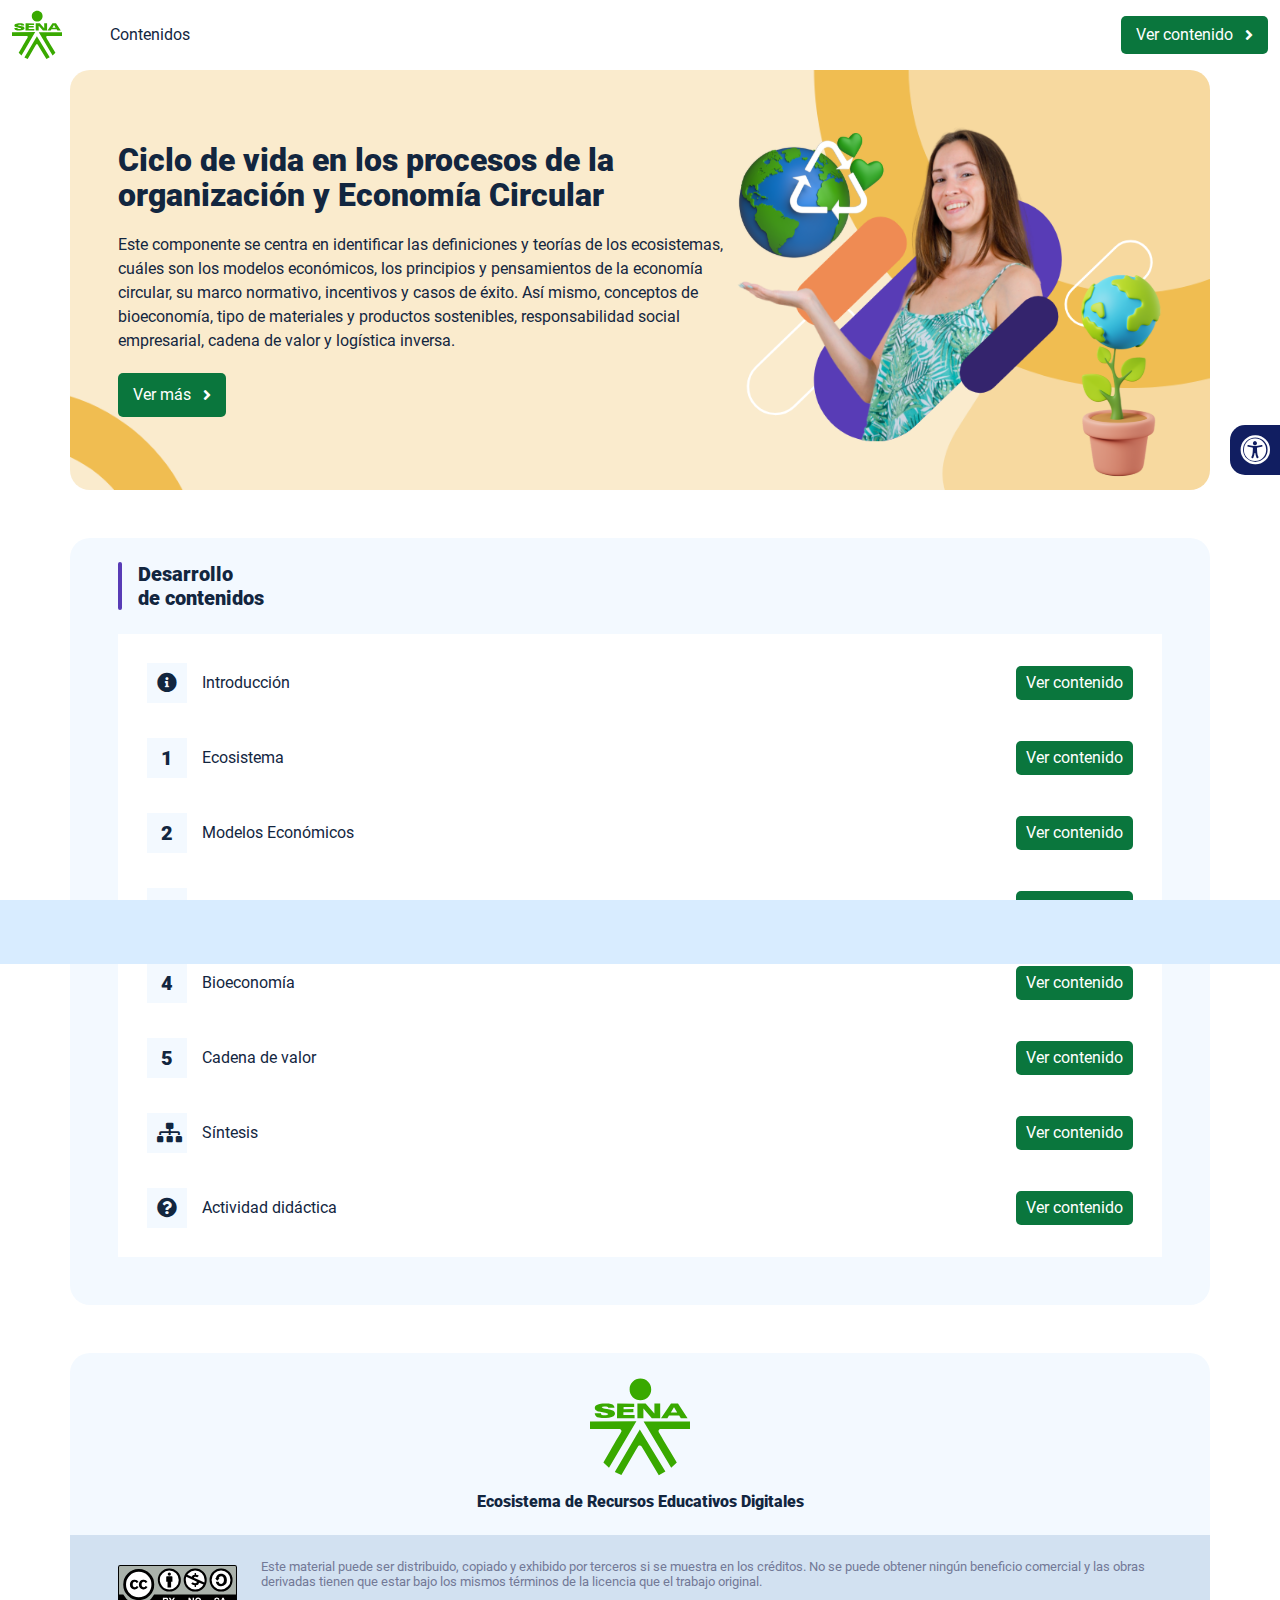
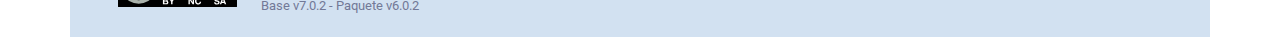
<file: index.html>
<!DOCTYPE html><html lang=""><head><meta charset="utf-8"><meta http-equiv="X-UA-Compatible" content="IE=edge"><meta name="viewport" content="width=device-width,initial-scale=1"><link rel="icon" href="favicon.ico"><title>Ciclo de vida en los procesos de la organización y Economía Circular</title><link href="css/chunk-110f1f0b.52141945.css" rel="prefetch"><link href="css/chunk-179248a2.52141945.css" rel="prefetch"><link href="css/chunk-2a9fce91.52141945.css" rel="prefetch"><link href="css/chunk-515a8379.a5569d3e.css" rel="prefetch"><link href="css/chunk-59974754.b988b502.css" rel="prefetch"><link href="css/chunk-5d1ce150.52141945.css" rel="prefetch"><link href="css/chunk-60cbc06b.09438581.css" rel="prefetch"><link href="css/chunk-623f2040.52141945.css" rel="prefetch"><link href="css/chunk-6a43ec24.52141945.css" rel="prefetch"><link href="css/chunk-6e1e538a.3ba0a060.css" rel="prefetch"><link href="css/chunk-6e613899.52141945.css" rel="prefetch"><link href="css/chunk-766a929b.4bb605fd.css" rel="prefetch"><link href="css/chunk-7794bb60.52141945.css" rel="prefetch"><link href="css/comple.96ed507e.css" rel="prefetch"><link href="css/creditos.03781edc.css" rel="prefetch"><link href="css/glosario.731fa91b.css" rel="prefetch"><link href="css/referencias.0d4ae23d.css" rel="prefetch"><link href="js/actividad.0652def8.js" rel="prefetch"><link href="js/chunk-0206bfa0.07f4fcb8.js" rel="prefetch"><link href="js/chunk-110f1f0b.c729ecf3.js" rel="prefetch"><link href="js/chunk-13a6037e.725eca6a.js" rel="prefetch"><link href="js/chunk-179248a2.0882ec97.js" rel="prefetch"><link href="js/chunk-18f95272.bb47be6d.js" rel="prefetch"><link href="js/chunk-2a9fce91.79146cce.js" rel="prefetch"><link href="js/chunk-2c06842c.f5617033.js" rel="prefetch"><link href="js/chunk-2d0c5615.01eba69d.js" rel="prefetch"><link href="js/chunk-2d0e96ec.ec734bee.js" rel="prefetch"><link href="js/chunk-2d208d90.ab67193c.js" rel="prefetch"><link href="js/chunk-2d21d0e2.f77c22e4.js" rel="prefetch"><link href="js/chunk-2d22c123.c9115eca.js" rel="prefetch"><link href="js/chunk-2e80bb9a.b3e4ecbc.js" rel="prefetch"><link href="js/chunk-319206de.06f535cf.js" rel="prefetch"><link href="js/chunk-36769079.0093655a.js" rel="prefetch"><link href="js/chunk-4cdd78c0.b1eae698.js" rel="prefetch"><link href="js/chunk-515a8379.471b9110.js" rel="prefetch"><link href="js/chunk-53ccb27e.03f89fab.js" rel="prefetch"><link href="js/chunk-55d286b8.69a8245e.js" rel="prefetch"><link href="js/chunk-59974754.d7b5c639.js" rel="prefetch"><link href="js/chunk-5d1ce150.33dbeb12.js" rel="prefetch"><link href="js/chunk-60cbc06b.e7f70342.js" rel="prefetch"><link href="js/chunk-623f2040.f9fac6f0.js" rel="prefetch"><link href="js/chunk-659152b8.3f7b8817.js" rel="prefetch"><link href="js/chunk-6a43ec24.3e891bb4.js" rel="prefetch"><link href="js/chunk-6e1e538a.034b6f92.js" rel="prefetch"><link href="js/chunk-6e613899.2a976d39.js" rel="prefetch"><link href="js/chunk-766a929b.1ae4942d.js" rel="prefetch"><link href="js/chunk-7794bb60.f954ae38.js" rel="prefetch"><link href="js/chunk-c796899c.ed37a8e2.js" rel="prefetch"><link href="js/chunk-e8a7823a.c0dd9220.js" rel="prefetch"><link href="js/chunk-fde47172.7ec6a62b.js" rel="prefetch"><link href="js/comple.826a2be6.js" rel="prefetch"><link href="js/creditos.a69d078c.js" rel="prefetch"><link href="js/glosario.0ef52f2f.js" rel="prefetch"><link href="js/intro.0aa3fe6d.js" rel="prefetch"><link href="js/referencias.8f52c47a.js" rel="prefetch"><link href="js/sintesis.a3ec850a.js" rel="prefetch"><link href="js/tema1.d5e76113.js" rel="prefetch"><link href="js/tema2.e597c9e3.js" rel="prefetch"><link href="js/tema3.4bf2e714.js" rel="prefetch"><link href="css/app.9479d8e4.css" rel="preload" as="style"><link href="css/chunk-vendors.af6a00e2.css" rel="preload" as="style"><link href="js/app.0de462c6.js" rel="preload" as="script"><link href="js/chunk-vendors.27beb9c4.js" rel="preload" as="script"><link href="css/chunk-vendors.af6a00e2.css" rel="stylesheet"><link href="css/app.9479d8e4.css" rel="stylesheet"></head><body><noscript><strong>We're sorry but Ciclo de vida en los procesos de la organización y Economía Circular doesn't work properly without JavaScript enabled. Please enable it to continue.</strong></noscript><div id="app"></div><script src="js/chunk-vendors.27beb9c4.js"></script><script src="js/app.0de462c6.js"></script></body></html>
</file>
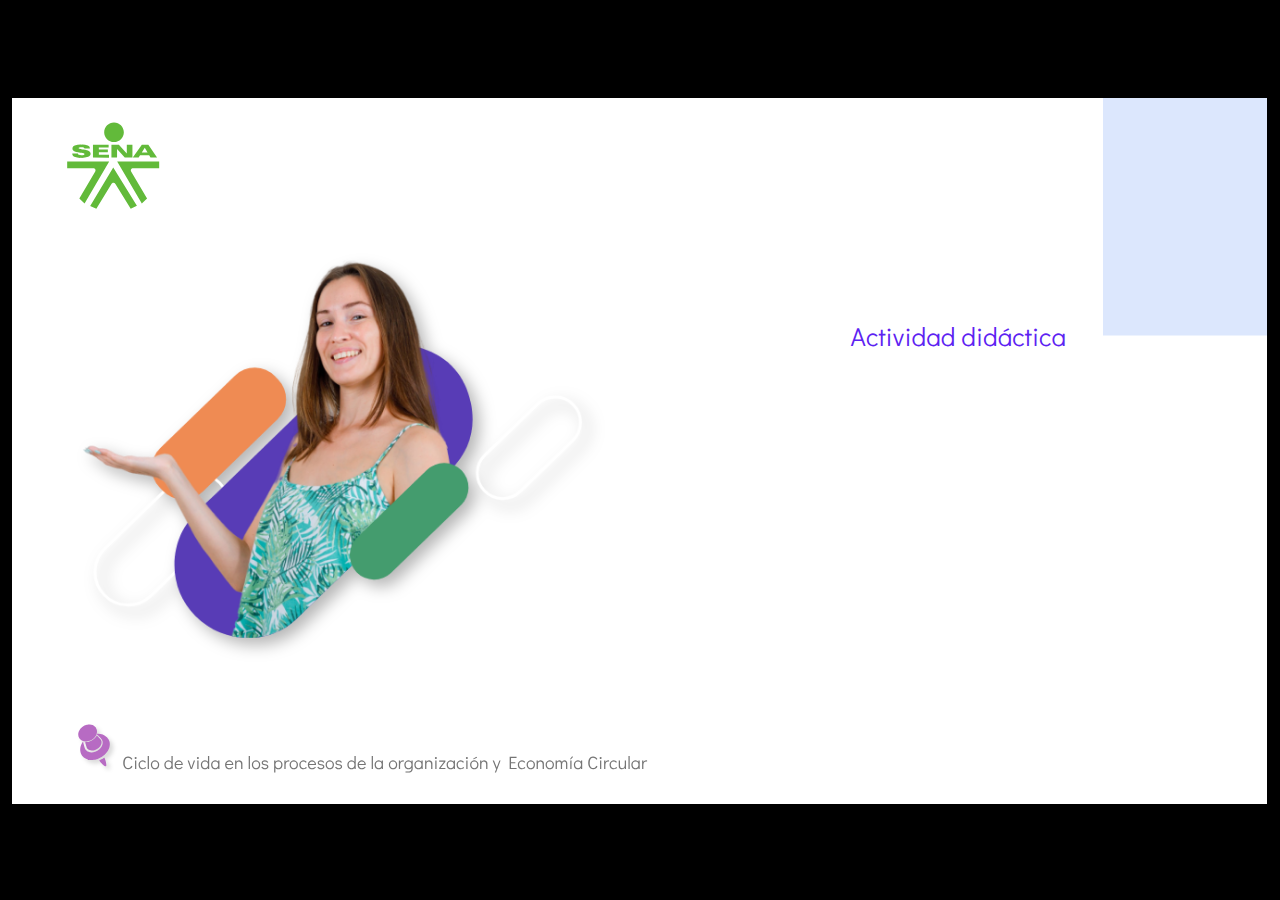
<file: actividades/story.html>
﻿<!doctype html>
<html lang="es">
<head>
  <meta charset="utf-8">
  <!-- Creado con Storyline 360 - http://www.articulate.com  -->
  <!-- version: 3.79.30834.0 -->
  <title>Actividad did&#225;ctica</title>
  <meta http-equiv="x-ua-compatible" content="IE=edge"/>
  <meta name="viewport" content="width=device-width,initial-scale=1,user-scalable=no,shrink-to-fit=no,minimal-ui"/>
  <meta name="apple-mobile-web-app-capable" content="yes"/>
  <style>
    html, body { height: 100%; padding: 0; margin: 0 }
    #app { height: 100%; width: 100%; }
  </style>

  <script>
    window.DS = {};
    window.globals = {
      DATA_PATH_BASE: '',
      HAS_FRAME: true,
      HAS_SLIDE: true,

      lmsPresent: false,
      tinCanPresent: false,
      cmi5Present: false,
      aoSupport: false,
      scale: 'show all',
      captureRc: false,
      browserSize: 'optimal',
      bgColor: '#000000',
      features: 'ConnectionMessages,DropIn1,DropIn2,DropIn3,DropIn4,FullScreenToggle,LayerPresentAsDialog,MultipleQuizTracking,UpdatedThemeEditor,VideoSync',
      themeName: 'classic',
      preloaderColor: '#FFFFFF',
      suppressAnalytics: false,
      productChannel: 'stable',
      publishSource: 'storyline',
      aid: 'aid|5304b41d-7af7-4125-b8d1-83eb222823e2',
      cid: 'eb3309c4-64ab-44f4-a429-839901a5c576',
      playerVersion: '3.79.30834.0',
      publishTimestamp: '2023-11-25T22:04:55.9932062Z',
      maxIosVideoElements: 10,
      connectionSettings: { mode: 'disabled' },

      
      parseParams: function(qs) {
        if (window.globals.parsedParams != null) {
          return window.globals.parsedParams;
        }
        qs = (qs || window.location.search.substr(1)).split('+').join(' ');
        var params = {},
            tokens,
            re = /[?&]?([^=]+)=([^&]*)/g;

        while (tokens = re.exec(qs)) {
          params[decodeURIComponent(tokens[1]).trim()] =
            decodeURIComponent(tokens[2]).trim();
        }
        window.globals.parsedParams = params;
        return params;
      }

    };
  </script>
  <script>
    var isIe11 = ('ActiveXObject' in window || window.MSBlobBuilder != null)
      && window.msCrypto != null && !window.ActiveXObject;
    if (isIe11) {
      window.globals.unsupportedBrowser = true;
      document.write(atob('[base64]'));
    }
  </script>
  
  <script>window.THREE = { };</script>
  
</head>
<body style="background: #000000" class="cs-HTML theme-classic">
  <!-- 360 -->
  <script>!function(){var e,i=/iPhone/i,o=/iPod/i,n=/iPad/i,t=/\biOS-universal(?:.+)Mac\b/i,r=/\bAndroid(?:.+)Mobile\b/i,a=/Android/i,d=/(?:SD4930UR|\bSilk(?:.+)Mobile\b)/i,p=/Silk/i,l=/Windows Phone/i,u=/\bWindows(?:.+)ARM\b/i,b=/BlackBerry/i,s=/BB10/i,c=/Opera Mini/i,f=/\b(CriOS|Chrome)(?:.+)Mobile/i,h=/Mobile(?:.+)Firefox\b/i,v=function(e){return void 0!==e&&"MacIntel"===e.platform&&"number"==typeof e.maxTouchPoints&&e.maxTouchPoints>1&&"undefined"==typeof MSStream};e=function(e){var m={userAgent:"",platform:"",maxTouchPoints:0};e||"undefined"==typeof navigator?"string"==typeof e?m.userAgent=e:e&&e.userAgent&&(m={userAgent:e.userAgent,platform:e.platform,maxTouchPoints:e.maxTouchPoints||0}):m={userAgent:navigator.userAgent,platform:navigator.platform,maxTouchPoints:navigator.maxTouchPoints||0};var g=m.userAgent,y=g.split("[FBAN");void 0!==y[1]&&(g=y[0]),void 0!==(y=g.split("Twitter"))[1]&&(g=y[0]);var A=function(e){return function(i){return i.test(e)}}(g),w={apple:{phone:A(i)&&!A(l),ipod:A(o),tablet:!A(i)&&(A(n)||v(m))&&!A(l),universal:A(t),device:(A(i)||A(o)||A(n)||A(t)||v(m))&&!A(l)},amazon:{phone:A(d),tablet:!A(d)&&A(p),device:A(d)||A(p)},android:{phone:!A(l)&&A(d)||!A(l)&&A(r),tablet:!A(l)&&!A(d)&&!A(r)&&(A(p)||A(a)),device:!A(l)&&(A(d)||A(p)||A(r)||A(a))||A(/\bokhttp\b/i)},windows:{phone:A(l),tablet:A(u),device:A(l)||A(u)},other:{blackberry:A(b),blackberry10:A(s),opera:A(c),firefox:A(h),chrome:A(f),device:A(b)||A(s)||A(c)||A(h)||A(f)},any:!1,phone:!1,tablet:!1};return w.any=w.apple.device||w.android.device||w.windows.device||w.other.device,w.phone=w.apple.phone||w.android.phone||w.windows.phone,w.tablet=w.apple.tablet||w.android.tablet||w.windows.tablet,w}(),"object"==typeof exports&&"undefined"!=typeof module?module.exports=e:"function"==typeof define&&define.amd?define((function(){return e})):this.isMobile=e}();
    window.isMobile.apple.tablet = window.isMobile.apple.tablet ||
      (navigator.platform === 'MacIntel' && navigator.maxTouchPoints > 1);
    window.isMobile.apple.device = window.isMobile.apple.device || window.isMobile.apple.tablet;
    window.isMobile.tablet = window.isMobile.tablet || window.isMobile.apple.tablet;
    window.isMobile.any = window.isMobile.any || window.isMobile.apple.tablet;
  </script>

  <div id="focus-sink" tabindex="-1"></div>

  <div id="preso"></div>
  <script>
    (function() {

      var classTypes = [ 'desktop', 'mobile', 'phone', 'tablet' ];

      var addDeviceClasses = function(prefix, testObj) {
        var curr, i;
        for (i = 0; i < classTypes.length; i++) {
          curr = classTypes[i];
          if (testObj[curr]) {
            document.body.classList.add(prefix + curr);
          }
        }
      };

      var params = window.globals.parseParams(),
          isDevicePreview = params.devicepreview === '1',
          isPhoneOverride = params.deviceType === 'phone' || (isDevicePreview && params.phone == '1'),
          isTabletOverride = (params.deviceType === 'tablet' || isDevicePreview) && !isPhoneOverride,
          isMobileOverride = isPhoneOverride || isTabletOverride;

      var deviceView = {
        desktop: !window.isMobile.any && !isMobileOverride,
        mobile: window.isMobile.any || isMobileOverride,
        phone: isPhoneOverride || (window.isMobile.phone && !isTabletOverride),
        tablet: isTabletOverride || window.isMobile.tablet
      };

      window.globals.deviceView = deviceView;
      window.isMobile.desktop = !window.isMobile.any;
      window.isMobile.mobile = window.isMobile.any;

      addDeviceClasses('view-', deviceView);

    })();
  </script>
  
  <script src='story_content/user.js' type=text/javascript></script>
  <div class="slide-loader"></div>

  <script>
    if (window.globals.deviceView.isMobile) { var doc = document, loader = doc.body.querySelector('.slide-loader'); [ 1, 2, 3 ].forEach(function(n) { var d = doc.createElement('div'); d.style.backgroundColor = window.globals.preloaderColor; d.classList.add('mobile-loader-dot'); d.classList.add('dot' + n); loader.appendChild(d); }); }
  </script>

  <div class="mobile-load-title-overlay" style="display: none">
    <div class="mobile-load-title">Actividad did&#225;ctica</div>
  </div>

  <div class="mobile-chrome-warning"></div>

  
<style>
  .warn-connection-dialog {
    display: none;
    background: transparent;
    pointer-events: all;
    position: fixed;
    left: 0;
    top: 0;
    width: 100%;
    height: 100%;
    z-index: 999;
  }

  .warn-connection-content {
    pointer-events: all;
    border-radius: 4px;
    background: white;
    border: 1px solid #E7E7E7;
    color: #333333;
    box-shadow: 0 2px 4px rgba(0, 0, 0, 0.25);
    transition: all 150ms ease-out;
    position: absolute;
    white-space: nowrap;
  }

  .view-phone.is-landscape .warn-connection-content {
    left: 23px;
    bottom: 23px;
  }

  .view-tablet.is-landscape .warn-connection-content {
    left: 50%;
    top: 20px;
    transform: translateX(-50%);
  }

  .is-portrait .warn-connection-content {
    transform: translate(-50%, calc(-100% - 15px));
  }

  .warn-connection-content p {
    display: inline-block;
    margin: 0 8px 0 0;
    line-height: 33px;
    font-size: 11px;
  }

  .warn-connection-content svg {
    position: relative;
    vertical-align: middle;
    margin: 0 2px 2px 8px;
  }

  .view-desktop .warn-connection-content {
    left: 1.5em;
    bottom: 1.5em;
  }

  .view-desktop .warn-connection-content p {
    font-size: 1.1em;
  }

  .is-offline .warn-connection-dialog {
    display: block;
  }

  .is-offline .cs-panel * {
    pointer-events: none !important;
  }

  .is-offline .cs-panel {
    pointer-events: all !important;
  }

  .is-offline #nav-controls * {
    pointer-events: none !important;
  }

  .is-offline #nav-controls {
    pointer-events: all !important;
  }
</style>

<div class="warn-connection-dialog" role="alertdialog" aria-modal="true" tabindex="0" aria-labelledby="warn-connection-message">
  <div class="warn-connection-content">
    <svg width="17" height="15" viewBox="0 0 17 15" xmlns="http://www.w3.org/2000/svg">
      <path fill="#8F0000" stroke="white" d="M16.07,12.98 L15.88,12.23 L9.51,1.21 C8.97,0.26,7.6,0.26,7.06,1.21 L0.69,12.23 C0.15,13.16,0.81,14.36,1.91,14.36 H14.65 C15.47,14.36,16.05,13.7,16.07,12.98 Z"/>
      <path fill="white" stroke="white" d="M8.58,5.5 C8.35,5.28,8.5,5.35,8.21,5.32 C8.09,5.35,7.97,5.49,7.96,5.67 C7.97,5.79,7.98,5.92,7.98,6.04 L7.98,6.04 C7.99,6.17,8,6.31,8.01,6.43 L8.01,6.44 C8.03,6.92,8.06,7.41,8.09,7.9 L8.09,7.9 C8.12,8.39,8.14,8.88,8.17,9.37 C8.17,9.39,8.18,9.42,8.2,9.44 C8.23,9.46,8.25,9.47,8.28,9.47 C8.31,9.47,8.34,9.46,8.35,9.44 C8.37,9.43,8.38,9.4,8.39,9.35 L8.39,9.34 C8.39,9.24,8.4,9.15,8.4,9.05 L8.4,9.05 C8.41,8.96,8.41,8.86,8.42,8.75 C8.43,8.44,8.45,8.12,8.47,7.81 L8.47,7.81 C8.49,7.49,8.51,7.18,8.53,6.87 C8.55,6.46,8.56,6.05,8.59,5.64 L8.6,5.62 C8.6,5.57,8.59,5.53,8.58,5.5 L8.21,5.32 Z"/>
      <circle fill="white" stroke="white" cx="8.3" cy="11.35" r="0.3"/>
    </svg>
    <p id="warn-connection-message">You are offline. Trying to reconnect...</p>
  </div>
</div>

<script>
  (function() {
    window.DS.connection = {
      warningShown: false,
      assets: {},
      loadingAssetGroup: false,
      retryDelay: 500
    };

    var connectionSettings = window.globals.connectionSettings || {};

    // The `window.globals.features` variable must be set in `webpack.dev.config` when testing locally - it is not enough
    // to have it in the data - but it must be set there as well.
    var useConnectionMessages = window.AbortController != null &&
      window.location.protocol != 'file:' &&
      window.globals.features.indexOf('ConnectionMessages') != -1 &&
      connectionSettings.mode === 'normal';

    window.DS.connection.useConnectionMessages = useConnectionMessages;

    var assetCount = 0;
    var checkLoadedId;


    if (useConnectionMessages && connectionSettings != null) {
      var contentEl = document.querySelector('.warn-connection-content');
      var messageEl = contentEl.querySelector('p');

      if (connectionSettings.useDarkTheme) {
        contentEl.style.borderColor = '#BABBBA';
        contentEl.style.backgroundColor = '#282828';
        contentEl.style.color = '#FFFFFF';
      }

      if (connectionSettings.message != null) {
        messageEl.textContent = window.decodeURIComponent(connectionSettings.message);
      }
    }

    function checkAssetsReady() {
      for (var i in DS.connection.assets) {
        if (!DS.connection.assets[i].success) {
          return false;
        }
      }
      return true;
    }

    function stopAssetGroup() {
      if (!useConnectionMessages) { return; }

      assetCount = 0;

      DS.connection.oldAssetGroup = DS.connection.assets;
      DS.connection.assets = {};
      DS.connection.loadingAssetGroup = false;
      clearInterval(checkLoadedId);
    }

    function startAssetGroup() {
      if (!useConnectionMessages) { return; }
      var ticks = 0;
      clearInterval(checkLoadedId);
      checkLoadedId = setInterval(function() {
        var loaded = 0;
        if (assetCount === 0 && loaded === 0) {
          clearInterval(checkLoadedId);
          return;
        }

        for (var i in DS.connection.assets) {
          if (DS.connection.assets[i].success) {
            loaded++;
          }
        }

        if (assetCount === loaded && checkAssetsReady()) {
          for (var i in DS.connection.assets) {
            if (DS.connection.assets[i].action) {
              DS.connection.assets[i].action();
            }
          }
          hideWarning();
          stopAssetGroup();
        }
      }, 100)
    }

    function requiredAsset(url, action, retry, type) {
      if (!useConnectionMessages) { return; }
      if (DS.connection.assets[url]) { return; }

      DS.connection.assets[url] = {
        success: false, action: action, retry: retry, type: type
      };
      assetCount = Object.keys(DS.connection.assets).length;
      if (!DS.connection.loadingAssetGroup) {
        startAssetGroup();
      }
      DS.connection.loadingAssetGroup = true;
    }

    function assetLoaded(url) {
      if (!useConnectionMessages) { return; }
      if (DS.connection.assets[url]) {
        DS.connection.assets[url].success = true;
      }
    }

    function assetFailed(url) {
      if (!useConnectionMessages) { return; }
      if (!DS.connection.assets[url]) {
        if (/\.js$/.test(url) && url.indexOf('transcripts') === -1) {
          setTimeout(function() {
            if (DS.connection.lastSlideLoaded != null) {
              DS.connection.lastSlideLoaded();
            }
          }, DS.connection.retryDelay);
        }
        return;
      }
      if (!DS.connection.warningShown) { showWarning(); }
      if (DS.connection.assets[url].retry) {
        setTimeout(function() {
          if (!DS.connection.assets[url].success) {
            DS.connection.assets[url].retry()
          }
        }, DS.connection.retryDelay);
      }
    }

    function hideWarning() {
      document.body.classList.remove('is-offline');
      DS.connection.warningShown = false;
      enableKeys();
    }
    DS.connection.hideWarning = hideWarning

    function showWarning(btn) {
      document.body.classList.add('is-offline')
      DS.connection.warningShown = true;
      updateWarningPosition();
      disableKeys();
    }

    function updateWarningPosition() {
      if (!DS.connection.warningShown) {
        return;
      }

      var isPortrait = document.body.classList.contains('is-portrait');
      var warningEl = document.querySelector('.warn-connection-content');

      if (isPortrait) {
        var slide = document.querySelector('.primary-slide');
        var slideRect = slide.getBoundingClientRect();

        warningEl.style.top = `${slideRect.top}px`
        warningEl.style.left = `${slideRect.left + slideRect.width / 2}px`
      } else {
        warningEl.style.top = null;
        warningEl.style.left = null;
      }

      window.requestAnimationFrame(updateWarningPosition);
    }

    function onDisableKeyDown(e) {
      e.preventDefault();
      e.stopImmediatePropagation();
    }

    function onDisableKeyUp(e) {
      e.preventDefault();
      e.stopImmediatePropagation();
    }

    var accStyle = document.createElement('style');
    var warnDialogEl = document.querySelector('.warn-connection-dialog');

    function disableKeys() {
      if (DS.views.nsStack.length === 1) {
        DS.views.nsStack[0].tabReachable = false
        DS.views.nsStack[0].updateTabIndex(true, true);
      }

      accStyle.innerHTML = '.acc-shadow-dom { display: none; }';
      document.body.appendChild(accStyle);

      warnDialogEl.parentNode.append(warnDialogEl);
      warnDialogEl.focus();
    }

    function enableKeys() {
      document.body.removeChild(accStyle);
      if (DS.views.nsStack.length === 1 && DS.views.nsStack[0].name === '_frame') {
        DS.views.nsStack[0].tabReachable = true;
        DS.views.nsStack[0].updateTabIndex();
      }
    }

    // these will all be noops if the feature flag isn't set in
    // the data and `window.globals.features`
    DS.connection.requiredAsset = requiredAsset;
    DS.connection.assetLoaded = assetLoaded;
    DS.connection.assetFailed = assetFailed;
    DS.connection.stopAssetGroup = stopAssetGroup;
    DS.connection.startAssetGroup = startAssetGroup;
  })();
</script>


  <script>
    
    if (window.autoSpider && window.vInterfaceObject) {
      document.querySelector('.mobile-load-title-overlay').style.display = 'none';
    }
  </script>

  

  <link rel="stylesheet" href="html5/data/css/output.min.css" data-noprefix/>
</body>
<script src="html5/lib/scripts/bootstrapper.min.js"></script>
</html>
</file>
<file: css/chunk-110f1f0b.52141945.css>
.actividad[data-v-c4e6906c]{background-color:#f2f2f2}.horizontal-scroll__wrapper[data-v-c4e6906c]{overflow:hidden}.horizontal-scroll[data-v-c4e6906c]{display:flex;transition:transform .5s ease-in-out;align-items:center;flex-wrap:nowrap}.horizontal-scroll[data-v-c4e6906c]:not(.row){width:100%}.horizontal-scroll--item-fw[data-v-c4e6906c]>div{flex-grow:0;flex-shrink:0;width:100%;margin:0!important}
</file>
<file: css/chunk-179248a2.52141945.css>
.actividad[data-v-c4e6906c]{background-color:#f2f2f2}.horizontal-scroll__wrapper[data-v-c4e6906c]{overflow:hidden}.horizontal-scroll[data-v-c4e6906c]{display:flex;transition:transform .5s ease-in-out;align-items:center;flex-wrap:nowrap}.horizontal-scroll[data-v-c4e6906c]:not(.row){width:100%}.horizontal-scroll--item-fw[data-v-c4e6906c]>div{flex-grow:0;flex-shrink:0;width:100%;margin:0!important}
</file>
<file: css/chunk-2a9fce91.52141945.css>
.actividad[data-v-c4e6906c]{background-color:#f2f2f2}.horizontal-scroll__wrapper[data-v-c4e6906c]{overflow:hidden}.horizontal-scroll[data-v-c4e6906c]{display:flex;transition:transform .5s ease-in-out;align-items:center;flex-wrap:nowrap}.horizontal-scroll[data-v-c4e6906c]:not(.row){width:100%}.horizontal-scroll--item-fw[data-v-c4e6906c]>div{flex-grow:0;flex-shrink:0;width:100%;margin:0!important}
</file>
<file: css/chunk-515a8379.a5569d3e.css>
.actividad{background-color:#f2f2f2}.banner-interno{position:relative}.banner-interno__fondo{position:absolute;top:0;bottom:-50px;left:0;right:0;background-color:#f0bd51;background-size:cover;background-position:50%}.banner-interno__titulo{display:flex;align-items:center}.banner-interno__titulo__icono{display:block;width:32px;height:32px;border-radius:50%;background-color:#12263f;position:relative}.banner-interno__titulo__icono i{color:#f0bd51;position:absolute;left:50%;top:50%;transform:translate(-50%,-50%)}.banner-interno__titulo h1,.banner-interno__titulo h2,.banner-interno__titulo h3,.banner-interno__titulo h4,.banner-interno__titulo h5,.banner-interno__titulo h6{color:#12263f;line-height:1.1em}
</file>
<file: css/chunk-59974754.b988b502.css>
.actividad{background-color:#f2f2f2}.aside-menu{position:fixed;top:70px;min-height:calc(100vh - 70px);max-height:calc(100vh - 70px);background-color:#f3f9ff;transition:flex .5s ease-in-out,width .5s ease-in-out;overflow-x:hidden;z-index:100001;width:300px}.aside-menu__black-background{position:fixed;inset:0;top:70px;background:rgba(0,0,0,.8);cursor:pointer}.aside-menu a{color:#111e61}.aside-menu__content{width:300px;display:flex;flex-direction:column;justify-content:space-between;min-height:calc(100vh - 70px);max-height:calc(100vh - 70px);border-right:1px solid #d8ecff;position:absolute;background:#fff}@media (max-height:800px){.aside-menu__content{min-height:800px;max-height:800px;overflow-y:auto}}.aside-menu__header{padding:10px;text-align:center;background-color:#d8ecff}.aside-menu__header h4{margin:0}.aside-menu__menu{overflow-y:auto;flex-grow:1;list-style:none;padding-left:0;margin-bottom:0}.aside-menu__menu__item--active .aside-menu__menu__item__lnk,.aside-menu__menu__item--active .aside-menu__sec-menu__item__lnk{background-color:#d8ecff;font-weight:700}.aside-menu__menu__item--sub-menu:hover,.aside-menu__menu__item:hover,.aside-menu__sec-menu__item:hover{background-color:#d8ecff}.aside-menu__menu__item--sub-menu{padding-left:10px}.aside-menu__menu__item--sub-menu--active .aside-menu__menu__item__lnk,.aside-menu__menu__item--sub-menu--active .aside-menu__sec-menu__item__lnk{background-color:#d8ecff;font-weight:700;position:relative}.aside-menu__menu__item--sub-menu--active .aside-menu__menu__item__lnk:before,.aside-menu__menu__item--sub-menu--active .aside-menu__sec-menu__item__lnk:before{content:"";display:block;position:absolute;left:0;bottom:0;top:0;width:4px;border-radius:2px;background-color:#583cb6}.aside-menu__menu__item__lnk,.aside-menu__sec-menu__item__lnk{display:flex;align-items:center;padding:10px 15px;line-height:1.1em}.aside-menu__menu__item__lnk i,.aside-menu__menu__item__lnk span,.aside-menu__sec-menu__item__lnk i,.aside-menu__sec-menu__item__lnk span{margin-right:10px}.aside-menu__menu__item__lnk i:last-child,.aside-menu__menu__item__lnk span:last-child,.aside-menu__sec-menu__item__lnk i:last-child,.aside-menu__sec-menu__item__lnk span:last-child{margin-right:0}.aside-menu__sec-menu{background-color:#d8ecff;padding:10px 0;flex-shrink:0;margin-bottom:0}.aside-menu__sec-menu__item{padding:10px 15px}.aside-menu__sec-menu__item__lnk{padding:0;border-radius:1em}.aside-menu__sec-menu__item__lnk i{display:block;width:2em;height:2em;padding:.5em 0;text-align:center;background-color:#fff;border-radius:50%}.aside-menu__sec-menu__item__lnk:hover{background-color:#fff}@media (max-width:576px){.aside-menu__sec-menu{padding-bottom:110px}}.main-menu-enter-active{animation:main-menu-open-animation .3s}.main-menu-enter-active .aside-menu__black-background{animation:main-menu-background-animation .3s}.main-menu-leave-active{animation:main-menu-open-animation .3s reverse}.main-menu-leave-active .aside-menu__black-background{animation:main-menu-background-animation .3s reverse}@keyframes main-menu-open-animation{0%{width:0}to{width:300px}}@keyframes main-menu-background-animation{0%{opacity:0}to{opacity:1}}
</file>
<file: css/chunk-5d1ce150.52141945.css>
.actividad[data-v-c4e6906c]{background-color:#f2f2f2}.horizontal-scroll__wrapper[data-v-c4e6906c]{overflow:hidden}.horizontal-scroll[data-v-c4e6906c]{display:flex;transition:transform .5s ease-in-out;align-items:center;flex-wrap:nowrap}.horizontal-scroll[data-v-c4e6906c]:not(.row){width:100%}.horizontal-scroll--item-fw[data-v-c4e6906c]>div{flex-grow:0;flex-shrink:0;width:100%;margin:0!important}
</file>
<file: css/chunk-60cbc06b.09438581.css>
.actividad[data-v-7e5a4120]{background-color:#f2f2f2}.header[data-v-7e5a4120]{position:sticky;top:0;padding-top:10px;padding-bottom:10px;background-color:#fff;z-index:10010;line-height:1.1em}.header__logo[data-v-7e5a4120]{width:50px}@media (max-width:576px){.header__componente-formativo[data-v-7e5a4120]{font-size:.8em}}.header__menu[data-v-7e5a4120]{cursor:pointer}.header__menu span[data-v-7e5a4120]{font-size:.7em;display:block;line-height:1em;text-align:center;color:#111e61}.header__menu__btn[data-v-7e5a4120]{width:30px;height:30px;position:relative;margin-bottom:4px}.header__menu__btn .line-1[data-v-7e5a4120],.header__menu__btn .line-2[data-v-7e5a4120],.header__menu__btn .line-3[data-v-7e5a4120]{height:4px;width:30px;background-color:#111e61;transform-origin:center center;position:absolute;left:0;border-radius:2px}.header__menu__btn .line-1[data-v-7e5a4120]{top:4px;animation:line-1-inactive-data-v-7e5a4120 .5s ease-in-out forwards}.header__menu__btn .line-2[data-v-7e5a4120]{top:13px;animation:line-2-inactive-data-v-7e5a4120 .5s ease-in-out forwards}.header__menu__btn .line-3[data-v-7e5a4120]{top:22px;animation:line-3-inactive-data-v-7e5a4120 .5s ease-in-out forwards}.header__menu__btn[data-v-7e5a4120]:hover{cursor:pointer}.header__menu__btn--open .line-1[data-v-7e5a4120]{animation:line-1-active-data-v-7e5a4120 .5s ease-in-out forwards}.header__menu__btn--open .line-2[data-v-7e5a4120]{animation:line-2-active-data-v-7e5a4120 .5s ease-in-out forwards}.header__menu__btn--open .line-3[data-v-7e5a4120]{animation:line-3-active-data-v-7e5a4120 .5s ease-in-out forwards}@keyframes line-1-active-data-v-7e5a4120{0%{transform:translate(0) rotate(0)}50%{transform:translateY(9px) rotate(0)}to{transform:translateY(9px) rotate(45deg)}}@keyframes line-2-active-data-v-7e5a4120{0%{transform:scale(1)}to{transform:scale(0)}}@keyframes line-3-active-data-v-7e5a4120{0%{transform:translate(0) rotate(0)}50%{transform:translateY(-9px) rotate(0)}to{transform:translateY(-9px) rotate(-45deg)}}@keyframes line-1-inactive-data-v-7e5a4120{0%{transform:translateY(9px) rotate(45deg)}50%{transform:translateY(9px) rotate(0)}to{transform:translate(0) rotate(0)}}@keyframes line-2-inactive-data-v-7e5a4120{0%{transform:scale(0)}to{transform:scale(1)}}@keyframes line-3-inactive-data-v-7e5a4120{0%{transform:translateY(-9px) rotate(-45deg)}50%{transform:translateY(-9px) rotate(0)}to{transform:translate(0) rotate(0)}}
</file>
<file: css/chunk-623f2040.52141945.css>
.actividad[data-v-c4e6906c]{background-color:#f2f2f2}.horizontal-scroll__wrapper[data-v-c4e6906c]{overflow:hidden}.horizontal-scroll[data-v-c4e6906c]{display:flex;transition:transform .5s ease-in-out;align-items:center;flex-wrap:nowrap}.horizontal-scroll[data-v-c4e6906c]:not(.row){width:100%}.horizontal-scroll--item-fw[data-v-c4e6906c]>div{flex-grow:0;flex-shrink:0;width:100%;margin:0!important}
</file>
<file: css/chunk-6a43ec24.52141945.css>
.actividad[data-v-c4e6906c]{background-color:#f2f2f2}.horizontal-scroll__wrapper[data-v-c4e6906c]{overflow:hidden}.horizontal-scroll[data-v-c4e6906c]{display:flex;transition:transform .5s ease-in-out;align-items:center;flex-wrap:nowrap}.horizontal-scroll[data-v-c4e6906c]:not(.row){width:100%}.horizontal-scroll--item-fw[data-v-c4e6906c]>div{flex-grow:0;flex-shrink:0;width:100%;margin:0!important}
</file>
<file: css/chunk-6e1e538a.3ba0a060.css>
.actividad[data-v-4f6b7c58]{background-color:#f2f2f2}.accesibilidad[data-v-4f6b7c58]{position:fixed;right:0;top:50vh;height:50px;background-color:#111e61;border-top-left-radius:15px;border-bottom-left-radius:15px;transform:translateY(-50%) translateX(100%) translateX(-50px);overflow:hidden;transition:transform .3s ease-in-out,height .3s ease-in-out}.accesibilidad[data-v-4f6b7c58]:hover{transform:translateY(-50%) translateX(0);height:12.75rem}.accesibilidad [data-v-4f6b7c58]{color:#fff}.accesibilidad__menu__content .accesibilidad__menu__item[data-v-4f6b7c58]{cursor:pointer}.accesibilidad__menu__content .accesibilidad__menu__item[data-v-4f6b7c58]:hover{background-color:#273685}.accesibilidad__menu__content .accesibilidad__menu__item[data-v-4f6b7c58]:last-child{border:none}.accesibilidad__menu__item[data-v-4f6b7c58]{display:flex;align-items:center;padding:10px;border-bottom:1px solid #273685;line-height:1em;-moz-user-select:none;user-select:none}.accesibilidad__menu i[data-v-4f6b7c58]{font-size:30px;font-style:normal;margin-right:10px;line-height:1em}.accesibilidad__menu img[data-v-4f6b7c58]{width:30px;margin-right:10px}
</file>
<file: css/chunk-6e613899.52141945.css>
.actividad[data-v-c4e6906c]{background-color:#f2f2f2}.horizontal-scroll__wrapper[data-v-c4e6906c]{overflow:hidden}.horizontal-scroll[data-v-c4e6906c]{display:flex;transition:transform .5s ease-in-out;align-items:center;flex-wrap:nowrap}.horizontal-scroll[data-v-c4e6906c]:not(.row){width:100%}.horizontal-scroll--item-fw[data-v-c4e6906c]>div{flex-grow:0;flex-shrink:0;width:100%;margin:0!important}
</file>
<file: css/chunk-766a929b.4bb605fd.css>
.actividad{background-color:#f2f2f2}.barra-avance{display:flex;align-items:center;justify-content:space-between;position:fixed;bottom:0;left:0;width:100%;padding:10px;background-color:#d8ecff;transition:transform .5s ease-in-out;z-index:100000}.barra-avance__barra{margin:0 20px;flex:1;position:relative;max-width:800px}.barra-avance__barra--amarilla,.barra-avance__barra--blanca{height:4px}.barra-avance__barra--amarilla:after,.barra-avance__barra--amarilla:before,.barra-avance__barra--blanca:after,.barra-avance__barra--blanca:before{content:"";display:block;width:10px;height:10px;border-radius:50%;position:absolute;top:50%}.barra-avance__barra--amarilla:before,.barra-avance__barra--blanca:before{left:0;transform:translate(-50%,-50%)}.barra-avance__barra--amarilla:after,.barra-avance__barra--blanca:after{right:0;transform:translate(50%,-50%)}.barra-avance__barra--blanca{background-color:#fff}.barra-avance__barra--blanca:after,.barra-avance__barra--blanca:before{background-color:#fff}.barra-avance__barra--amarilla{position:absolute;width:100%;top:0;background-color:#0a763d}.barra-avance__barra--amarilla:after,.barra-avance__barra--amarilla:before{background-color:#0a763d}.barra-avance__boton--regresar{background-color:#b0c0d2}.barra-avance__boton--regresar span{color:#111e61!important}.barra-avance__boton--disable{opacity:0;pointer-events:none}.barra-avance--open{transform:translateY(0)}.barra-avance--close{transform:translateY(100%)}
</file>
<file: css/chunk-7794bb60.52141945.css>
.actividad[data-v-c4e6906c]{background-color:#f2f2f2}.horizontal-scroll__wrapper[data-v-c4e6906c]{overflow:hidden}.horizontal-scroll[data-v-c4e6906c]{display:flex;transition:transform .5s ease-in-out;align-items:center;flex-wrap:nowrap}.horizontal-scroll[data-v-c4e6906c]:not(.row){width:100%}.horizontal-scroll--item-fw[data-v-c4e6906c]>div{flex-grow:0;flex-shrink:0;width:100%;margin:0!important}
</file>
<file: css/comple.96ed507e.css>
.banner-interno{position:relative}.banner-interno__fondo{position:absolute;top:0;bottom:-50px;left:0;right:0;background-color:#f0bd51;background-size:cover;background-position:50%}.banner-interno__titulo{display:flex;align-items:center}.banner-interno__titulo__icono{display:block;width:32px;height:32px;border-radius:50%;background-color:#12263f;position:relative}.banner-interno__titulo__icono i{color:#f0bd51;position:absolute;left:50%;top:50%;transform:translate(-50%,-50%)}.banner-interno__titulo h1,.banner-interno__titulo h2,.banner-interno__titulo h3,.banner-interno__titulo h4,.banner-interno__titulo h5,.banner-interno__titulo h6{color:#12263f;line-height:1.1em}.actividad{background-color:#f2f2f2}.complementario__enlaces{display:flex;justify-content:center;flex-wrap:wrap}.complementario__enlaces a{margin:0 5px}.complementario__btn{font-size:1.5em;line-height:1em}table{width:calc(100% - 1px);min-width:800px}table thead{background-color:#d8ecff}table thead th{border-color:#d8ecff}table td,table th{padding:25px 20px;text-align:center}
</file>
<file: css/creditos.03781edc.css>
.banner-interno{position:relative}.banner-interno__fondo{position:absolute;top:0;bottom:-50px;left:0;right:0;background-color:#f0bd51;background-size:cover;background-position:50%}.banner-interno__titulo{display:flex;align-items:center}.banner-interno__titulo__icono{display:block;width:32px;height:32px;border-radius:50%;background-color:#12263f;position:relative}.banner-interno__titulo__icono i{color:#f0bd51;position:absolute;left:50%;top:50%;transform:translate(-50%,-50%)}.banner-interno__titulo h1,.banner-interno__titulo h2,.banner-interno__titulo h3,.banner-interno__titulo h4,.banner-interno__titulo h5,.banner-interno__titulo h6{color:#12263f;line-height:1.1em}.actividad{background-color:#f2f2f2}.creditos-vista .tarjeta.credito{background-color:#d2e1f1}.creditos{color:#727997;overflow-x:auto}.creditos__item{min-width:490px}.creditos p{line-height:1.3em;margin-bottom:0;color:#727997}.creditos__titulo{font-weight:700;background-color:#d2e1f1;padding:5px 10px;border-top-radius:5px;border-top-left-radius:5px;border-top-right-radius:5px}.creditos table td,.creditos table th{border-color:#d2e1f1}
</file>
<file: css/glosario.731fa91b.css>
.banner-interno{position:relative}.banner-interno__fondo{position:absolute;top:0;bottom:-50px;left:0;right:0;background-color:#f0bd51;background-size:cover;background-position:50%}.banner-interno__titulo{display:flex;align-items:center}.banner-interno__titulo__icono{display:block;width:32px;height:32px;border-radius:50%;background-color:#12263f;position:relative}.banner-interno__titulo__icono i{color:#f0bd51;position:absolute;left:50%;top:50%;transform:translate(-50%,-50%)}.banner-interno__titulo h1,.banner-interno__titulo h2,.banner-interno__titulo h3,.banner-interno__titulo h4,.banner-interno__titulo h5,.banner-interno__titulo h6{color:#12263f;line-height:1.1em}.actividad{background-color:#f2f2f2}.glosario__letra-item{display:flex}.glosario__letra-item__texto{padding-top:5px}.glosario__letra-item__letra__icono{width:32px;height:32px;position:relative;line-height:1em;border-radius:50%;background-color:#d2e1f1}.glosario__letra-item__letra__icono span{position:absolute;left:50%;top:50%;transform:translate(-50%,-50%);font-size:1.1em;font-weight:900}
</file>
<file: css/referencias.0d4ae23d.css>
.banner-interno{position:relative}.banner-interno__fondo{position:absolute;top:0;bottom:-50px;left:0;right:0;background-color:#f0bd51;background-size:cover;background-position:50%}.banner-interno__titulo{display:flex;align-items:center}.banner-interno__titulo__icono{display:block;width:32px;height:32px;border-radius:50%;background-color:#12263f;position:relative}.banner-interno__titulo__icono i{color:#f0bd51;position:absolute;left:50%;top:50%;transform:translate(-50%,-50%)}.banner-interno__titulo h1,.banner-interno__titulo h2,.banner-interno__titulo h3,.banner-interno__titulo h4,.banner-interno__titulo h5,.banner-interno__titulo h6{color:#12263f;line-height:1.1em}.actividad{background-color:#f2f2f2}.referencias__item:last-child hr{display:none}.referencias__item a{color:#2196f3;text-decoration:underline;overflow-wrap:break-word}
</file>
<file: css/app.9479d8e4.css>
*{box-sizing:inherit}:after,:before{box-sizing:inherit}html{height:100%;line-height:1.15;box-sizing:border-box;-webkit-font-smoothing:antialiased;-moz-osx-font-smoothing:grayscale;-webkit-text-size-adjust:100%;-ms-text-size-adjust:100%;text-rendering:optimizeLegibility}a,abbr,acronym,address,applet,article,aside,audio,b,big,blockquote,body,canvas,caption,center,cite,code,dd,del,details,dfn,div,dl,dt,em,embed,fieldset,figcaption,figure,footer,form,h1,h2,h3,h4,h5,h6,header,hgroup,html,i,iframe,img,ins,kbd,label,legend,li,mark,menu,nav,object,ol,output,p,pre,q,ruby,s,samp,section,small,span,strike,strong,sub,summary,sup,table,tbody,td,tfoot,th,thead,time,tr,tt,u,ul,var,video{margin:0;padding:0;border:0;outline:0;background:transparent;vertical-align:baseline}article,aside,details,figcaption,figure,footer,header,main,menu,nav,section,summary{display:block}[hidden],template{display:none}hr{box-sizing:content-box;height:0;border-bottom:1px solid #e8e8e8;border-left:0;border-right:0;border-top:0;margin:1.5em 0;overflow:visible}[hidden]{display:none}a{font-family:Roboto,sans-serif;font-size:1em;font-weight:400;text-decoration:none;color:#12263f;background-color:transparent;transition:all .15s ease-in-out;-webkit-text-decoration-skip:objects}a:active,a:hover{outline-width:0}a:active,a:focus,a:hover{color:#000}[type=button],[type=reset],[type=submit],button{-moz-appearance:none;appearance:none;cursor:pointer;display:inline-block;vertical-align:middle;border:0;border-radius:5px;color:#fff;background-color:#0a763d;font-family:Roboto,sans-serif;font-weight:400;font-size:1em;-webkit-font-smoothing:antialiased;line-height:1em;white-space:nowrap;text-decoration:none;text-transform:none;padding:.75em 1.5em;margin:0;-moz-user-select:none;user-select:none;overflow:visible;transition:background-color .15s ease-in-out}[type=button]:focus,[type=button]:hover,[type=reset]:focus,[type=reset]:hover,[type=submit]:focus,[type=submit]:hover,button:focus,button:hover{background-color:#0a763d;color:#fff}[type=button]:disabled,[type=reset]:disabled,[type=submit]:disabled,button:disabled{cursor:not-allowed;opacity:.5}[type=button]:disabled:hover,[type=reset]:disabled:hover,[type=submit]:disabled:hover,button:disabled:hover{background-color:#0a763d}input,select,textarea{margin:0;display:block;font-family:Roboto,sans-serif;font-size:16px}input{overflow:visible}[type=color],[type=date],[type=datetime-local],[type=datetime],[type=email],[type=month],[type=number],[type=password],[type=search],[type=tel],[type=text],[type=time],[type=url],[type=week],input:not([type]),select,select[multiple],textarea{background-color:#fff;border:1px solid #e8e8e8;border-radius:5px;box-shadow:inset 0 1px 3px rgba(0,0,0,.06);box-sizing:inherit;margin-bottom:.75em;padding:.5em;transition:border-color .15s ease-in-out;width:100%}[type=color]:hover,[type=date]:hover,[type=datetime-local]:hover,[type=datetime]:hover,[type=email]:hover,[type=month]:hover,[type=number]:hover,[type=password]:hover,[type=search]:hover,[type=tel]:hover,[type=text]:hover,[type=time]:hover,[type=url]:hover,[type=week]:hover,input:not([type]):hover,select:hover,select[multiple]:hover,textarea:hover{border-color:shade(#e8e8e8,20%)}[type=color]:focus,[type=date]:focus,[type=datetime-local]:focus,[type=datetime]:focus,[type=email]:focus,[type=month]:focus,[type=number]:focus,[type=password]:focus,[type=search]:focus,[type=tel]:focus,[type=text]:focus,[type=time]:focus,[type=url]:focus,[type=week]:focus,input:not([type]):focus,select:focus,select[multiple]:focus,textarea:focus{border-color:#583cb6;box-shadow:inset 0 1px 3px rgba(0,0,0,.06),0 0 5px rgba(238,180,58,.7);outline:none}[type=color]:disabled,[type=date]:disabled,[type=datetime-local]:disabled,[type=datetime]:disabled,[type=email]:disabled,[type=month]:disabled,[type=number]:disabled,[type=password]:disabled,[type=search]:disabled,[type=tel]:disabled,[type=text]:disabled,[type=time]:disabled,[type=url]:disabled,[type=week]:disabled,input:not([type]):disabled,select:disabled,select[multiple]:disabled,textarea:disabled{background-color:shade(#fff,5%);cursor:not-allowed}[type=color]:disabled:hover,[type=date]:disabled:hover,[type=datetime-local]:disabled:hover,[type=datetime]:disabled:hover,[type=email]:disabled:hover,[type=month]:disabled:hover,[type=number]:disabled:hover,[type=password]:disabled:hover,[type=search]:disabled:hover,[type=tel]:disabled:hover,[type=text]:disabled:hover,[type=time]:disabled:hover,[type=url]:disabled:hover,[type=week]:disabled:hover,input:not([type]):disabled:hover,select:disabled:hover,select[multiple]:disabled:hover,textarea:disabled:hover{border:1px solid #e8e8e8}select{text-transform:none;max-width:100%;border-radius:5px}::-webkit-file-upload-button{background-color:#0a763d;border:none;cursor:pointer;color:#fff;border-radius:5px;padding:.75em 1.5em}::-webkit-file-upload-button:hover{background-color:#0a763d}optgroup{font-weight:700}fieldset{border:1px solid #e8e8e8;background-color:transparent;padding:1.5em;-webkit-margin-start:0;-webkit-margin-end:0;-webkit-padding-before:1.5em;-webkit-padding-start:1.5em;-webkit-padding-end:1.5em;-webkit-padding-after:1.5em}legend{box-sizing:border-box;color:inherit;display:table;max-width:100%;padding:0;white-space:normal;font-weight:600;-webkit-padding-start:0;-webkit-padding-end:0}label,legend{margin-bottom:.375em}label{display:block;font-size:1em;font-family:Roboto,sans-serif;font-weight:900}textarea{overflow:auto;resize:vertical}[type=checkbox],[type=radio]{box-sizing:border-box;padding:0;display:inline;margin-right:.375em}[type=number]::-webkit-inner-spin-button,[type=number]::-webkit-outer-spin-button{height:auto}[type=search]{-webkit-appearance:textfield;outline-offset:-2px}[type=search]::-webkit-search-cancel-button,[type=search]::-webkit-search-decoration{-webkit-appearance:none;-moz-appearance:none}::-moz-placeholder{color:#999}::placeholder{color:#999}::-webkit-file-upload-button{-webkit-appearance:button;-moz-appearance:button;font:inherit}[type=file]{margin-bottom:.75em;width:100%}[type=button],[type=reset],[type=submit],button{-webkit-appearance:button}[type=button]::-moz-focus-inner,[type=reset]::-moz-focus-inner,[type=submit]::-moz-focus-inner,button::-moz-focus-inner{border-style:none;padding:0}[type=button]:-moz-focusring,[type=reset]:-moz-focusring,[type=submit]:-moz-focusring,button:-moz-focusring{outline:1px dotted ButtonText}progress{vertical-align:baseline}ol,ul{list-style:none;margin-bottom:1em}dt{font-weight:700}figure,img,picture,svg{margin:0;width:100%;max-width:100%}figcaption{display:block;background-color:#e8e8e8;padding:.75em 1.5em;font-size:.8em;font-weight:700}img,svg{display:block;border-style:none}svg:not(:root){overflow:hidden}audio,canvas,progress,video{display:inline-block}audio:not([controls]){display:none;height:0}template{display:none}table{border-collapse:collapse;border-spacing:0;table-layout:fixed;width:100%}td,th,tr{vertical-align:middle}td,th{border:1px solid #e8e8e8;padding:.75em}th{font-size:.875em;line-height:1.2}td{line-height:1.5}body{font-size:16px;font-weight:400;line-height:1.5}body,h1,h2,h3,h4,h5,h6{color:#12263f;font-family:Roboto,sans-serif}h1,h2,h3,h4,h5,h6{font-weight:900;line-height:1.2;margin:0 0 .75em}h1{font-size:2em}h2{font-size:1.5em}h3{font-size:1.25em}h4{font-size:1.125em}h5{font-size:1em}h6{font-size:.875em}p{font-family:Roboto,sans-serif;font-size:1em;font-weight:400;line-height:1.5;color:#12263f;margin-bottom:1em}b,strong{font-weight:700}dfn,em,i{font-style:italic}br{line-height:2em}u{text-decoration:underline}code,kbd,pre,samp{color:#727997;font-family:Lucida Console,Courier New,monospace;font-size:1em}sub,sup{font-size:75%;line-height:0;position:relative;vertical-align:baseline}sub{bottom:-.25em}sup{top:-.5em}small{font-size:80%}mark{background-color:#ffeb3b;color:#000}abbr[title]{border-bottom:none;text-decoration:underline;text-decoration:underline dotted}blockquote,q{quotes:none}::selection{background:#2196f3!important;color:#fff!important;text-shadow:none}::-moz-selection{background:#2196f3!important;color:#fff!important;text-shadow:none}img::selection{background:transparent}img::-moz-selection{background:transparent}body{-webkit-tap-highlight-color:#2196F3!important}details,menu{display:block}summary{display:list-item}@media print{*{background:transparent!important;color:#000!important;box-shadow:none!important;text-shadow:none!important}:after,:before,:first-letter,:first-line{background:transparent!important;color:#000!important;box-shadow:none!important;text-shadow:none!important}a,a:visited{text-decoration:underline}a[href]:after{content:" (" attr(href) ")"}a abbr[title]:after{content:" (" attr(title) ")"}a[href^="#"]:after,a[href^="javascript:"]:after{content:""}blockquote,pre{border:1px solid #999;page-break-inside:avoid}thead{display:table-header-group}img,tr{page-break-inside:avoid}img{max-width:100%!important}h2,h3,p{orphans:3;widows:3}h2,h3{page-break-after:avoid}}[data-aos][data-aos][data-aos-duration="50"],body[data-aos-duration="50"] [data-aos]{transition-duration:50ms}[data-aos][data-aos][data-aos-delay="50"],body[data-aos-delay="50"] [data-aos]{transition-delay:0s}[data-aos][data-aos][data-aos-delay="50"].aos-animate,body[data-aos-delay="50"] [data-aos].aos-animate{transition-delay:50ms}[data-aos][data-aos][data-aos-duration="100"],body[data-aos-duration="100"] [data-aos]{transition-duration:.1s}[data-aos][data-aos][data-aos-delay="100"],body[data-aos-delay="100"] [data-aos]{transition-delay:0s}[data-aos][data-aos][data-aos-delay="100"].aos-animate,body[data-aos-delay="100"] [data-aos].aos-animate{transition-delay:.1s}[data-aos][data-aos][data-aos-duration="150"],body[data-aos-duration="150"] [data-aos]{transition-duration:.15s}[data-aos][data-aos][data-aos-delay="150"],body[data-aos-delay="150"] [data-aos]{transition-delay:0s}[data-aos][data-aos][data-aos-delay="150"].aos-animate,body[data-aos-delay="150"] [data-aos].aos-animate{transition-delay:.15s}[data-aos][data-aos][data-aos-duration="200"],body[data-aos-duration="200"] [data-aos]{transition-duration:.2s}[data-aos][data-aos][data-aos-delay="200"],body[data-aos-delay="200"] [data-aos]{transition-delay:0s}[data-aos][data-aos][data-aos-delay="200"].aos-animate,body[data-aos-delay="200"] [data-aos].aos-animate{transition-delay:.2s}[data-aos][data-aos][data-aos-duration="250"],body[data-aos-duration="250"] [data-aos]{transition-duration:.25s}[data-aos][data-aos][data-aos-delay="250"],body[data-aos-delay="250"] [data-aos]{transition-delay:0s}[data-aos][data-aos][data-aos-delay="250"].aos-animate,body[data-aos-delay="250"] [data-aos].aos-animate{transition-delay:.25s}[data-aos][data-aos][data-aos-duration="300"],body[data-aos-duration="300"] [data-aos]{transition-duration:.3s}[data-aos][data-aos][data-aos-delay="300"],body[data-aos-delay="300"] [data-aos]{transition-delay:0s}[data-aos][data-aos][data-aos-delay="300"].aos-animate,body[data-aos-delay="300"] [data-aos].aos-animate{transition-delay:.3s}[data-aos][data-aos][data-aos-duration="350"],body[data-aos-duration="350"] [data-aos]{transition-duration:.35s}[data-aos][data-aos][data-aos-delay="350"],body[data-aos-delay="350"] [data-aos]{transition-delay:0s}[data-aos][data-aos][data-aos-delay="350"].aos-animate,body[data-aos-delay="350"] [data-aos].aos-animate{transition-delay:.35s}[data-aos][data-aos][data-aos-duration="400"],body[data-aos-duration="400"] [data-aos]{transition-duration:.4s}[data-aos][data-aos][data-aos-delay="400"],body[data-aos-delay="400"] [data-aos]{transition-delay:0s}[data-aos][data-aos][data-aos-delay="400"].aos-animate,body[data-aos-delay="400"] [data-aos].aos-animate{transition-delay:.4s}[data-aos][data-aos][data-aos-duration="450"],body[data-aos-duration="450"] [data-aos]{transition-duration:.45s}[data-aos][data-aos][data-aos-delay="450"],body[data-aos-delay="450"] [data-aos]{transition-delay:0s}[data-aos][data-aos][data-aos-delay="450"].aos-animate,body[data-aos-delay="450"] [data-aos].aos-animate{transition-delay:.45s}[data-aos][data-aos][data-aos-duration="500"],body[data-aos-duration="500"] [data-aos]{transition-duration:.5s}[data-aos][data-aos][data-aos-delay="500"],body[data-aos-delay="500"] [data-aos]{transition-delay:0s}[data-aos][data-aos][data-aos-delay="500"].aos-animate,body[data-aos-delay="500"] [data-aos].aos-animate{transition-delay:.5s}[data-aos][data-aos][data-aos-duration="550"],body[data-aos-duration="550"] [data-aos]{transition-duration:.55s}[data-aos][data-aos][data-aos-delay="550"],body[data-aos-delay="550"] [data-aos]{transition-delay:0s}[data-aos][data-aos][data-aos-delay="550"].aos-animate,body[data-aos-delay="550"] [data-aos].aos-animate{transition-delay:.55s}[data-aos][data-aos][data-aos-duration="600"],body[data-aos-duration="600"] [data-aos]{transition-duration:.6s}[data-aos][data-aos][data-aos-delay="600"],body[data-aos-delay="600"] [data-aos]{transition-delay:0s}[data-aos][data-aos][data-aos-delay="600"].aos-animate,body[data-aos-delay="600"] [data-aos].aos-animate{transition-delay:.6s}[data-aos][data-aos][data-aos-duration="650"],body[data-aos-duration="650"] [data-aos]{transition-duration:.65s}[data-aos][data-aos][data-aos-delay="650"],body[data-aos-delay="650"] [data-aos]{transition-delay:0s}[data-aos][data-aos][data-aos-delay="650"].aos-animate,body[data-aos-delay="650"] [data-aos].aos-animate{transition-delay:.65s}[data-aos][data-aos][data-aos-duration="700"],body[data-aos-duration="700"] [data-aos]{transition-duration:.7s}[data-aos][data-aos][data-aos-delay="700"],body[data-aos-delay="700"] [data-aos]{transition-delay:0s}[data-aos][data-aos][data-aos-delay="700"].aos-animate,body[data-aos-delay="700"] [data-aos].aos-animate{transition-delay:.7s}[data-aos][data-aos][data-aos-duration="750"],body[data-aos-duration="750"] [data-aos]{transition-duration:.75s}[data-aos][data-aos][data-aos-delay="750"],body[data-aos-delay="750"] [data-aos]{transition-delay:0s}[data-aos][data-aos][data-aos-delay="750"].aos-animate,body[data-aos-delay="750"] [data-aos].aos-animate{transition-delay:.75s}[data-aos][data-aos][data-aos-duration="800"],body[data-aos-duration="800"] [data-aos]{transition-duration:.8s}[data-aos][data-aos][data-aos-delay="800"],body[data-aos-delay="800"] [data-aos]{transition-delay:0s}[data-aos][data-aos][data-aos-delay="800"].aos-animate,body[data-aos-delay="800"] [data-aos].aos-animate{transition-delay:.8s}[data-aos][data-aos][data-aos-duration="850"],body[data-aos-duration="850"] [data-aos]{transition-duration:.85s}[data-aos][data-aos][data-aos-delay="850"],body[data-aos-delay="850"] [data-aos]{transition-delay:0s}[data-aos][data-aos][data-aos-delay="850"].aos-animate,body[data-aos-delay="850"] [data-aos].aos-animate{transition-delay:.85s}[data-aos][data-aos][data-aos-duration="900"],body[data-aos-duration="900"] [data-aos]{transition-duration:.9s}[data-aos][data-aos][data-aos-delay="900"],body[data-aos-delay="900"] [data-aos]{transition-delay:0s}[data-aos][data-aos][data-aos-delay="900"].aos-animate,body[data-aos-delay="900"] [data-aos].aos-animate{transition-delay:.9s}[data-aos][data-aos][data-aos-duration="950"],body[data-aos-duration="950"] [data-aos]{transition-duration:.95s}[data-aos][data-aos][data-aos-delay="950"],body[data-aos-delay="950"] [data-aos]{transition-delay:0s}[data-aos][data-aos][data-aos-delay="950"].aos-animate,body[data-aos-delay="950"] [data-aos].aos-animate{transition-delay:.95s}[data-aos][data-aos][data-aos-duration="1000"],body[data-aos-duration="1000"] [data-aos]{transition-duration:1s}[data-aos][data-aos][data-aos-delay="1000"],body[data-aos-delay="1000"] [data-aos]{transition-delay:0s}[data-aos][data-aos][data-aos-delay="1000"].aos-animate,body[data-aos-delay="1000"] [data-aos].aos-animate{transition-delay:1s}[data-aos][data-aos][data-aos-duration="1050"],body[data-aos-duration="1050"] [data-aos]{transition-duration:1.05s}[data-aos][data-aos][data-aos-delay="1050"],body[data-aos-delay="1050"] [data-aos]{transition-delay:0s}[data-aos][data-aos][data-aos-delay="1050"].aos-animate,body[data-aos-delay="1050"] [data-aos].aos-animate{transition-delay:1.05s}[data-aos][data-aos][data-aos-duration="1100"],body[data-aos-duration="1100"] [data-aos]{transition-duration:1.1s}[data-aos][data-aos][data-aos-delay="1100"],body[data-aos-delay="1100"] [data-aos]{transition-delay:0s}[data-aos][data-aos][data-aos-delay="1100"].aos-animate,body[data-aos-delay="1100"] [data-aos].aos-animate{transition-delay:1.1s}[data-aos][data-aos][data-aos-duration="1150"],body[data-aos-duration="1150"] [data-aos]{transition-duration:1.15s}[data-aos][data-aos][data-aos-delay="1150"],body[data-aos-delay="1150"] [data-aos]{transition-delay:0s}[data-aos][data-aos][data-aos-delay="1150"].aos-animate,body[data-aos-delay="1150"] [data-aos].aos-animate{transition-delay:1.15s}[data-aos][data-aos][data-aos-duration="1200"],body[data-aos-duration="1200"] [data-aos]{transition-duration:1.2s}[data-aos][data-aos][data-aos-delay="1200"],body[data-aos-delay="1200"] [data-aos]{transition-delay:0s}[data-aos][data-aos][data-aos-delay="1200"].aos-animate,body[data-aos-delay="1200"] [data-aos].aos-animate{transition-delay:1.2s}[data-aos][data-aos][data-aos-duration="1250"],body[data-aos-duration="1250"] [data-aos]{transition-duration:1.25s}[data-aos][data-aos][data-aos-delay="1250"],body[data-aos-delay="1250"] [data-aos]{transition-delay:0s}[data-aos][data-aos][data-aos-delay="1250"].aos-animate,body[data-aos-delay="1250"] [data-aos].aos-animate{transition-delay:1.25s}[data-aos][data-aos][data-aos-duration="1300"],body[data-aos-duration="1300"] [data-aos]{transition-duration:1.3s}[data-aos][data-aos][data-aos-delay="1300"],body[data-aos-delay="1300"] [data-aos]{transition-delay:0s}[data-aos][data-aos][data-aos-delay="1300"].aos-animate,body[data-aos-delay="1300"] [data-aos].aos-animate{transition-delay:1.3s}[data-aos][data-aos][data-aos-duration="1350"],body[data-aos-duration="1350"] [data-aos]{transition-duration:1.35s}[data-aos][data-aos][data-aos-delay="1350"],body[data-aos-delay="1350"] [data-aos]{transition-delay:0s}[data-aos][data-aos][data-aos-delay="1350"].aos-animate,body[data-aos-delay="1350"] [data-aos].aos-animate{transition-delay:1.35s}[data-aos][data-aos][data-aos-duration="1400"],body[data-aos-duration="1400"] [data-aos]{transition-duration:1.4s}[data-aos][data-aos][data-aos-delay="1400"],body[data-aos-delay="1400"] [data-aos]{transition-delay:0s}[data-aos][data-aos][data-aos-delay="1400"].aos-animate,body[data-aos-delay="1400"] [data-aos].aos-animate{transition-delay:1.4s}[data-aos][data-aos][data-aos-duration="1450"],body[data-aos-duration="1450"] [data-aos]{transition-duration:1.45s}[data-aos][data-aos][data-aos-delay="1450"],body[data-aos-delay="1450"] [data-aos]{transition-delay:0s}[data-aos][data-aos][data-aos-delay="1450"].aos-animate,body[data-aos-delay="1450"] [data-aos].aos-animate{transition-delay:1.45s}[data-aos][data-aos][data-aos-duration="1500"],body[data-aos-duration="1500"] [data-aos]{transition-duration:1.5s}[data-aos][data-aos][data-aos-delay="1500"],body[data-aos-delay="1500"] [data-aos]{transition-delay:0s}[data-aos][data-aos][data-aos-delay="1500"].aos-animate,body[data-aos-delay="1500"] [data-aos].aos-animate{transition-delay:1.5s}[data-aos][data-aos][data-aos-duration="1550"],body[data-aos-duration="1550"] [data-aos]{transition-duration:1.55s}[data-aos][data-aos][data-aos-delay="1550"],body[data-aos-delay="1550"] [data-aos]{transition-delay:0s}[data-aos][data-aos][data-aos-delay="1550"].aos-animate,body[data-aos-delay="1550"] [data-aos].aos-animate{transition-delay:1.55s}[data-aos][data-aos][data-aos-duration="1600"],body[data-aos-duration="1600"] [data-aos]{transition-duration:1.6s}[data-aos][data-aos][data-aos-delay="1600"],body[data-aos-delay="1600"] [data-aos]{transition-delay:0s}[data-aos][data-aos][data-aos-delay="1600"].aos-animate,body[data-aos-delay="1600"] [data-aos].aos-animate{transition-delay:1.6s}[data-aos][data-aos][data-aos-duration="1650"],body[data-aos-duration="1650"] [data-aos]{transition-duration:1.65s}[data-aos][data-aos][data-aos-delay="1650"],body[data-aos-delay="1650"] [data-aos]{transition-delay:0s}[data-aos][data-aos][data-aos-delay="1650"].aos-animate,body[data-aos-delay="1650"] [data-aos].aos-animate{transition-delay:1.65s}[data-aos][data-aos][data-aos-duration="1700"],body[data-aos-duration="1700"] [data-aos]{transition-duration:1.7s}[data-aos][data-aos][data-aos-delay="1700"],body[data-aos-delay="1700"] [data-aos]{transition-delay:0s}[data-aos][data-aos][data-aos-delay="1700"].aos-animate,body[data-aos-delay="1700"] [data-aos].aos-animate{transition-delay:1.7s}[data-aos][data-aos][data-aos-duration="1750"],body[data-aos-duration="1750"] [data-aos]{transition-duration:1.75s}[data-aos][data-aos][data-aos-delay="1750"],body[data-aos-delay="1750"] [data-aos]{transition-delay:0s}[data-aos][data-aos][data-aos-delay="1750"].aos-animate,body[data-aos-delay="1750"] [data-aos].aos-animate{transition-delay:1.75s}[data-aos][data-aos][data-aos-duration="1800"],body[data-aos-duration="1800"] [data-aos]{transition-duration:1.8s}[data-aos][data-aos][data-aos-delay="1800"],body[data-aos-delay="1800"] [data-aos]{transition-delay:0s}[data-aos][data-aos][data-aos-delay="1800"].aos-animate,body[data-aos-delay="1800"] [data-aos].aos-animate{transition-delay:1.8s}[data-aos][data-aos][data-aos-duration="1850"],body[data-aos-duration="1850"] [data-aos]{transition-duration:1.85s}[data-aos][data-aos][data-aos-delay="1850"],body[data-aos-delay="1850"] [data-aos]{transition-delay:0s}[data-aos][data-aos][data-aos-delay="1850"].aos-animate,body[data-aos-delay="1850"] [data-aos].aos-animate{transition-delay:1.85s}[data-aos][data-aos][data-aos-duration="1900"],body[data-aos-duration="1900"] [data-aos]{transition-duration:1.9s}[data-aos][data-aos][data-aos-delay="1900"],body[data-aos-delay="1900"] [data-aos]{transition-delay:0s}[data-aos][data-aos][data-aos-delay="1900"].aos-animate,body[data-aos-delay="1900"] [data-aos].aos-animate{transition-delay:1.9s}[data-aos][data-aos][data-aos-duration="1950"],body[data-aos-duration="1950"] [data-aos]{transition-duration:1.95s}[data-aos][data-aos][data-aos-delay="1950"],body[data-aos-delay="1950"] [data-aos]{transition-delay:0s}[data-aos][data-aos][data-aos-delay="1950"].aos-animate,body[data-aos-delay="1950"] [data-aos].aos-animate{transition-delay:1.95s}[data-aos][data-aos][data-aos-duration="2000"],body[data-aos-duration="2000"] [data-aos]{transition-duration:2s}[data-aos][data-aos][data-aos-delay="2000"],body[data-aos-delay="2000"] [data-aos]{transition-delay:0s}[data-aos][data-aos][data-aos-delay="2000"].aos-animate,body[data-aos-delay="2000"] [data-aos].aos-animate{transition-delay:2s}[data-aos][data-aos][data-aos-duration="2050"],body[data-aos-duration="2050"] [data-aos]{transition-duration:2.05s}[data-aos][data-aos][data-aos-delay="2050"],body[data-aos-delay="2050"] [data-aos]{transition-delay:0s}[data-aos][data-aos][data-aos-delay="2050"].aos-animate,body[data-aos-delay="2050"] [data-aos].aos-animate{transition-delay:2.05s}[data-aos][data-aos][data-aos-duration="2100"],body[data-aos-duration="2100"] [data-aos]{transition-duration:2.1s}[data-aos][data-aos][data-aos-delay="2100"],body[data-aos-delay="2100"] [data-aos]{transition-delay:0s}[data-aos][data-aos][data-aos-delay="2100"].aos-animate,body[data-aos-delay="2100"] [data-aos].aos-animate{transition-delay:2.1s}[data-aos][data-aos][data-aos-duration="2150"],body[data-aos-duration="2150"] [data-aos]{transition-duration:2.15s}[data-aos][data-aos][data-aos-delay="2150"],body[data-aos-delay="2150"] [data-aos]{transition-delay:0s}[data-aos][data-aos][data-aos-delay="2150"].aos-animate,body[data-aos-delay="2150"] [data-aos].aos-animate{transition-delay:2.15s}[data-aos][data-aos][data-aos-duration="2200"],body[data-aos-duration="2200"] [data-aos]{transition-duration:2.2s}[data-aos][data-aos][data-aos-delay="2200"],body[data-aos-delay="2200"] [data-aos]{transition-delay:0s}[data-aos][data-aos][data-aos-delay="2200"].aos-animate,body[data-aos-delay="2200"] [data-aos].aos-animate{transition-delay:2.2s}[data-aos][data-aos][data-aos-duration="2250"],body[data-aos-duration="2250"] [data-aos]{transition-duration:2.25s}[data-aos][data-aos][data-aos-delay="2250"],body[data-aos-delay="2250"] [data-aos]{transition-delay:0s}[data-aos][data-aos][data-aos-delay="2250"].aos-animate,body[data-aos-delay="2250"] [data-aos].aos-animate{transition-delay:2.25s}[data-aos][data-aos][data-aos-duration="2300"],body[data-aos-duration="2300"] [data-aos]{transition-duration:2.3s}[data-aos][data-aos][data-aos-delay="2300"],body[data-aos-delay="2300"] [data-aos]{transition-delay:0s}[data-aos][data-aos][data-aos-delay="2300"].aos-animate,body[data-aos-delay="2300"] [data-aos].aos-animate{transition-delay:2.3s}[data-aos][data-aos][data-aos-duration="2350"],body[data-aos-duration="2350"] [data-aos]{transition-duration:2.35s}[data-aos][data-aos][data-aos-delay="2350"],body[data-aos-delay="2350"] [data-aos]{transition-delay:0s}[data-aos][data-aos][data-aos-delay="2350"].aos-animate,body[data-aos-delay="2350"] [data-aos].aos-animate{transition-delay:2.35s}[data-aos][data-aos][data-aos-duration="2400"],body[data-aos-duration="2400"] [data-aos]{transition-duration:2.4s}[data-aos][data-aos][data-aos-delay="2400"],body[data-aos-delay="2400"] [data-aos]{transition-delay:0s}[data-aos][data-aos][data-aos-delay="2400"].aos-animate,body[data-aos-delay="2400"] [data-aos].aos-animate{transition-delay:2.4s}[data-aos][data-aos][data-aos-duration="2450"],body[data-aos-duration="2450"] [data-aos]{transition-duration:2.45s}[data-aos][data-aos][data-aos-delay="2450"],body[data-aos-delay="2450"] [data-aos]{transition-delay:0s}[data-aos][data-aos][data-aos-delay="2450"].aos-animate,body[data-aos-delay="2450"] [data-aos].aos-animate{transition-delay:2.45s}[data-aos][data-aos][data-aos-duration="2500"],body[data-aos-duration="2500"] [data-aos]{transition-duration:2.5s}[data-aos][data-aos][data-aos-delay="2500"],body[data-aos-delay="2500"] [data-aos]{transition-delay:0s}[data-aos][data-aos][data-aos-delay="2500"].aos-animate,body[data-aos-delay="2500"] [data-aos].aos-animate{transition-delay:2.5s}[data-aos][data-aos][data-aos-duration="2550"],body[data-aos-duration="2550"] [data-aos]{transition-duration:2.55s}[data-aos][data-aos][data-aos-delay="2550"],body[data-aos-delay="2550"] [data-aos]{transition-delay:0s}[data-aos][data-aos][data-aos-delay="2550"].aos-animate,body[data-aos-delay="2550"] [data-aos].aos-animate{transition-delay:2.55s}[data-aos][data-aos][data-aos-duration="2600"],body[data-aos-duration="2600"] [data-aos]{transition-duration:2.6s}[data-aos][data-aos][data-aos-delay="2600"],body[data-aos-delay="2600"] [data-aos]{transition-delay:0s}[data-aos][data-aos][data-aos-delay="2600"].aos-animate,body[data-aos-delay="2600"] [data-aos].aos-animate{transition-delay:2.6s}[data-aos][data-aos][data-aos-duration="2650"],body[data-aos-duration="2650"] [data-aos]{transition-duration:2.65s}[data-aos][data-aos][data-aos-delay="2650"],body[data-aos-delay="2650"] [data-aos]{transition-delay:0s}[data-aos][data-aos][data-aos-delay="2650"].aos-animate,body[data-aos-delay="2650"] [data-aos].aos-animate{transition-delay:2.65s}[data-aos][data-aos][data-aos-duration="2700"],body[data-aos-duration="2700"] [data-aos]{transition-duration:2.7s}[data-aos][data-aos][data-aos-delay="2700"],body[data-aos-delay="2700"] [data-aos]{transition-delay:0s}[data-aos][data-aos][data-aos-delay="2700"].aos-animate,body[data-aos-delay="2700"] [data-aos].aos-animate{transition-delay:2.7s}[data-aos][data-aos][data-aos-duration="2750"],body[data-aos-duration="2750"] [data-aos]{transition-duration:2.75s}[data-aos][data-aos][data-aos-delay="2750"],body[data-aos-delay="2750"] [data-aos]{transition-delay:0s}[data-aos][data-aos][data-aos-delay="2750"].aos-animate,body[data-aos-delay="2750"] [data-aos].aos-animate{transition-delay:2.75s}[data-aos][data-aos][data-aos-duration="2800"],body[data-aos-duration="2800"] [data-aos]{transition-duration:2.8s}[data-aos][data-aos][data-aos-delay="2800"],body[data-aos-delay="2800"] [data-aos]{transition-delay:0s}[data-aos][data-aos][data-aos-delay="2800"].aos-animate,body[data-aos-delay="2800"] [data-aos].aos-animate{transition-delay:2.8s}[data-aos][data-aos][data-aos-duration="2850"],body[data-aos-duration="2850"] [data-aos]{transition-duration:2.85s}[data-aos][data-aos][data-aos-delay="2850"],body[data-aos-delay="2850"] [data-aos]{transition-delay:0s}[data-aos][data-aos][data-aos-delay="2850"].aos-animate,body[data-aos-delay="2850"] [data-aos].aos-animate{transition-delay:2.85s}[data-aos][data-aos][data-aos-duration="2900"],body[data-aos-duration="2900"] [data-aos]{transition-duration:2.9s}[data-aos][data-aos][data-aos-delay="2900"],body[data-aos-delay="2900"] [data-aos]{transition-delay:0s}[data-aos][data-aos][data-aos-delay="2900"].aos-animate,body[data-aos-delay="2900"] [data-aos].aos-animate{transition-delay:2.9s}[data-aos][data-aos][data-aos-duration="2950"],body[data-aos-duration="2950"] [data-aos]{transition-duration:2.95s}[data-aos][data-aos][data-aos-delay="2950"],body[data-aos-delay="2950"] [data-aos]{transition-delay:0s}[data-aos][data-aos][data-aos-delay="2950"].aos-animate,body[data-aos-delay="2950"] [data-aos].aos-animate{transition-delay:2.95s}[data-aos][data-aos][data-aos-duration="3000"],body[data-aos-duration="3000"] [data-aos]{transition-duration:3s}[data-aos][data-aos][data-aos-delay="3000"],body[data-aos-delay="3000"] [data-aos]{transition-delay:0s}[data-aos][data-aos][data-aos-delay="3000"].aos-animate,body[data-aos-delay="3000"] [data-aos].aos-animate{transition-delay:3s}[data-aos]{pointer-events:none}[data-aos].aos-animate{pointer-events:auto}[data-aos][data-aos][data-aos-easing=linear],body[data-aos-easing=linear] [data-aos]{transition-timing-function:cubic-bezier(.25,.25,.75,.75)}[data-aos][data-aos][data-aos-easing=ease],body[data-aos-easing=ease] [data-aos]{transition-timing-function:ease}[data-aos][data-aos][data-aos-easing=ease-in],body[data-aos-easing=ease-in] [data-aos]{transition-timing-function:ease-in}[data-aos][data-aos][data-aos-easing=ease-out],body[data-aos-easing=ease-out] [data-aos]{transition-timing-function:ease-out}[data-aos][data-aos][data-aos-easing=ease-in-out],body[data-aos-easing=ease-in-out] [data-aos]{transition-timing-function:ease-in-out}[data-aos][data-aos][data-aos-easing=ease-in-back],body[data-aos-easing=ease-in-back] [data-aos]{transition-timing-function:cubic-bezier(.6,-.28,.735,.045)}[data-aos][data-aos][data-aos-easing=ease-out-back],body[data-aos-easing=ease-out-back] [data-aos]{transition-timing-function:cubic-bezier(.175,.885,.32,1.275)}[data-aos][data-aos][data-aos-easing=ease-in-out-back],body[data-aos-easing=ease-in-out-back] [data-aos]{transition-timing-function:cubic-bezier(.68,-.55,.265,1.55)}[data-aos][data-aos][data-aos-easing=ease-in-sine],body[data-aos-easing=ease-in-sine] [data-aos]{transition-timing-function:cubic-bezier(.47,0,.745,.715)}[data-aos][data-aos][data-aos-easing=ease-out-sine],body[data-aos-easing=ease-out-sine] [data-aos]{transition-timing-function:cubic-bezier(.39,.575,.565,1)}[data-aos][data-aos][data-aos-easing=ease-in-out-sine],body[data-aos-easing=ease-in-out-sine] [data-aos]{transition-timing-function:cubic-bezier(.445,.05,.55,.95)}[data-aos][data-aos][data-aos-easing=ease-in-quad],body[data-aos-easing=ease-in-quad] [data-aos]{transition-timing-function:cubic-bezier(.55,.085,.68,.53)}[data-aos][data-aos][data-aos-easing=ease-out-quad],body[data-aos-easing=ease-out-quad] [data-aos]{transition-timing-function:cubic-bezier(.25,.46,.45,.94)}[data-aos][data-aos][data-aos-easing=ease-in-out-quad],body[data-aos-easing=ease-in-out-quad] [data-aos]{transition-timing-function:cubic-bezier(.455,.03,.515,.955)}[data-aos][data-aos][data-aos-easing=ease-in-cubic],body[data-aos-easing=ease-in-cubic] [data-aos]{transition-timing-function:cubic-bezier(.55,.085,.68,.53)}[data-aos][data-aos][data-aos-easing=ease-out-cubic],body[data-aos-easing=ease-out-cubic] [data-aos]{transition-timing-function:cubic-bezier(.25,.46,.45,.94)}[data-aos][data-aos][data-aos-easing=ease-in-out-cubic],body[data-aos-easing=ease-in-out-cubic] [data-aos]{transition-timing-function:cubic-bezier(.455,.03,.515,.955)}[data-aos][data-aos][data-aos-easing=ease-in-quart],body[data-aos-easing=ease-in-quart] [data-aos]{transition-timing-function:cubic-bezier(.55,.085,.68,.53)}[data-aos][data-aos][data-aos-easing=ease-out-quart],body[data-aos-easing=ease-out-quart] [data-aos]{transition-timing-function:cubic-bezier(.25,.46,.45,.94)}[data-aos][data-aos][data-aos-easing=ease-in-out-quart],body[data-aos-easing=ease-in-out-quart] [data-aos]{transition-timing-function:cubic-bezier(.455,.03,.515,.955)}@media screen{html:not(.no-js) [data-aos^=fade][data-aos^=fade]{opacity:0;transition-property:opacity,transform}html:not(.no-js) [data-aos^=fade][data-aos^=fade].aos-animate{opacity:1;transform:none}html:not(.no-js) [data-aos=fade-up]{transform:translate3d(0,100px,0)}html:not(.no-js) [data-aos=fade-down]{transform:translate3d(0,-100px,0)}html:not(.no-js) [data-aos=fade-right]{transform:translate3d(-100px,0,0)}html:not(.no-js) [data-aos=fade-left]{transform:translate3d(100px,0,0)}html:not(.no-js) [data-aos=fade-up-right]{transform:translate3d(-100px,100px,0)}html:not(.no-js) [data-aos=fade-up-left]{transform:translate3d(100px,100px,0)}html:not(.no-js) [data-aos=fade-down-right]{transform:translate3d(-100px,-100px,0)}html:not(.no-js) [data-aos=fade-down-left]{transform:translate3d(100px,-100px,0)}html:not(.no-js) [data-aos^=zoom][data-aos^=zoom]{opacity:0;transition-property:opacity,transform}html:not(.no-js) [data-aos^=zoom][data-aos^=zoom].aos-animate{opacity:1;transform:translateZ(0) scale(1)}html:not(.no-js) [data-aos=zoom-in]{transform:scale(.6)}html:not(.no-js) [data-aos=zoom-in-up]{transform:translate3d(0,100px,0) scale(.6)}html:not(.no-js) [data-aos=zoom-in-down]{transform:translate3d(0,-100px,0) scale(.6)}html:not(.no-js) [data-aos=zoom-in-right]{transform:translate3d(-100px,0,0) scale(.6)}html:not(.no-js) [data-aos=zoom-in-left]{transform:translate3d(100px,0,0) scale(.6)}html:not(.no-js) [data-aos=zoom-out]{transform:scale(1.2)}html:not(.no-js) [data-aos=zoom-out-up]{transform:translate3d(0,100px,0) scale(1.2)}html:not(.no-js) [data-aos=zoom-out-down]{transform:translate3d(0,-100px,0) scale(1.2)}html:not(.no-js) [data-aos=zoom-out-right]{transform:translate3d(-100px,0,0) scale(1.2)}html:not(.no-js) [data-aos=zoom-out-left]{transform:translate3d(100px,0,0) scale(1.2)}html:not(.no-js) [data-aos^=flip][data-aos^=flip]{backface-visibility:hidden;transition-property:transform}html:not(.no-js) [data-aos=flip-left]{transform:perspective(2500px) rotateY(-100deg)}html:not(.no-js) [data-aos=flip-left].aos-animate{transform:perspective(2500px) rotateY(0)}html:not(.no-js) [data-aos=flip-right]{transform:perspective(2500px) rotateY(100deg)}html:not(.no-js) [data-aos=flip-right].aos-animate{transform:perspective(2500px) rotateY(0)}html:not(.no-js) [data-aos=flip-up]{transform:perspective(2500px) rotateX(-100deg)}html:not(.no-js) [data-aos=flip-up].aos-animate{transform:perspective(2500px) rotateX(0)}html:not(.no-js) [data-aos=flip-down]{transform:perspective(2500px) rotateX(100deg)}html:not(.no-js) [data-aos=flip-down].aos-animate{transform:perspective(2500px) rotateX(0)}}.actividad{background-color:#f2f2f2}.acordion{position:relative}.acordion__header{display:flex;align-items:center;margin-bottom:25px;cursor:pointer;justify-content:space-between}.acordion__accion__btn--a,.acordion__accion__btn--b{width:40px;height:40px;border-radius:50%;position:relative}.acordion__accion__btn--a i,.acordion__accion__btn--b i{position:absolute;top:50%;left:50%;transform:translate(-50%,-50%)}.acordion__accion__btn--a{background-color:#fff;box-shadow:0 3px 5px 0 rgba(17,30,97,.3)}.acordion__accion__btn--b{border:1px solid #111e61}.acordion__contenido{overflow:hidden;transition:height .5s ease-in-out}.acordion .indicador__container{transform:translateY(15px)}.bloque-texto-a{position:relative}.bloque-texto-a:before{content:"";display:block;position:absolute;top:0;bottom:0;left:50%;right:0}.bloque-texto-a>div{position:relative}.bloque-texto-a.color-primario,.bloque-texto-a__texto{background-color:#fff}.bloque-texto-a.color-primario:before{background-color:#f0bd51}.bloque-texto-a.color-secundario{background-color:#f8cab0}.bloque-texto-a.color-secundario:before{background-color:#ef8b53}.bloque-texto-a.color-acento-contenido{background-color:#a695dc}.bloque-texto-a.color-acento-contenido:before{background-color:#583cb6}.bloque-texto-a.color-acento-botones{background-color:#2ced87}.bloque-texto-a.color-acento-botones:before{background-color:#0a763d}.bloque-texto-b{position:relative}.bloque-texto-b:before{content:"";display:block;position:absolute;top:40%;bottom:0;left:35%;right:0}.bloque-texto-b__texto{position:relative}.bloque-texto-b__texto *{display:inline}.bloque-texto-b i{font-size:2.5em;color:#583cb6}.bloque-texto-b i:first-of-type{margin-right:15px}.bloque-texto-b i:last-of-type{margin-left:15px;vertical-align:text-top}.bloque-texto-b.color-primario:before{background-color:#f0bd51}.bloque-texto-b.color-secundario:before{background-color:#ef8b53}.bloque-texto-b.color-acento-contenido:before{background-color:#583cb6}.bloque-texto-b.color-acento-botones:before{background-color:#0a763d}.bloque-texto-c i{font-size:2.5em;color:#583cb6}.bloque-texto-c:after{content:"";display:block;width:30px;height:30px;background-color:#583cb6;position:relative;left:calc(100% - 30px)}.bloque-texto-c.color-primario{background-color:#f0bd51}.bloque-texto-c.color-secundario{background-color:#ef8b53}.bloque-texto-c.color-acento-contenido{background-color:#583cb6}.bloque-texto-c.color-acento-botones{background-color:#0a763d}.bloque-texto-d{border-top:1px solid #583cb6;position:relative}.bloque-texto-d:before{content:"";display:block;position:absolute;top:40%;bottom:0;left:35%;right:0}.bloque-texto-d__texto{position:relative}.bloque-texto-d__texto *{display:inline}.bloque-texto-d i{font-size:2.5em;color:#583cb6}.bloque-texto-d i:first-of-type{margin-right:15px}.bloque-texto-d i:last-of-type{margin-left:15px;vertical-align:text-top}.bloque-texto-d__autor,.bloque-texto-e__autor{text-align:right;position:relative}.bloque-texto-d.color-primario:before{background-color:#f0bd51}.bloque-texto-d.color-secundario:before{background-color:#ef8b53}.bloque-texto-d.color-acento-contenido:before{background-color:#583cb6}.bloque-texto-d.color-acento-botones:before{background-color:#0a763d}.bloque-texto-e__texto *{display:inline}.bloque-texto-e i{font-size:2.5em;color:#583cb6}.bloque-texto-e i:first-of-type{margin-right:15px}.bloque-texto-e i:last-of-type{margin-left:15px;vertical-align:text-top}.bloque-texto-e.color-primario{background-color:#f0bd51}.bloque-texto-e.color-secundario{background-color:#ef8b53}.bloque-texto-e.color-acento-contenido{background-color:#583cb6}.bloque-texto-e.color-acento-botones{background-color:#0a763d}.bloque-texto-f{display:flex;flex-direction:column;position:relative;padding-bottom:50px}.bloque-texto-f:before{content:"";display:block;position:absolute;top:0;left:0;right:0;bottom:50px}.bloque-texto-f__comillas{position:static}.bloque-texto-f__comillas i{position:absolute;font-size:2.5em;color:#583cb6}.bloque-texto-f__comillas i:first-of-type{margin-right:15px;top:0;left:40px;transform:translate(-50%,-50%)}.bloque-texto-f__comillas i:last-of-type{margin-left:15px;vertical-align:text-top;top:calc(100% - 50px);right:10px;margin:0;transform:translate(-50%,-50%)}.bloque-texto-f__texto{position:relative}.bloque-texto-f__texto *{display:inline}.bloque-texto-f__autor{text-align:center;position:relative}.bloque-texto-f__avatar{position:relative;height:50px}.bloque-texto-f__avatar__img{background-color:#fff;position:absolute;top:0;left:50%;transform:translateX(-50%);width:100px;border-radius:50%;overflow:hidden;border:5px solid #fff;box-shadow:0 0 10px 0 rgba(0,0,0,.3)}.bloque-texto-f.color-primario:before{background-color:#f0bd51}.bloque-texto-f.color-secundario:before{background-color:#ef8b53}.bloque-texto-f.color-acento-contenido:before{background-color:#583cb6}.bloque-texto-f.color-acento-botones:before{background-color:#0a763d}.bloque-texto-g{position:relative;display:flex;justify-content:flex-end}.bloque-texto-g__img{width:50%;position:absolute;top:0;left:0;bottom:0;background-position:50%;background-size:cover}.bloque-texto-g__texto{position:relative;width:60%;background-color:hsla(0,0%,100%,.95)}.bloque-texto-g__texto *{display:inline}.bloque-texto-g--inverso{justify-content:flex-start}.bloque-texto-g--inverso .bloque-texto-g__img{left:auto;right:0}@media (max-width:992px){.bloque-texto-g{padding-top:40%!important}.bloque-texto-g__img{width:100%;height:50%}.bloque-texto-g__texto{width:100%}}@media (max-width:576px){.bloque-texto-g{padding-top:200px!important}.bloque-texto-g__img{height:250px}}.bloque-texto-g.color-primario{background-color:#f0bd51}.bloque-texto-g.color-secundario{background-color:#ef8b53}.bloque-texto-g.color-acento-contenido{background-color:#583cb6}.bloque-texto-g.color-acento-botones{background-color:#0a763d}.tabs-a__tab{display:block;width:100%;text-align:left;background-color:#d8ecff;padding:15px 20px;border-radius:5px;color:#111e61;line-height:1.2em}.tabs-a__tab__text{overflow:hidden;text-overflow:ellipsis}.tabs-a__tab:last-child{margin-bottom:0!important}.tabs-a__tab:active,.tabs-a__tab:focus,.tabs-a__tab:hover{color:#111e61}.tabs-a__tab__selected{font-weight:700}@media (min-width:992px){.tabs-a__tab__selected{position:relative}.tabs-a__tab__selected:before{content:"";display:block;position:absolute;right:0;top:50%;width:15px;height:15px;transform:translate(5px,-50%) rotate(45deg);background-color:#0a763d}}.tabs-a__content-item{opacity:0}.tabs-a__content-item--active{animation:tab-content-active .5s ease-in-out forwards}.tabs-a.color-primario .tabs-a__tab:active,.tabs-a.color-primario .tabs-a__tab:focus,.tabs-a.color-primario .tabs-a__tab:hover{background-color:#f0bd51;color:#12263f}.tabs-a.color-primario .tabs-a__tab__selected{background-color:#f0bd51;color:#12263f}.tabs-a.color-primario .tabs-a__tab__selected:before{background-color:#f0bd51}.tabs-a.color-secundario .tabs-a__tab:active,.tabs-a.color-secundario .tabs-a__tab:focus,.tabs-a.color-secundario .tabs-a__tab:hover{background-color:#ef8b53;color:#12263f}.tabs-a.color-secundario .tabs-a__tab__selected{background-color:#ef8b53;color:#12263f}.tabs-a.color-secundario .tabs-a__tab__selected:before{background-color:#ef8b53}.tabs-a.color-acento-contenido .tabs-a__tab:active,.tabs-a.color-acento-contenido .tabs-a__tab:focus,.tabs-a.color-acento-contenido .tabs-a__tab:hover{background-color:#583cb6;color:#fff}.tabs-a.color-acento-contenido .tabs-a__tab__selected{background-color:#583cb6;color:#fff}.tabs-a.color-acento-contenido .tabs-a__tab__selected:before{background-color:#583cb6}.tabs-a.color-acento-botones .tabs-a__tab:active,.tabs-a.color-acento-botones .tabs-a__tab:focus,.tabs-a.color-acento-botones .tabs-a__tab:hover{background-color:#0a763d;color:#fff}.tabs-a.color-acento-botones .tabs-a__tab__selected{background-color:#0a763d;color:#fff}.tabs-a.color-acento-botones .tabs-a__tab__selected:before{background-color:#0a763d}@keyframes tab-content-active{0%{opacity:0}to{opacity:1}}.tabs-b{border-bottom:1px solid #afafaf}.tabs-b__tab{display:flex;flex-direction:column;align-items:center;padding:20px;background-color:#f6f6f6;border-right:2px solid #afafaf;border-bottom:2px solid #afafaf;cursor:pointer}.tabs-b__tab:active,.tabs-b__tab:focus,.tabs-b__tab:hover{background-color:#e8e8e8}.tabs-b__tab:last-child{border-right:none}.tabs-b__tab__icon{width:50px;margin-bottom:20px}.tabs-b__tab__title{text-align:center;font-size:.875em;line-height:1.1em;display:flex;height:100%;align-items:center}.tabs-b__tab--active{background-color:transparent;border-top:5px solid!important;border-bottom:none}.tabs-b__tab--active:active,.tabs-b__tab--active:focus,.tabs-b__tab--active:hover{background-color:transparent}.tabs-b__tab--active .tabs-b__tab__title{font-weight:700}@media (min-width:576px) and (max-width:992px){.tabs-b__tab{border-top:2px solid #afafaf}.tabs-b__tab:first-child{border-left:2px solid #afafaf}.tabs-b__tab:last-child{border-right:2px solid #afafaf}.tabs-b__tab:nth-child(4){border-left:2px solid #afafaf}.tabs-b__tab:nth-child(n+4){border-top:none}.tabs-b__tab--active:nth-child(-n+3){border-bottom:2px solid #afafaf}}@media (max-width:576px){.tabs-b__tab:last-child{border-right:2px solid #afafaf}.tabs-b__tab:nth-child(-n+2){border-top:2px solid #afafaf}.tabs-b__tab:nth-child(odd){border-left:2px solid #afafaf}}.tabs-b.color-primario .tabs-b__tab--active{border-top-color:#f0bd51!important}.tabs-b.color-secundario .tabs-b__tab--active{border-top-color:#ef8b53!important}.tabs-b.color-acento-contenido .tabs-b__tab--active{border-top-color:#583cb6!important}.tabs-b.color-acento-botones .tabs-b__tab--active{border-top-color:#0a763d!important}.tabs-c{border-bottom:1px solid #afafaf}.tabs-c__header{margin-bottom:15px}.tabs-c__tab{border-bottom:4px solid #e8e8e8;line-height:1.2;text-align:center;display:flex;align-items:center;justify-content:center;position:relative}.tabs-c__tab:after,.tabs-c__tab:before{content:"";display:block;position:absolute;transform:translate(-50%,-50%)}.tabs-c__tab:after{width:2px;height:20px;top:50%;right:-2px;background-color:#e8e8e8}.tabs-c__tab:last-child:after{display:none}@media (min-width:992px) and (max-width:1200px){.tabs-c__tab:nth-child(3n):after{display:none}}@media (min-width:576px) and (max-width:992px){.tabs-c__tab:nth-child(2n):after{display:none}}@media (max-width:576px){.tabs-c__tab:after{display:none}}.tabs-c__tab--active{border-bottom:4px solid!important}.tabs-c__tab--active:before{width:0;height:0;border-left:10px solid transparent;border-right:10px solid transparent;border-top:10px solid;left:50%;top:calc(100% + 6px)}.tabs-c__tab--active:active,.tabs-c__tab--active:focus,.tabs-c__tab--active:hover{background-color:transparent}.tabs-c__tab--active .tabs-b__tab__title{font-weight:700}.tabs-c.color-primario .tabs-c__tab--active{border-bottom-color:#f0bd51!important}.tabs-c.color-primario .tabs-c__tab--active:before{border-top-color:#f0bd51}.tabs-c.color-secundario .tabs-c__tab--active{border-bottom-color:#ef8b53!important}.tabs-c.color-secundario .tabs-c__tab--active:before{border-top-color:#ef8b53}.tabs-c.color-acento-contenido .tabs-c__tab--active{border-bottom-color:#583cb6!important}.tabs-c.color-acento-contenido .tabs-c__tab--active:before{border-top-color:#583cb6}.tabs-c.color-acento-botones .tabs-c__tab--active{border-bottom-color:#0a763d!important}.tabs-c.color-acento-botones .tabs-c__tab--active:before{border-top-color:#0a763d}.fade-enter-active,.fade-leave-active{transition:opacity .5s}.fade-enter,.fade-leave-to{opacity:0}table *{line-height:1.2}table caption{margin-top:5px;color:#12263f;font-size:.8em;background-color:#e8e8e8;padding:.75em 1.5em;font-weight:700}.tabla-a{overflow-x:auto}.tabla-a table{min-width:700px}.tabla-a thead{border-top:5px solid;color:#111e61;background-color:#e8e8e8}.tabla-a th{border-color:#e8e8e8;font-weight:700;text-align:center;font-size:1.125em}.tabla-a.color-primario thead{border-color:#f0bd51}.tabla-a.color-secundario thead{border-color:#ef8b53}.tabla-a.color-acento-contenido thead{border-color:#583cb6}.tabla-a.color-acento-botones thead{border-color:#0a763d}.tabla-b,.tabla-c{overflow-x:auto}.tabla-b__header{background-color:#583cb6;padding:15px;text-align:center;position:sticky;left:0}.tabla-b__header *{color:#fff}.tabla-b table,.tabla-c table{table-layout:auto;min-width:700px}.tabla-b tr:nth-child(2n),.tabla-c tr:nth-child(2n){background-color:hsla(0,0%,91%,.4)}.tabla-b td,.tabla-b th,.tabla-c td,.tabla-c th{border:none;padding:20px 40px}.tabla-b th,.tabla-c th{width:200px;border-right:1px solid #e8e8e8}.color-primario.tabla-c .tabla-b__header,.tabla-b.color-primario .tabla-b__header{background-color:#f0bd51}.color-primario.tabla-c .tabla-b__header *,.tabla-b.color-primario .tabla-b__header *{color:#12263f}.color-secundario.tabla-c .tabla-b__header,.tabla-b.color-secundario .tabla-b__header{background-color:#ef8b53}.color-secundario.tabla-c .tabla-b__header *,.tabla-b.color-secundario .tabla-b__header *{color:#12263f}.color-acento-contenido.tabla-c .tabla-b__header,.tabla-b.color-acento-contenido .tabla-b__header{background-color:#583cb6}.color-acento-contenido.tabla-c .tabla-b__header *,.tabla-b.color-acento-contenido .tabla-b__header *{color:#fff}.color-acento-botones.tabla-c .tabla-b__header,.tabla-b.color-acento-botones .tabla-b__header{background-color:#0a763d}.color-acento-botones.tabla-c .tabla-b__header *,.tabla-b.color-acento-botones .tabla-b__header *{color:#fff}.tabla-c{box-shadow:0 0 10px 0 rgba(0,0,0,.25)}.tabla-c table{border-radius:10px;border-collapse:collapse}.tabla-c caption{border-radius:0}.tabla-c td,.tabla-c th{border:none;padding:20px}.tabla-c th{width:16%}.tabla-c th+td{width:36%}.tabla-c td{width:16%}.tabla-c td:first-child{width:36%}.linea-tiempo-a{position:relative;padding:30px 0}.linea-tiempo-a__row{display:flex;align-items:center;margin-bottom:90px;position:relative;cursor:pointer}.linea-tiempo-a__row:after,.linea-tiempo-a__row:before{content:"";display:block;top:50%;left:50%;width:40px;height:40px;border-radius:50%;position:absolute;transform:translate(-50%,-50%)}.linea-tiempo-a__row:after{width:20px;height:20px;background:#d2e1f1}.linea-tiempo-a__row:nth-child(2n){flex-direction:row-reverse}.linea-tiempo-a__row:nth-child(2n) .linea-tiempo-a__content{text-align:left}.linea-tiempo-a__row:nth-child(2n) .linea-tiempo-a__text{align-items:flex-start;margin-right:0;margin-left:80px}.linea-tiempo-a__row:nth-child(2n) .linea-tiempo-a__icon{justify-content:flex-end}.linea-tiempo-a__row:nth-child(2n) .linea-tiempo-a__icon__container{margin-left:0;margin-right:50px}.linea-tiempo-a__row:nth-child(2n) .linea-tiempo-a__icon__container:before{left:auto;right:0;transform:translate(35%,-50%) rotate(45deg)}.linea-tiempo-a__row:nth-child(2n):hover .linea-tiempo-a__icon__container{transform:scale(1.3) translateX(-15px)}.linea-tiempo-a__row:nth-child(2n):hover .linea-tiempo-a__text{transform:translateX(-30px)}.linea-tiempo-a__row:hover .linea-tiempo-a__icon__container{transform:scale(1.3) translateX(15px)}.linea-tiempo-a__row:hover .linea-tiempo-a__text{transform:translateX(30px)}.linea-tiempo-a__row:last-child{margin-bottom:0}.linea-tiempo-a__content{width:50%;text-align:right}.linea-tiempo-a__content span{display:block;margin:0;max-width:250px;line-height:1.1em}.linea-tiempo-a__text{display:flex;flex-direction:column;align-items:flex-end;margin-right:80px;transition:transform .3s ease-in-out}.linea-tiempo-a__icon{display:flex}.linea-tiempo-a__icon__container{position:relative;width:130px;height:130px;background:#583cb6;border-radius:50%;margin-left:50px;transition:transform .3s ease-in-out;display:flex;justify-content:center;align-items:center}.linea-tiempo-a__icon__container:before{content:"";display:block;top:50%;left:0;width:30px;height:30px;position:absolute;background:#583cb6;transform:translate(-35%,-50%) rotate(45deg)}.linea-tiempo-a__icon__container span{position:relative;text-align:center;font-weight:900}.linea-tiempo-a__icon img{width:60px;position:absolute;top:50%;left:50%;transform:translate(-50%,-50%)}.linea-tiempo-a:before{content:"";display:block;top:0;left:50%;width:10px;height:100%;border-radius:5px;position:absolute;background:#d2e1f1;transform:translate(-50%)}@media screen and (max-width:768px){.linea-tiempo-a__row:nth-child(2n) .linea-tiempo-a__text{margin-left:40px}.linea-tiempo-a__row:nth-child(2n):hover .linea-tiempo-a__icon__container{transform:scale(1.3) translateX(-5px)}.linea-tiempo-a__row:nth-child(2n):hover .linea-tiempo-a__text{transform:translateX(-10px)}.linea-tiempo-a__row:hover .linea-tiempo-a__icon__container{transform:scale(1.3) translateX(5px)}.linea-tiempo-a__row:hover .linea-tiempo-a__text{transform:translateX(10px)}.linea-tiempo-a__text{margin-right:40px}}@media screen and (max-width:450px){.linea-tiempo-a__content span{font-size:16px}.linea-tiempo-a__icon__container{width:100px;height:100px}.linea-tiempo-a__icon__container span{font-size:16px}.linea-tiempo-a__icon__inner{width:100%;height:100%}.linea-tiempo-a__icon__inner:after{width:70px;height:70px}.linea-tiempo-a__icon img{width:40px}}.linea-tiempo-a.color-primario .linea-tiempo-a__row:before{background-color:#f0bd51}.linea-tiempo-a.color-primario .linea-tiempo-a__icon__container{background-color:#f0bd51;color:#12263f}.linea-tiempo-a.color-primario .linea-tiempo-a__icon__container:before{background-color:#f0bd51}.linea-tiempo-a.color-secundario .linea-tiempo-a__row:before{background-color:#ef8b53}.linea-tiempo-a.color-secundario .linea-tiempo-a__icon__container{background-color:#ef8b53;color:#12263f}.linea-tiempo-a.color-secundario .linea-tiempo-a__icon__container:before{background-color:#ef8b53}.linea-tiempo-a.color-acento-contenido .linea-tiempo-a__row:before{background-color:#583cb6}.linea-tiempo-a.color-acento-contenido .linea-tiempo-a__icon__container{background-color:#583cb6;color:#fff}.linea-tiempo-a.color-acento-contenido .linea-tiempo-a__icon__container:before{background-color:#583cb6}.linea-tiempo-a.color-acento-botones .linea-tiempo-a__row:before{background-color:#0a763d}.linea-tiempo-a.color-acento-botones .linea-tiempo-a__icon__container{background-color:#0a763d;color:#fff}.linea-tiempo-a.color-acento-botones .linea-tiempo-a__icon__container:before{background-color:#0a763d}.linea-tiempo-b{position:relative}.linea-tiempo-b__icon{padding-top:100%;border-radius:50%;position:relative}.linea-tiempo-b__icon:after{content:"";display:block;width:15px;height:4px;position:absolute;left:100%;top:50%;transform:translateY(-50%)}.linea-tiempo-b__icon img{position:absolute;width:80%;top:50%;left:50%;transform:translate(-50%,-50%)}.linea-tiempo-b__row{margin-bottom:50px}.linea-tiempo-b__row:last-child{margin-bottom:0}@media (min-width:768px){.linea-tiempo-b__row:nth-child(odd){flex-direction:row-reverse}.linea-tiempo-b__row:nth-child(odd) .linea-tiempo-b__content{text-align:right}.linea-tiempo-b__row:nth-child(odd) .linea-tiempo-b__icon:after{right:100%;left:auto}}.linea-tiempo-b__line{margin-left:calc(50% - 2px)}.linea-tiempo-b__line:after{content:"";display:block;position:absolute;border-left:4px dotted #727997;top:0;bottom:0}.linea-tiempo-b.color-primario .linea-tiempo-b__icon{background-color:#f0bd51}.linea-tiempo-b.color-primario .linea-tiempo-b__icon:after{background-color:#f0bd51}.linea-tiempo-b.color-secundario .linea-tiempo-b__icon{background-color:#ef8b53}.linea-tiempo-b.color-secundario .linea-tiempo-b__icon:after{background-color:#ef8b53}.linea-tiempo-b.color-acento-contenido .linea-tiempo-b__icon{background-color:#583cb6}.linea-tiempo-b.color-acento-contenido .linea-tiempo-b__icon:after{background-color:#583cb6}.linea-tiempo-b.color-acento-botones .linea-tiempo-b__icon{background-color:#0a763d}.linea-tiempo-b.color-acento-botones .linea-tiempo-b__icon:after{background-color:#0a763d}.linea-tiempo-c{display:flex;flex-direction:column}.linea-tiempo-c__header{display:flex;align-items:center}.linea-tiempo-c__header__items{display:flex;flex:auto}.linea-tiempo-c__header__items .horizontal-scroll{align-items:flex-end!important}.linea-tiempo-c__header__item{display:flex;flex-direction:column;align-items:center;cursor:pointer}.linea-tiempo-c__header__item__year{line-height:1.1em;text-align:center;margin-bottom:10px}.linea-tiempo-c__header__item__line-container{width:100%;display:flex;align-items:center}.linea-tiempo-c__header__item__line-container:after,.linea-tiempo-c__header__item__line-container:before{content:"";display:block;width:50%;height:3px;background-color:#ccc}.linea-tiempo-c__header__item__dot{min-width:20px;max-width:20px;min-height:20px;max-height:20px;border:3px solid #ccc;border-radius:50%}.linea-tiempo-c__header__item--active .linea-tiempo-c__header__item__year{font-weight:900}.linea-tiempo-c__header__item--active .linea-tiempo-c__header__item__line-container:before{background-color:#583cb6}.linea-tiempo-c__header__item--active .linea-tiempo-c__header__item__dot{border-color:#583cb6;position:relative}.linea-tiempo-c__header__item--active .linea-tiempo-c__header__item__dot:after{content:"";display:block;width:9px;height:9px;background-color:#583cb6;border-radius:50%;position:absolute;left:50%;top:50%;transform:translate(-50%,-50%)}.linea-tiempo-c__header__item--before .linea-tiempo-c__header__item__line-container:after,.linea-tiempo-c__header__item--before .linea-tiempo-c__header__item__line-container:before{background-color:#583cb6}.linea-tiempo-c__header__item--before .linea-tiempo-c__header__item__dot{border-color:#583cb6}.linea-tiempo-c__header__item:first-child .linea-tiempo-c__header__item__line-container:before{background-color:transparent!important}.linea-tiempo-c__header__item:last-child .linea-tiempo-c__header__item__line-container:after{background-color:transparent!important}.linea-tiempo-c__header__btn,.linea-tiempo-c__header__btn--left,.linea-tiempo-c__header__btn--right,.pasos-b__header__btn--left,.pasos-b__header__btn--right{min-width:50px;max-width:50px;min-height:50px;max-height:50px;flex:auto;border-radius:50%;border:2px solid #ccc;background-color:#fff;position:relative;cursor:pointer;transition:border-color .2s ease-in-out}.linea-tiempo-c__header__btn--left i,.linea-tiempo-c__header__btn--right i,.linea-tiempo-c__header__btn i,.pasos-b__header__btn--left i,.pasos-b__header__btn--right i{position:absolute;left:50%;top:50%;transform:translate(-45%,-45%);font-size:1.3em;display:block;line-height:1em}.linea-tiempo-c__header__btn--left:hover,.linea-tiempo-c__header__btn--right:hover,.linea-tiempo-c__header__btn:hover,.pasos-b__header__btn--left:hover,.pasos-b__header__btn--right:hover{border-color:#583cb6}@media (max-width:768px){.linea-tiempo-c__header__items{flex-wrap:wrap;justify-content:center}.linea-tiempo-c__header__item{flex:none;min-width:25%;margin-bottom:10px}}@media (max-width:576px){.linea-tiempo-c__header__btn,.linea-tiempo-c__header__btn--left,.linea-tiempo-c__header__btn--right,.pasos-b__header__btn--left,.pasos-b__header__btn--right{min-width:30px;max-width:30px;min-height:30px;max-height:30px}}.linea-tiempo-c.color-primario .linea-tiempo-c__header__item--active .linea-tiempo-c__header__item__line-container:before{background-color:#f0bd51}.linea-tiempo-c.color-primario .linea-tiempo-c__header__item--active .linea-tiempo-c__header__item__dot{border-color:#f0bd51}.linea-tiempo-c.color-primario .linea-tiempo-c__header__item--active .linea-tiempo-c__header__item__dot:after{background-color:#f0bd51}.linea-tiempo-c.color-primario .linea-tiempo-c__header__item--before .linea-tiempo-c__header__item__line-container:after,.linea-tiempo-c.color-primario .linea-tiempo-c__header__item--before .linea-tiempo-c__header__item__line-container:before{background-color:#f0bd51}.linea-tiempo-c.color-primario .linea-tiempo-c__header__item--before .linea-tiempo-c__header__item__dot{border-color:#f0bd51}.linea-tiempo-c.color-secundario .linea-tiempo-c__header__item--active .linea-tiempo-c__header__item__line-container:before{background-color:#ef8b53}.linea-tiempo-c.color-secundario .linea-tiempo-c__header__item--active .linea-tiempo-c__header__item__dot{border-color:#ef8b53}.linea-tiempo-c.color-secundario .linea-tiempo-c__header__item--active .linea-tiempo-c__header__item__dot:after{background-color:#ef8b53}.linea-tiempo-c.color-secundario .linea-tiempo-c__header__item--before .linea-tiempo-c__header__item__line-container:after,.linea-tiempo-c.color-secundario .linea-tiempo-c__header__item--before .linea-tiempo-c__header__item__line-container:before{background-color:#ef8b53}.linea-tiempo-c.color-secundario .linea-tiempo-c__header__item--before .linea-tiempo-c__header__item__dot{border-color:#ef8b53}.linea-tiempo-c.color-acento-contenido .linea-tiempo-c__header__item--active .linea-tiempo-c__header__item__line-container:before{background-color:#583cb6}.linea-tiempo-c.color-acento-contenido .linea-tiempo-c__header__item--active .linea-tiempo-c__header__item__dot{border-color:#583cb6}.linea-tiempo-c.color-acento-contenido .linea-tiempo-c__header__item--active .linea-tiempo-c__header__item__dot:after{background-color:#583cb6}.linea-tiempo-c.color-acento-contenido .linea-tiempo-c__header__item--before .linea-tiempo-c__header__item__line-container:after,.linea-tiempo-c.color-acento-contenido .linea-tiempo-c__header__item--before .linea-tiempo-c__header__item__line-container:before{background-color:#583cb6}.linea-tiempo-c.color-acento-contenido .linea-tiempo-c__header__item--before .linea-tiempo-c__header__item__dot{border-color:#583cb6}.linea-tiempo-c.color-acento-botones .linea-tiempo-c__header__item--active .linea-tiempo-c__header__item__line-container:before{background-color:#0a763d}.linea-tiempo-c.color-acento-botones .linea-tiempo-c__header__item--active .linea-tiempo-c__header__item__dot{border-color:#0a763d}.linea-tiempo-c.color-acento-botones .linea-tiempo-c__header__item--active .linea-tiempo-c__header__item__dot:after{background-color:#0a763d}.linea-tiempo-c.color-acento-botones .linea-tiempo-c__header__item--before .linea-tiempo-c__header__item__line-container:after,.linea-tiempo-c.color-acento-botones .linea-tiempo-c__header__item--before .linea-tiempo-c__header__item__line-container:before{background-color:#0a763d}.linea-tiempo-c.color-acento-botones .linea-tiempo-c__header__item--before .linea-tiempo-c__header__item__dot{border-color:#0a763d}.linea-tiempo-c .indicador__container{transform:translateY(10px)}.linea-tiempo-d__item--selected .linea-tiempo-d__item__content__title,.linea-tiempo-d__item--selected .linea-tiempo-d__item__number{font-weight:700}.linea-tiempo-d__item__col-number{display:flex;flex-direction:column}.linea-tiempo-d__item__dots{flex:1;display:flex;justify-content:center;padding:5px 0}.linea-tiempo-d__item__dots:after{content:"";display:block;width:0;height:100%;border-left:5px dotted #d8ecff}.linea-tiempo-d__item__number{justify-content:center;min-width:40px;transition:background-color .3s ease-in-out,color .3s ease-in-out}.linea-tiempo-d__item__content__title,.linea-tiempo-d__item__number{display:flex;align-items:center;height:40px;cursor:pointer}.linea-tiempo-d__item__content__title:hover{font-weight:700}.linea-tiempo-d__item__content__slot{overflow:hidden;transition:height .5s ease-in-out}.linea-tiempo-d .tarjeta{border-radius:5px}.linea-tiempo-d.color-primario .linea-tiempo-d__item--selected .linea-tiempo-d__item__number{background-color:#f0bd51;color:#12263f}.linea-tiempo-d.color-secundario .linea-tiempo-d__item--selected .linea-tiempo-d__item__number{background-color:#ef8b53;color:#12263f}.linea-tiempo-d.color-acento-contenido .linea-tiempo-d__item--selected .linea-tiempo-d__item__number{background-color:#583cb6;color:#fff}.linea-tiempo-d.color-acento-botones .linea-tiempo-d__item--selected .linea-tiempo-d__item__number{background-color:#0a763d;color:#fff}.linea-tiempo-e{width:100%;position:relative}.linea-tiempo-e:before{content:"";position:absolute;top:0;bottom:0;left:25%;width:5px;background:#ddd;transform:translateX(-50%)}.linea-tiempo-e__item{display:flex;position:relative;padding:25px 0}.linea-tiempo-e__item__header{margin-bottom:.5em;width:25%;padding-right:30px;text-align:right;position:relative}.linea-tiempo-e__item__header:before{content:"";position:absolute;width:20px;height:20px;border-radius:50%;border:5px solid;background-color:#fff;top:20px;right:-20px;z-index:99;transform:translateX(-50%)}.linea-tiempo-e__item__body{width:75%;padding-left:30px}@media (max-width:576px){.linea-tiempo-e:before{display:none}.linea-tiempo-e .linea-tiempo-e__item{flex-direction:column}.linea-tiempo-e .linea-tiempo-e__item__header{width:100%;text-align:left;padding:0;margin-bottom:15px}.linea-tiempo-e .linea-tiempo-e__item__header:before{display:none}.linea-tiempo-e .linea-tiempo-e__item__body{width:100%;padding:0}}.linea-tiempo-e.color-primario .linea-tiempo-e__item__header:before{border-color:#f0bd51}.linea-tiempo-e.color-secundario .linea-tiempo-e__item__header:before{border-color:#ef8b53}.linea-tiempo-e.color-acento-contenido .linea-tiempo-e__item__header:before{border-color:#583cb6}.linea-tiempo-e.color-acento-botones .linea-tiempo-e__item__header:before{border-color:#0a763d}.anexo{display:block;background-color:#f3f9ff;position:relative;margin-left:30px;padding:20px;padding-left:50px;white-space:normal;text-align:left;border-radius:10px}.anexo *{line-height:1.2;color:#2196f3}.anexo p{margin-bottom:0}.anexo__icono{width:45px;position:absolute;left:-15px;top:0}.anexo:active,.anexo:focus,.anexo:hover{background-color:#daecff}.pasos-a,.pasos-a__numero{position:relative}.pasos-a__numero{align-self:stretch}.pasos-a__numero:after{content:"";position:absolute;border-left:3px solid;z-index:1}.pasos-a .bottom:after{height:50%;left:50%;top:50%}.pasos-a .full:after{height:100%;left:50%}.pasos-a .top:after{height:50%;left:50%;top:0}.pasos-a__linea div{padding:0;height:40px}.pasos-a__linea .hor-line{border-top:3px solid;margin:0;top:17px;position:relative}.pasos-a__linea__esquina{display:flex;overflow:hidden}.pasos-a__linea__esquina__linea{border:3px solid;width:100%;position:relative;border-radius:15px}.pasos-a__linea .top-right{left:50%;top:-50%}.pasos-a__linea .left-bottom{left:calc(-50% + 3px);top:calc(50% - 3px)}.pasos-a__linea .top-left{left:calc(-50% + 3px);top:-50%}.pasos-a__linea .right-bottom{left:50%;top:calc(50% - 3px)}.pasos-a__circle{width:50px;height:50px;min-width:50px;border-radius:50%;z-index:2;position:relative}.pasos-a__circle div{position:absolute;top:50%;left:50%;transform:translate(-50%,-50%)}.pasos-a.color-primario .pasos-a__numero:after{border-left-color:#f0bd51}.pasos-a.color-primario .pasos-a__linea .hor-line{border-top-color:#f0bd51}.pasos-a.color-primario .pasos-a__linea__esquina__linea{border-color:#f0bd51}.pasos-a.color-primario .pasos-a__circle{background-color:#f0bd51}.pasos-a.color-primario .pasos-a__circle div{color:#12263f}.pasos-a.color-secundario .pasos-a__numero:after{border-left-color:#ef8b53}.pasos-a.color-secundario .pasos-a__linea .hor-line{border-top-color:#ef8b53}.pasos-a.color-secundario .pasos-a__linea__esquina__linea{border-color:#ef8b53}.pasos-a.color-secundario .pasos-a__circle{background-color:#ef8b53}.pasos-a.color-secundario .pasos-a__circle div{color:#12263f}.pasos-a.color-acento-contenido .pasos-a__numero:after{border-left-color:#583cb6}.pasos-a.color-acento-contenido .pasos-a__linea .hor-line{border-top-color:#583cb6}.pasos-a.color-acento-contenido .pasos-a__linea__esquina__linea{border-color:#583cb6}.pasos-a.color-acento-contenido .pasos-a__circle{background-color:#583cb6}.pasos-a.color-acento-contenido .pasos-a__circle div{color:#fff}.pasos-a.color-acento-botones .pasos-a__numero:after{border-left-color:#0a763d}.pasos-a.color-acento-botones .pasos-a__linea .hor-line{border-top-color:#0a763d}.pasos-a.color-acento-botones .pasos-a__linea__esquina__linea{border-color:#0a763d}.pasos-a.color-acento-botones .pasos-a__circle{background-color:#0a763d}.pasos-a.color-acento-botones .pasos-a__circle div{color:#fff}.pasos-b{flex-direction:column}.pasos-b,.pasos-b__header{display:flex}.pasos-b__header__items{display:flex;flex:auto}.pasos-b__header__item{display:flex;flex-direction:column;align-items:center}.pasos-b__header__item__tittle{text-align:center;line-height:1.1em}.pasos-b__header__item__line-container{width:100%;display:flex;align-items:center;margin-bottom:10px}.pasos-b__header__item__line-container:after,.pasos-b__header__item__line-container:before{content:"";display:block;width:50%;height:3px;background-color:#ccc}.pasos-b__header__item__dot{min-width:40px;max-width:40px;min-height:40px;max-height:40px;border:3px solid #ccc;border-radius:50%;position:relative}.pasos-b__header__item__dot i,.pasos-b__header__item__dot span{display:block;position:absolute;left:50%;top:50%;transform:translate(-50%,-50%);line-height:1em}.pasos-b__header__item__dot i{color:#fff;display:none}.pasos-b__header__item--active .pasos-b__header__item__tittle{font-weight:900}.pasos-b__header__item--active .pasos-b__header__item__line-container:before{background-color:#6ec071}.pasos-b__header__item--active .pasos-b__header__item__dot{position:relative}.pasos-b__header__item--active .pasos-b__header__item__dot span{color:#fff}.pasos-b__header__item--before .pasos-b__header__item__line-container:after,.pasos-b__header__item--before .pasos-b__header__item__line-container:before{background-color:#6ec071}.pasos-b__header__item--before .pasos-b__header__item__dot{border-color:#6ec071;background-color:#6ec071}.pasos-b__header__item--before .pasos-b__header__item__dot span{display:none}.pasos-b__header__item--before .pasos-b__header__item__dot i{display:block}.pasos-b__header__item:first-child .pasos-b__header__item__line-container:before{background-color:transparent}.pasos-b__header__item:last-child .pasos-b__header__item__line-container:after{background-color:transparent}.pasos-b__header__btn{min-width:50px;max-width:50px;min-height:50px;max-height:50px;flex:auto;border-radius:50%;border:2px solid #ccc;background-color:#fff;position:relative;cursor:pointer;transition:border-color .2s ease-in-out}.pasos-b__header__btn i{position:absolute;left:50%;top:50%;transform:translate(-45%,-45%);font-size:1.3em;display:block;line-height:1em}.pasos-b__header__btn:hover{border-color:#583cb6}.pasos-b__header .horizontal-scroll{align-items:baseline!important}@media (max-width:768px){.pasos-b__header__items{flex-wrap:wrap;justify-content:center}.pasos-b__header__item{flex:none;min-width:25%;margin-bottom:10px}}@media (max-width:576px){.pasos-b__header__btn{min-width:30px;max-width:30px;min-height:30px;max-height:30px}}.pasos-b.color-primario .pasos-b__header__item--active .pasos-b__header__item__dot{border-color:#f0bd51;background-color:#f0bd51}.pasos-b.color-primario .pasos-b__header__item--active .pasos-b__header__item__dot span{color:#12263f}.pasos-b.color-secundario .pasos-b__header__item--active .pasos-b__header__item__dot{border-color:#ef8b53;background-color:#ef8b53}.pasos-b.color-secundario .pasos-b__header__item--active .pasos-b__header__item__dot span{color:#12263f}.pasos-b.color-acento-contenido .pasos-b__header__item--active .pasos-b__header__item__dot{border-color:#583cb6;background-color:#583cb6}.pasos-b.color-acento-contenido .pasos-b__header__item--active .pasos-b__header__item__dot span{color:#fff}.pasos-b.color-acento-botones .pasos-b__header__item--active .pasos-b__header__item__dot{border-color:#0a763d;background-color:#0a763d}.pasos-b.color-acento-botones .pasos-b__header__item--active .pasos-b__header__item__dot span{color:#fff}.pasos-b .indicador__container{transform:translateY(15px)}.video{position:relative;padding-top:56.25%}.video iframe{position:absolute;top:0;left:0;width:100%;height:100%}.imagen-titulo,.imagen-titulo--der,.imagen-titulo--izq{position:relative}.imagen-titulo--der:before,.imagen-titulo--izq:before,.imagen-titulo:before{content:"";display:block;position:absolute;width:50%;height:70%;bottom:-10px;border-radius:10px}.imagen-titulo--der figure,.imagen-titulo--izq figure,.imagen-titulo figure{position:relative}.imagen-titulo__titulo{position:absolute;bottom:10%;background-color:#ef8b53;padding:10px}.imagen-titulo--der{margin-right:10px}.imagen-titulo--der:before{right:-10px}.imagen-titulo--der .imagen-titulo__titulo{right:0}.imagen-titulo--izq{margin-left:10px}.imagen-titulo--izq:before{left:-10px}.imagen-titulo--izq .imagen-titulo__titulo{left:0}.color-primario.imagen-titulo--der:before,.color-primario.imagen-titulo--izq:before,.imagen-titulo.color-primario:before{background-color:#f0bd51}.color-primario.imagen-titulo--der .imagen-titulo__titulo,.color-primario.imagen-titulo--izq .imagen-titulo__titulo,.imagen-titulo.color-primario .imagen-titulo__titulo{background-color:#f0bd51}.color-primario.imagen-titulo--der .imagen-titulo__titulo *,.color-primario.imagen-titulo--izq .imagen-titulo__titulo *,.imagen-titulo.color-primario .imagen-titulo__titulo *{color:#12263f}.color-secundario.imagen-titulo--der:before,.color-secundario.imagen-titulo--izq:before,.imagen-titulo.color-secundario:before{background-color:#ef8b53}.color-secundario.imagen-titulo--der .imagen-titulo__titulo,.color-secundario.imagen-titulo--izq .imagen-titulo__titulo,.imagen-titulo.color-secundario .imagen-titulo__titulo{background-color:#ef8b53}.color-secundario.imagen-titulo--der .imagen-titulo__titulo *,.color-secundario.imagen-titulo--izq .imagen-titulo__titulo *,.imagen-titulo.color-secundario .imagen-titulo__titulo *{color:#12263f}.color-acento-contenido.imagen-titulo--der:before,.color-acento-contenido.imagen-titulo--izq:before,.imagen-titulo.color-acento-contenido:before{background-color:#583cb6}.color-acento-contenido.imagen-titulo--der .imagen-titulo__titulo,.color-acento-contenido.imagen-titulo--izq .imagen-titulo__titulo,.imagen-titulo.color-acento-contenido .imagen-titulo__titulo{background-color:#583cb6}.color-acento-contenido.imagen-titulo--der .imagen-titulo__titulo *,.color-acento-contenido.imagen-titulo--izq .imagen-titulo__titulo *,.imagen-titulo.color-acento-contenido .imagen-titulo__titulo *{color:#fff}.color-acento-botones.imagen-titulo--der:before,.color-acento-botones.imagen-titulo--izq:before,.imagen-titulo.color-acento-botones:before{background-color:#0a763d}.color-acento-botones.imagen-titulo--der .imagen-titulo__titulo,.color-acento-botones.imagen-titulo--izq .imagen-titulo__titulo,.imagen-titulo.color-acento-botones .imagen-titulo__titulo{background-color:#0a763d}.color-acento-botones.imagen-titulo--der .imagen-titulo__titulo *,.color-acento-botones.imagen-titulo--izq .imagen-titulo__titulo *,.imagen-titulo.color-acento-botones .imagen-titulo__titulo *{color:#fff}.tarjeta{border-radius:20px}.tarjeta--container>.tarjeta{border-radius:0}.tarjeta--container>.tarjeta:first-child{border-top-left-radius:20px;border-bottom-left-radius:20px}.tarjeta--container>.tarjeta:last-child{border-top-right-radius:20px;border-bottom-right-radius:20px}.tarjeta--blanca{background-color:#fff}.tarjeta--gris{background-color:#f6f6f6}.tarjeta--azul{background-color:#d8ecff}.tarjeta--boton{border-radius:20px;background-color:#f6f6f6;cursor:pointer;transition:background-color .3s ease-in-out}.tarjeta--boton.color-primario:active,.tarjeta--boton.color-primario:focus,.tarjeta--boton.color-primario:hover{background-color:#f0bd51}.tarjeta--boton.color-primario:active *,.tarjeta--boton.color-primario:focus *,.tarjeta--boton.color-primario:hover *{color:#12263f}.tarjeta--boton.color-secundario:active,.tarjeta--boton.color-secundario:focus,.tarjeta--boton.color-secundario:hover{background-color:#ef8b53}.tarjeta--boton.color-secundario:active *,.tarjeta--boton.color-secundario:focus *,.tarjeta--boton.color-secundario:hover *{color:#12263f}.tarjeta--boton.color-acento-contenido:active,.tarjeta--boton.color-acento-contenido:focus,.tarjeta--boton.color-acento-contenido:hover{background-color:#583cb6}.tarjeta--boton.color-acento-contenido:active *,.tarjeta--boton.color-acento-contenido:focus *,.tarjeta--boton.color-acento-contenido:hover *{color:#fff}.tarjeta--boton.color-acento-botones:active,.tarjeta--boton.color-acento-botones:focus,.tarjeta--boton.color-acento-botones:hover{background-color:#0a763d}.tarjeta--boton.color-acento-botones:active *,.tarjeta--boton.color-acento-botones:focus *,.tarjeta--boton.color-acento-botones:hover *{color:#fff}.tarjeta--tabla{background-color:#d8ecff}.tarjeta--tabla:nth-child(2n){background-color:#f3f9ff}.tarjeta.color-primario{background-color:#f0bd51}.tarjeta.color-primario *{color:#12263f}.tarjeta.color-primario--borde{background-color:#fff;color:#12263f;border:4px solid #f0bd51}.tarjeta.color-secundario{background-color:#ef8b53}.tarjeta.color-secundario *{color:#12263f}.tarjeta.color-secundario--borde{background-color:#fff;color:#12263f;border:4px solid #ef8b53}.tarjeta.color-acento-contenido{background-color:#583cb6}.tarjeta.color-acento-contenido *{color:#fff}.tarjeta.color-acento-contenido--borde{background-color:#f7f5fc;color:#12263f;border:4px solid #583cb6}.tarjeta.color-acento-botones{background-color:#0a763d}.tarjeta.color-acento-botones *{color:#fff}.tarjeta.color-acento-botones--borde{background-color:#8af5bd;color:#12263f;border:4px solid #0a763d}.tarjeta-avatar{height:100%;position:relative;padding-top:75px}.tarjeta-avatar>img{position:absolute;left:50%;top:0;transform:translateX(-50%);display:block;width:150px;margin:0 auto}.tarjeta-avatar .tarjeta{display:inline-block;padding-top:60px!important;height:100%}.tarjeta-avatar-b{display:flex}.tarjeta-avatar-b__img{min-width:20%;max-width:20%;position:relative;display:flex;align-items:center}.tarjeta-avatar-b .tarjeta{width:100%;margin-left:-10%;padding-left:10%}.tarjeta-numerada{border:2px solid;border-radius:20px;position:relative;margin-left:30px}.tarjeta-numerada__numero{border-radius:60px;width:60px;height:60px;display:inline-block;position:absolute;left:0;top:25px;transform:translateX(-50%)}.tarjeta-numerada__numero div{position:absolute;left:50%;top:50%;transform:translate(-50%,-50%)}.tarjeta-numerada.color-primario{border-color:#f0bd51}.tarjeta-numerada.color-primario .tarjeta-numerada__numero{background-color:#f0bd51}.tarjeta-numerada.color-primario .tarjeta-numerada__numero div{color:#12263f}.tarjeta-numerada.color-secundario{border-color:#ef8b53}.tarjeta-numerada.color-secundario .tarjeta-numerada__numero{background-color:#ef8b53}.tarjeta-numerada.color-secundario .tarjeta-numerada__numero div{color:#12263f}.tarjeta-numerada.color-acento-contenido{border-color:#583cb6}.tarjeta-numerada.color-acento-contenido .tarjeta-numerada__numero{background-color:#583cb6}.tarjeta-numerada.color-acento-contenido .tarjeta-numerada__numero div{color:#fff}.tarjeta-numerada.color-acento-botones{border-color:#0a763d}.tarjeta-numerada.color-acento-botones .tarjeta-numerada__numero{background-color:#0a763d}.tarjeta-numerada.color-acento-botones .tarjeta-numerada__numero div{color:#fff}.tarjeta-flip{background-color:transparent!important;perspective:1000px;height:100%}.tarjeta-flip.tarjeta .tarjeta-flip__contenido,.tarjeta-flip.tarjeta .tarjeta-flip__img{border-radius:20px;overflow:hidden}.tarjeta-flip__contenedor{position:relative;width:100%;height:100%;transition:transform .5s ease-in-out;transform-style:preserve-3d}.tarjeta-flip:hover .tarjeta-flip__contenedor{transform:rotateY(180deg)}.tarjeta-flip__contenido,.tarjeta-flip__img{backface-visibility:hidden}.tarjeta-flip__img{position:absolute;inset:0;background-size:cover;background-position:50%}.tarjeta-flip__contenido{transform:rotateY(180deg);height:100%}.tarjeta-flip.color-primario .tarjeta-flip__img{background-color:#f0bd51}.tarjeta-flip.color-primario .tarjeta-flip__contenido{background-color:#f0bd51;color:#12263f}.tarjeta-flip.color-secundario .tarjeta-flip__img{background-color:#ef8b53}.tarjeta-flip.color-secundario .tarjeta-flip__contenido{background-color:#ef8b53;color:#12263f}.tarjeta-flip.color-acento-contenido .tarjeta-flip__img{background-color:#583cb6}.tarjeta-flip.color-acento-contenido .tarjeta-flip__contenido{background-color:#583cb6;color:#fff}.tarjeta-flip.color-acento-botones .tarjeta-flip__img{background-color:#0a763d}.tarjeta-flip.color-acento-botones .tarjeta-flip__contenido{background-color:#0a763d;color:#fff}.tarjeta-slide{height:100%;position:relative;overflow:hidden}.tarjeta-slide__img{position:absolute;inset:0;background-size:cover;background-position:50%;transform:translate(0);transition:transform .3s ease-in-out}.tarjeta-slide.arriba:hover .tarjeta-slide__img{transform:translateY(-100%)}.tarjeta-slide.abajo:hover .tarjeta-slide__img{transform:translateY(100%)}.tarjeta-slide.izquierda:hover .tarjeta-slide__img{transform:translate(-100%)}.tarjeta-slide.derecha:hover .tarjeta-slide__img{transform:translate(100%)}.tarjeta-slide.color-primario .tarjeta-slide__img{background-color:#f0bd51}.tarjeta-slide.color-secundario .tarjeta-slide__img{background-color:#ef8b53}.tarjeta-slide.color-acento-contenido .tarjeta-slide__img{background-color:#583cb6}.tarjeta-slide.color-acento-botones .tarjeta-slide__img{background-color:#0a763d}.tarjeta-avatar-slide{overflow-x:hidden}.tarjeta-avatar-slide:hover .tarjeta-avatar-slide__img{transform:translateX(-50%)}.tarjeta-avatar-slide__img{display:flex;width:200%;position:relative;transition:transform .3s ease-in-out}.tarjeta-avatar-slide__img__item{flex:1;display:flex;justify-content:center}.slyder-a{position:relative}.slyder-a__btn--atrs,.slyder-a__btn--sigt{width:50px;height:50px;background-color:#fff;border-radius:50%;background-image:url(../img/arrow.813beb4d.svg);background-repeat:no-repeat;background-size:16px 24px;background-position:50%;border:1px solid #d8ecff;top:50%;z-index:10000;opacity:.7;box-shadow:0 0 0 0 rgba(0,0,0,.3);transition:opacity .3s ease-in-out,box-shadow .3s ease-in-out;cursor:pointer}.slyder-a__btn--atrs:hover,.slyder-a__btn--sigt:hover{opacity:1;box-shadow:0 0 5px 0 rgba(0,0,0,.3);border-color:#fff}.slyder-a__bullets{display:flex;z-index:10000}.slyder-a__bullets__item{width:15px;height:15px;background-color:#fff;border-radius:50%;box-shadow:0 0 5px 0 transparent;margin:0 10px;cursor:pointer;opacity:.7;transition:opacity .3s ease-in-out,box-shadow .3s ease-in-out;border:1px solid #d8ecff}.slyder-a__bullets__item--active{background-color:#727997;border-color:#727997;opacity:1}.slyder-a__bullets__item:hover{opacity:1;box-shadow:0 0 5px 0 rgba(0,0,0,.3);border-color:#727997}.slyder-a__tipo-a{position:absolute;inset:0}.slyder-a__tipo-a .slyder-a__btn--atrs,.slyder-a__tipo-a .slyder-a__btn--sigt{position:absolute}.slyder-a__tipo-a .slyder-a__btn--sigt{transform:translateY(-50%) rotate(-90deg);right:15px}.slyder-a__tipo-a .slyder-a__btn--sigt .indicador__container{transform:translateY(15px) rotate(90deg)}.slyder-a__tipo-a .slyder-a__btn--atrs{transform:translateY(-50%) rotate(90deg);left:15px}.slyder-a__tipo-a .slyder-a__bullets{position:absolute;bottom:50px;left:50%;transform:translateX(-50%)}.slyder-a__tipo-b{position:relative;display:flex;justify-content:space-between;align-items:center}.slyder-a__tipo-b .slyder-a__btn--sigt{transform:rotate(-90deg);right:15px}.slyder-a__tipo-b .slyder-a__btn--sigt .indicador__container{transform:rotate(90deg)}.slyder-a__tipo-b .slyder-a__btn--atrs{transform:rotate(90deg);left:15px}.slyder-a__tipo-b .slyder-a__bullets{position:relative}.slyder-a__tipo-b .hide{opacity:0;pointer-events:none}.slyder-b__img,.slyder-c__img{border-radius:10px;overflow:hidden}.slyder-c__content__header{align-items:center;justify-content:space-between}.slyder-c .indicador__container{transform:translateX(-15px)}.slyder-d__imagen{position:relative}.slyder-d__content{position:absolute;bottom:0}.slyder-d__content__card{background-color:#fff}@media (max-width:768px){.slyder-d__content{position:relative}}.slyder-d .indicador__container{transform:translateY(5px)}.slyder__action{display:flex;align-items:center;justify-content:flex-end}.slyder__btn{display:block;width:30px;height:30px;position:relative;background-color:#e8e8e8;margin-left:15px}.slyder__btn i{position:absolute;top:50%;left:50%;transform:translate(-50%,-50%)}.slyder__btn:hover{background-color:#b0c0d2}.slyder-f{display:flex}.slyder-f__main{width:84%}.slyder-f__main .horizontal-scroll{align-items:stretch!important}.slyder-f__btn{width:8%;display:flex;align-items:center;justify-content:center;cursor:pointer}.slyder-f__btn i{font-size:4rem}.slyder-f__slyde>.tarjeta{height:100%}.modal-a{pointer-events:none}.modal-a__content{position:fixed;top:50%;left:50%;background-color:#fff;width:90%;max-width:1300px;max-height:100vh;overflow-y:auto;z-index:110001;border-radius:20px;transform:translate(-50%,-50%) scale(0);transition:transform .3s ease-in-out}.modal-a__fondo{position:fixed;background-color:rgba(0,0,0,.9);top:0;left:0;bottom:0;right:0;opacity:0;z-index:110000;transition:opacity .3s ease-in-out;cursor:pointer}.modal-a__close-btn{position:absolute;width:30px;height:30px;top:10px;right:10px;border-radius:50%;cursor:pointer}.modal-a__close-btn i{font-size:1.5em;position:absolute;top:50%;left:50%;transform:translate(-50%,-50%)}.modal-a--abierto{pointer-events:auto}.modal-a--abierto .modal-a__content{transform:translate(-50%,-50%) scale(1)}.modal-a--abierto .modal-a__fondo{opacity:1}.img-infografica,.img-infografica-b{position:relative}.img-infografica-b__item,.img-infografica__item{position:absolute;cursor:pointer;transform:translate(-50%,-50%);width:2.5%}.img-infografica-b__item:hover .img-infografica-b__item__tooltip,.img-infografica-b__item:hover .img-infografica__item__tooltip,.img-infografica__item:hover .img-infografica-b__item__tooltip,.img-infografica__item:hover .img-infografica__item__tooltip{opacity:1}.img-infografica-b__item__tooltip,.img-infografica__item__tooltip{position:absolute;bottom:calc(100% + 5px);left:50%;transform:translateX(-50%);background-color:#ccc;padding:10px;width:150px;opacity:0;transition:opacity .3s ease-in-out;pointer-events:none}.img-infografica-b__item__tooltip span,.img-infografica__item__tooltip span{display:block;text-align:center;line-height:1em}.img-infografica-b__item__dot,.img-infografica__item__dot{position:relative;width:100%;padding-top:100%}.img-infografica-b__item__dot i,.img-infografica__item__dot i{position:absolute;top:50%;left:50%;transform:translate(-50%,-50%)}.img-infografica-b__item__dot:after,.img-infografica-b__item__dot:before,.img-infografica__item__dot:after,.img-infografica__item__dot:before{content:"";display:block;width:100%;height:100%;border-radius:50%;position:absolute;top:0;left:0;transition:transform .3s ease-in-out,opacity .3s ease-in-out;opacity:.7}.img-infografica-b__item__dot:after,.img-infografica__item__dot:after{animation:pulse 2s infinite;pointer-events:none}.img-infografica-b__item__numero,.img-infografica__item__numero{position:absolute;left:50%;top:50%;transform:translate(-50%,-50%);font-weight:700;line-height:1em}.img-infografica-b__card,.img-infografica__card{position:absolute;width:300px;opacity:0;pointer-events:none;transition:opacity .3s ease-in-out,transform .3s ease-in-out;transform:translateY(-10px);cursor:pointer}.img-infografica-b__card--selected,.img-infografica__card--selected{opacity:1;transform:translateY(0);pointer-events:auto}.img-infografica-b__indicador,.img-infografica__indicador{position:absolute}.img-infografica-b.color-primario .img-infografica-b__item__dot i,.img-infografica-b.color-primario .img-infografica__item__dot i,.img-infografica.color-primario .img-infografica-b__item__dot i,.img-infografica.color-primario .img-infografica__item__dot i{color:#12263f}.img-infografica-b.color-primario .img-infografica-b__item__dot:after,.img-infografica-b.color-primario .img-infografica-b__item__dot:before,.img-infografica-b.color-primario .img-infografica__item__dot:after,.img-infografica-b.color-primario .img-infografica__item__dot:before,.img-infografica.color-primario .img-infografica-b__item__dot:after,.img-infografica.color-primario .img-infografica-b__item__dot:before,.img-infografica.color-primario .img-infografica__item__dot:after,.img-infografica.color-primario .img-infografica__item__dot:before{background-color:#f0bd51}.img-infografica-b.color-primario .img-infografica__item__numero,.img-infografica-b.color-secundario .img-infografica-b__item__dot i,.img-infografica-b.color-secundario .img-infografica__item__dot i,.img-infografica.color-primario .img-infografica__item__numero,.img-infografica.color-secundario .img-infografica-b__item__dot i,.img-infografica.color-secundario .img-infografica__item__dot i{color:#12263f}.img-infografica-b.color-secundario .img-infografica-b__item__dot:after,.img-infografica-b.color-secundario .img-infografica-b__item__dot:before,.img-infografica-b.color-secundario .img-infografica__item__dot:after,.img-infografica-b.color-secundario .img-infografica__item__dot:before,.img-infografica.color-secundario .img-infografica-b__item__dot:after,.img-infografica.color-secundario .img-infografica-b__item__dot:before,.img-infografica.color-secundario .img-infografica__item__dot:after,.img-infografica.color-secundario .img-infografica__item__dot:before{background-color:#ef8b53}.img-infografica-b.color-secundario .img-infografica__item__numero,.img-infografica.color-secundario .img-infografica__item__numero{color:#12263f}.img-infografica-b.color-acento-contenido .img-infografica-b__item__dot i,.img-infografica-b.color-acento-contenido .img-infografica__item__dot i,.img-infografica.color-acento-contenido .img-infografica-b__item__dot i,.img-infografica.color-acento-contenido .img-infografica__item__dot i{color:#fff}.img-infografica-b.color-acento-contenido .img-infografica-b__item__dot:after,.img-infografica-b.color-acento-contenido .img-infografica-b__item__dot:before,.img-infografica-b.color-acento-contenido .img-infografica__item__dot:after,.img-infografica-b.color-acento-contenido .img-infografica__item__dot:before,.img-infografica.color-acento-contenido .img-infografica-b__item__dot:after,.img-infografica.color-acento-contenido .img-infografica-b__item__dot:before,.img-infografica.color-acento-contenido .img-infografica__item__dot:after,.img-infografica.color-acento-contenido .img-infografica__item__dot:before{background-color:#583cb6}.img-infografica-b.color-acento-botones .img-infografica-b__item__dot i,.img-infografica-b.color-acento-botones .img-infografica__item__dot i,.img-infografica-b.color-acento-contenido .img-infografica__item__numero,.img-infografica.color-acento-botones .img-infografica-b__item__dot i,.img-infografica.color-acento-botones .img-infografica__item__dot i,.img-infografica.color-acento-contenido .img-infografica__item__numero{color:#fff}.img-infografica-b.color-acento-botones .img-infografica-b__item__dot:after,.img-infografica-b.color-acento-botones .img-infografica-b__item__dot:before,.img-infografica-b.color-acento-botones .img-infografica__item__dot:after,.img-infografica-b.color-acento-botones .img-infografica__item__dot:before,.img-infografica.color-acento-botones .img-infografica-b__item__dot:after,.img-infografica.color-acento-botones .img-infografica-b__item__dot:before,.img-infografica.color-acento-botones .img-infografica__item__dot:after,.img-infografica.color-acento-botones .img-infografica__item__dot:before{background-color:#0a763d}.img-infografica-b.color-acento-botones .img-infografica__item__numero,.img-infografica.color-acento-botones .img-infografica__item__numero{color:#fff}@media (max-width:768px){.img-infografica-b__item,.img-infografica__item{width:5%}}.img-infografica-b--open .img-infografica-b__img{position:absolute;width:100%}.img-infografica-b__modal{background-color:rgba(0,0,0,.9);animation:entrada-modal .2s ease-in-out forwards}.img-infografica-b__modal__contenido div>*{color:#fff!important}.img-infografica-b__modal__btn-cerrar{position:absolute;right:10px;top:10px;padding:5px;cursor:pointer}.img-infografica-b__modal__btn-cerrar i{display:block;line-height:.8em;font-size:1.5rem;color:#fff}@media (max-width:1200px){.img-infografica-b__modal__btn-cerrar{right:0;top:0}.img-infografica-b__modal__btn-cerrar i{font-size:1rem}}.img-infografica-b.color-primario .img-infografica-b__item__numero,.img-infografica-b.color-primario .img-infografica-b__item__numero i,.img-infografica-b.color-secundario .img-infografica-b__item__numero,.img-infografica-b.color-secundario .img-infografica-b__item__numero i{color:#12263f}.img-infografica-b.color-acento-botones .img-infografica-b__item__numero,.img-infografica-b.color-acento-botones .img-infografica-b__item__numero i,.img-infografica-b.color-acento-contenido .img-infografica-b__item__numero,.img-infografica-b.color-acento-contenido .img-infografica-b__item__numero i{color:#fff}@keyframes pulse{0%{transform:scale(1);opacity:0}10%{opacity:.7}to{transform:scale(2);opacity:0}}@keyframes entrada-modal{0%{transform:scale(.9);opacity:0}to{transform:scale(1);opacity:1}}.indicador__container{position:relative;z-index:1001}.indicador--click,.indicador--hover{position:absolute;top:50%;left:50%;pointer-events:none;z-index:1001}.indicador--click:after,.indicador--hover:after{content:"";display:block;position:absolute;width:50px;height:50px;z-index:1001;background-image:url(../img/puntero.0121b65a.svg)}.indicador--sm{transform:scale(.6)}.indicador--hover:after{animation:indicador-hover 5s infinite}.indicador--click:after{animation:indicador-click 5s infinite}.indicador--click:before{content:"";display:block;position:absolute;width:10px;height:10px;top:0;left:0;border:1px solid #000;border-radius:50%;animation:indicador-onda 5s infinite}.indicador--left .indicador--hover:after{animation:indicador-hover-left 5s infinite}.indicador--left .indicador--click:after{animation:indicador-click-left 5s infinite}@keyframes indicador-hover{0%{transform:translatex(150px);opacity:0}30%{transform:translatex(0);opacity:1}55%{transform:translatex(0);opacity:1}65%{transform:translatex(0);opacity:0}to{transform:translatex(0);opacity:0}}@keyframes indicador-hover-left{0%{transform:translatex(-150px);opacity:0}30%{transform:translatex(0);opacity:1}55%{transform:translatex(0);opacity:1}65%{transform:translatex(0);opacity:0}to{transform:translatex(0);opacity:0}}@keyframes indicador-click{0%{transform:translatex(150px);opacity:0}20%{transform:translatex(0);opacity:1}23%{transform:scale(.9)}27%{transform:scale(1)}30%{transform:translatex(0);opacity:1}40%{transform:translatex(0);opacity:1}50%{transform:translatex(0);opacity:0}to{transform:translatex(0);opacity:0}}@keyframes indicador-click-left{0%{transform:translatex(-150px);opacity:0}20%{transform:translatex(0);opacity:1}23%{transform:scale(.9)}27%{transform:scale(1)}30%{transform:translatex(0);opacity:1}40%{transform:translatex(0);opacity:1}50%{transform:translatex(0);opacity:0}to{transform:translatex(0);opacity:0}}@keyframes indicador-onda{0%{opacity:0}20%{transform:scale(.5);opacity:0}23%{transform:scale(.5);opacity:1}30%{transform:scale(5);opacity:0}to{opacity:0}}.zoom,.zoom__img{position:relative}.zoom__img{cursor:crosshair}.zoom__lens{background:#fff;border-radius:50%;position:absolute;border:2px solid #fff;pointer-events:none;transition:transform .25s ease-in-out,opacity .2s ease;opacity:0;transform-origin:50% 50%;overflow:hidden;z-index:100}.zoom__lens:before{content:"";position:absolute;margin:auto;left:0;top:0;right:0;bottom:0;width:100%;height:100%;border-radius:50%;display:none}.zoom__lens img{position:absolute;left:0;top:0;transition:opacity .25s ease;display:initial;width:auto;max-width:none}.zoom__lens.show{opacity:1}.audio{width:34px;height:34px;display:flex;align-items:center;justify-content:center}.audio__btn{border-radius:50%;width:100%;display:block;padding:0;transition-property:background-color,transform;transition-duration:.2s}.audio__btn:hover{transform:scale(1.1)}.audio .spinner-border{border-right-color:transparent!important}.audio.color-primario .audio__btn,.tarjeta-audio.color-primario .audio__btn,.tarjeta-dialogo.color-primario .audio__btn{background-color:#f0bd51}.audio.color-primario .audio__btn:hover,.tarjeta-audio.color-primario .audio__btn:hover,.tarjeta-dialogo.color-primario .audio__btn:hover{background-color:#ecab22}.audio.color-primario .spinner-border,.tarjeta-audio.color-primario .spinner-border,.tarjeta-dialogo.color-primario .spinner-border{border-color:#f0bd51}.audio.color-secundario .audio__btn,.tarjeta-audio.color-secundario .audio__btn,.tarjeta-dialogo.color-secundario .audio__btn{background-color:#ef8b53}.audio.color-secundario .audio__btn:hover,.tarjeta-audio.color-secundario .audio__btn:hover,.tarjeta-dialogo.color-secundario .audio__btn:hover{background-color:#eb6c24}.audio.color-secundario .spinner-border,.tarjeta-audio.color-secundario .spinner-border,.tarjeta-dialogo.color-secundario .spinner-border{border-color:#ef8b53}.audio.color-acento-contenido .audio__btn,.tarjeta-audio.color-acento-contenido .audio__btn,.tarjeta-dialogo.color-acento-contenido .audio__btn{background-color:#583cb6}.audio.color-acento-contenido .audio__btn:hover,.tarjeta-audio.color-acento-contenido .audio__btn:hover,.tarjeta-dialogo.color-acento-contenido .audio__btn:hover{background-color:#452f90}.audio.color-acento-contenido .spinner-border,.tarjeta-audio.color-acento-contenido .spinner-border,.tarjeta-dialogo.color-acento-contenido .spinner-border{border-color:#583cb6}.audio.color-acento-botones .audio__btn,.tarjeta-audio.color-acento-botones .audio__btn,.tarjeta-dialogo.color-acento-botones .audio__btn{background-color:#0a763d}.audio.color-acento-botones .audio__btn:hover,.tarjeta-audio.color-acento-botones .audio__btn:hover,.tarjeta-dialogo.color-acento-botones .audio__btn:hover{background-color:#064725}.audio.color-acento-botones .spinner-border,.tarjeta-audio.color-acento-botones .spinner-border,.tarjeta-dialogo.color-acento-botones .spinner-border{border-color:#0a763d}.audio.color-adicional-1 .audio__btn,.tarjeta-audio.color-adicional-1 .audio__btn,.tarjeta-dialogo.color-adicional-1 .audio__btn{background-color:#f7e9e1}.audio.color-adicional-1 .audio__btn:hover,.tarjeta-audio.color-adicional-1 .audio__btn:hover,.tarjeta-dialogo.color-adicional-1 .audio__btn:hover{background-color:#eccbb9}.audio.color-adicional-1 .spinner-border,.tarjeta-audio.color-adicional-1 .spinner-border,.tarjeta-dialogo.color-adicional-1 .spinner-border{border-color:#f7e9e1}.audio.color-adicional-2 .audio__btn,.tarjeta-audio.color-adicional-2 .audio__btn,.tarjeta-dialogo.color-adicional-2 .audio__btn{background-color:#e2d9ff}.audio.color-adicional-2 .audio__btn:hover,.tarjeta-audio.color-adicional-2 .audio__btn:hover,.tarjeta-dialogo.color-adicional-2 .audio__btn:hover{background-color:#bba6ff}.audio.color-adicional-2 .spinner-border,.tarjeta-audio.color-adicional-2 .spinner-border,.tarjeta-dialogo.color-adicional-2 .spinner-border{border-color:#e2d9ff}.tarjeta-audio{border:2px solid;padding:.65em .7em .7em 1.5em;border-radius:30px;min-height:60px}.tarjeta-audio__input input[type=range]{-webkit-appearance:none;cursor:ew-resize;border:none;width:100%;border-radius:5px;background-repeat:no-repeat!important;height:4px}.tarjeta-audio__input input[type=range]::-webkit-slider-runnable-track{-webkit-appearance:none;height:4px}.tarjeta-audio__input input[type=range]::-webkit-slider-thumb{-webkit-appearance:none;width:10px;height:10px;margin-top:-3px;border-radius:50%}.tarjeta-audio__input input[type=range]::-moz-range-thumb{-webkit-appearance:none;width:10px;height:10px;border:none}.tarjeta-audio.color-primario{border-color:#f0bd51}.tarjeta-audio.color-primario .tarjeta-audio__texto{color:#f0bd51}.tarjeta-audio.color-primario .tarjeta-audio__input input[type=range]{background:rgba(240,189,81,.2);background-image:linear-gradient(#f0bd51,#f0bd51)}.tarjeta-audio.color-primario .tarjeta-audio__input input[type=range]::-webkit-slider-runnable-track{background:rgba(240,189,81,.2)}.tarjeta-audio.color-primario .tarjeta-audio__input input[type=range]::-webkit-slider-thumb{background-color:#f0bd51}.tarjeta-audio.color-primario .tarjeta-audio__input input[type=range]::-moz-range-thumb{background-color:#f0bd51}.tarjeta-audio.color-secundario{border-color:#ef8b53}.tarjeta-audio.color-secundario .tarjeta-audio__texto{color:#ef8b53}.tarjeta-audio.color-secundario .tarjeta-audio__input input[type=range]{background:rgba(239,139,83,.2);background-image:linear-gradient(#ef8b53,#ef8b53)}.tarjeta-audio.color-secundario .tarjeta-audio__input input[type=range]::-webkit-slider-runnable-track{background:rgba(239,139,83,.2)}.tarjeta-audio.color-secundario .tarjeta-audio__input input[type=range]::-webkit-slider-thumb{background-color:#ef8b53}.tarjeta-audio.color-secundario .tarjeta-audio__input input[type=range]::-moz-range-thumb{background-color:#ef8b53}.tarjeta-audio.color-acento-contenido{border-color:#583cb6}.tarjeta-audio.color-acento-contenido .tarjeta-audio__texto{color:#583cb6}.tarjeta-audio.color-acento-contenido .tarjeta-audio__input input[type=range]{background:rgba(88,60,182,.2);background-image:linear-gradient(#583cb6,#583cb6)}.tarjeta-audio.color-acento-contenido .tarjeta-audio__input input[type=range]::-webkit-slider-runnable-track{background:rgba(88,60,182,.2)}.tarjeta-audio.color-acento-contenido .tarjeta-audio__input input[type=range]::-webkit-slider-thumb{background-color:#583cb6}.tarjeta-audio.color-acento-contenido .tarjeta-audio__input input[type=range]::-moz-range-thumb{background-color:#583cb6}.tarjeta-audio.color-acento-botones{border-color:#0a763d}.tarjeta-audio.color-acento-botones .tarjeta-audio__texto{color:#0a763d}.tarjeta-audio.color-acento-botones .tarjeta-audio__input input[type=range]{background:rgba(10,118,61,.2);background-image:linear-gradient(#0a763d,#0a763d)}.tarjeta-audio.color-acento-botones .tarjeta-audio__input input[type=range]::-webkit-slider-runnable-track{background:rgba(10,118,61,.2)}.tarjeta-audio.color-acento-botones .tarjeta-audio__input input[type=range]::-webkit-slider-thumb{background-color:#0a763d}.tarjeta-audio.color-acento-botones .tarjeta-audio__input input[type=range]::-moz-range-thumb{background-color:#0a763d}.dialogo{border:2px solid;border-radius:10px;overflow:hidden}.dialogo,.dialogo__chat{background-color:#f8f9ff}.dialogo__chat{overflow-y:scroll;overflow-x:hidden;border-radius:10px;height:450px;margin-right:1.5rem;padding-top:.5rem;padding-right:1.5rem}.dialogo__chat::-webkit-scrollbar{width:10px}.dialogo__chat::-webkit-scrollbar-track{border-radius:10px;background-color:#e5e5e5}.dialogo__chat::-webkit-scrollbar-thumb{background-color:#b4bfd8;height:20px;border-radius:10px}.dialogo__chat::-webkit-scrollbar-thumb:hover{background-color:#583cb6}.dialogo__chat::-webkit-scrollbar-thumb:active{background-color:#583cb6}@media only screen and (max-width:768px){.dialogo__chat{height:300px;margin-right:0;padding-right:.5rem}.dialogo__chat .dialogo__chat__item{margin-right:0}}@media only screen and (max-width:450px){.dialogo__chat{height:250px}}.dialogo__chat__item{display:flex;align-items:flex-start}.dialogo__chat__item__person{text-align:center;margin-right:1em}.dialogo__chat__item__person img{width:50px;height:50px;border-radius:50%}.dialogo__chat__item__message{display:inline-block}.dialogo__chat__item__message__bubble{text-align:left;padding:1em;border-radius:10px;background-color:#fff;box-shadow:0 2px 10px 0 rgba(0,0,0,.2);position:relative}.dialogo__chat__item__message__bubble--tail:before{content:"";position:absolute;top:0;left:0;width:13px;height:13px;transform:translate(-5px,20px) rotate(45deg);background-color:#fff}@media (max-width:768px){.dialogo__chat__item__message__bubble{padding:.5em}}.dialogo__chat__item__message__text span{line-height:1.4em}.dialogo__chat__item__message__text__drop{border-bottom:2px solid #f0bd51;background-color:#e1e8ff;border-radius:3px 3px 0 0;min-height:1.8em;vertical-align:baseline;text-align:center}.dialogo__chat__item__message__text__drop.is-active{border-color:#4caf50}.dialogo__chat__item__message__text__drop__response{padding:0 .2em}.dialogo__chat__item__message__text__drop__default{display:inline-block;min-width:50px}.dialogo__chat__item__message__text__esp .dialogo__chat__item__message__text__drop{border-bottom-color:transparent;background-color:#e6e6e6}.dialogo__chat__item__message__text__esp *{color:#666}.dialogo__chat__item__message__translate-btn{padding:.3rem .6rem .4rem .6rem;border-radius:0 0 7px 7px;color:#fff;line-height:1em}.dialogo__chat__item.borde .dialogo__chat__item__message__bubble{border:2px solid}.dialogo__chat__item.borde .dialogo__chat__item__message__bubble--tail:before{border-bottom:2px solid;border-left:2px solid;transform:translate(-8px,20px) rotate(45deg)}.dialogo__chat__item.color-primario .dialogo__chat__item__message__bubble{border-color:#f0bd51}.dialogo__chat__item.color-primario button{background-color:#f0bd51;color:#12263f}.dialogo__chat__item.color-primario button:hover{background-color:#f8e1af}.dialogo__chat__item.color-primario.borde .dialogo__chat__item__message__bubble--tail{border-color:#f0bd51}.dialogo__chat__item.color-primario.borde .dialogo__chat__item__message__bubble--tail:before{border-color:#f0bd51}.dialogo__chat__item.color-secundario .dialogo__chat__item__message__bubble{border-color:#ef8b53}.dialogo__chat__item.color-secundario button{background-color:#ef8b53;color:#12263f}.dialogo__chat__item.color-secundario button:hover{background-color:#f8cab0}.dialogo__chat__item.color-secundario.borde .dialogo__chat__item__message__bubble--tail{border-color:#ef8b53}.dialogo__chat__item.color-secundario.borde .dialogo__chat__item__message__bubble--tail:before{border-color:#ef8b53}.dialogo__chat__item.color-acento-contenido .dialogo__chat__item__message__bubble{border-color:#583cb6}.dialogo__chat__item.color-acento-contenido button{background-color:#583cb6;color:#fff}.dialogo__chat__item.color-acento-contenido button:hover{background-color:#9582d6}.dialogo__chat__item.color-acento-contenido.borde .dialogo__chat__item__message__bubble--tail{border-color:#583cb6}.dialogo__chat__item.color-acento-contenido.borde .dialogo__chat__item__message__bubble--tail:before{border-color:#583cb6}.dialogo__chat__item.color-acento-botones .dialogo__chat__item__message__bubble{border-color:#0a763d}.dialogo__chat__item.color-acento-botones button{background-color:#0a763d;color:#fff}.dialogo__chat__item.color-acento-botones button:hover{background-color:#12d46e}.dialogo__chat__item.color-acento-botones.borde .dialogo__chat__item__message__bubble--tail{border-color:#0a763d}.dialogo__chat__item.color-acento-botones.borde .dialogo__chat__item__message__bubble--tail:before{border-color:#0a763d}.dialogo__chat__item.color-adicional-1 .dialogo__chat__item__message__bubble{border-color:#f7e9e1}.dialogo__chat__item.color-adicional-1 button{background-color:#f7e9e1;color:#12263f}.dialogo__chat__item.color-adicional-1 button:hover{background-color:#fff}.dialogo__chat__item.color-adicional-1.borde .dialogo__chat__item__message__bubble--tail{border-color:#f7e9e1}.dialogo__chat__item.color-adicional-1.borde .dialogo__chat__item__message__bubble--tail:before{border-color:#f7e9e1}.dialogo__chat__item.color-adicional-2 .dialogo__chat__item__message__bubble{border-color:#e2d9ff}.dialogo__chat__item.color-adicional-2 button{background-color:#e2d9ff;color:#12263f}.dialogo__chat__item.color-adicional-2 button:hover{background-color:#fff}.dialogo__chat__item.color-adicional-2.borde .dialogo__chat__item__message__bubble--tail{border-color:#e2d9ff}.dialogo__chat__item.color-adicional-2.borde .dialogo__chat__item__message__bubble--tail:before{border-color:#e2d9ff}.dialogo__chat .dialogo__chat__item:nth-child(2n){flex-direction:row-reverse}.dialogo__chat .dialogo__chat__item:nth-child(2n) .dialogo__chat__item__person{margin-right:0;margin-left:1em}.dialogo__chat .dialogo__chat__item:nth-child(2n) .dialogo__chat__item__message__container{text-align:right}.dialogo__chat .dialogo__chat__item:nth-child(2n) .dialogo__chat__item__message__bubble:before{left:auto;right:0;transform:translate(5px,20px) rotate(45deg)}.dialogo__chat.borde{border:2px solid}.dialogo__chat--no-scroll{overflow-y:auto;height:auto}.dialogo__chat.color-primario{border-color:#f0bd51}.dialogo__chat.color-primario button{background-color:#f0bd51;color:#12263f}.dialogo__chat.color-primario button:hover{background-color:#f8e1af}.dialogo__chat.color-secundario{border-color:#ef8b53}.dialogo__chat.color-secundario button{background-color:#ef8b53;color:#12263f}.dialogo__chat.color-secundario button:hover{background-color:#f8cab0}.dialogo__chat.color-acento-contenido{border-color:#583cb6}.dialogo__chat.color-acento-contenido button{background-color:#583cb6;color:#fff}.dialogo__chat.color-acento-contenido button:hover{background-color:#9582d6}.dialogo__chat.color-acento-botones{border-color:#0a763d}.dialogo__chat.color-acento-botones button{background-color:#0a763d;color:#fff}.dialogo__chat.color-acento-botones button:hover{background-color:#12d46e}.dialogo__chat.color-adicional-1{border-color:#f7e9e1}.dialogo__chat.color-adicional-1 button{background-color:#f7e9e1;color:#12263f}.dialogo__chat.color-adicional-1 button:hover{background-color:#fff}.dialogo__chat.color-adicional-2{border-color:#e2d9ff}.dialogo__chat.color-adicional-2 button{background-color:#e2d9ff;color:#12263f}.dialogo__chat.color-adicional-2 button:hover{background-color:#fff}.dialogo__words{display:flex;flex-direction:column}.dialogo__words__content{flex:1 0 0%;display:flex;flex-direction:column}@media only screen and (max-width:768px){.dialogo__words__content{flex-direction:column-reverse}}.dialogo__words__word{display:inline-block;padding:.2em .4em;margin:.2em;cursor:grab;box-shadow:0 2px 3px rgba(0,0,0,.15)}.dialogo__words__word.grabbing{cursor:grabbing;cursor:-webkit-grabbing}.dialogo__words__word.touch-drag{position:fixed;opacity:.7}.dialogo__score{border-radius:10px}.dialogo__score .approved{background-color:#e2f3d5}.dialogo__score .disapproved{background-color:#fbb9be}.dialogo.color-primario{border-color:#f0bd51}.dialogo.color-primario button{background-color:#f0bd51;color:#12263f}.dialogo.color-primario button:hover{background-color:#f8e1af}.dialogo.color-primario .dialogo__header{background-color:#f0bd51}.dialogo.color-primario .dialogo__header *{color:#12263f}.dialogo.color-primario .dialogo__words__word{background-color:#fff;color:#f0bd51}.dialogo.color-secundario{border-color:#ef8b53}.dialogo.color-secundario button{background-color:#ef8b53;color:#12263f}.dialogo.color-secundario button:hover{background-color:#f8cab0}.dialogo.color-secundario .dialogo__header{background-color:#ef8b53}.dialogo.color-secundario .dialogo__header *{color:#12263f}.dialogo.color-secundario .dialogo__words__word{background-color:#fff;color:#ef8b53}.dialogo.color-acento-contenido{border-color:#583cb6}.dialogo.color-acento-contenido button{background-color:#583cb6;color:#fff}.dialogo.color-acento-contenido button:hover{background-color:#9582d6}.dialogo.color-acento-contenido .dialogo__header{background-color:#583cb6}.dialogo.color-acento-contenido .dialogo__header *{color:#fff}.dialogo.color-acento-contenido .dialogo__words__word{background-color:#f7f5fc;color:#583cb6}.dialogo.color-acento-botones{border-color:#0a763d}.dialogo.color-acento-botones button{background-color:#0a763d;color:#fff}.dialogo.color-acento-botones button:hover{background-color:#12d46e}.dialogo.color-acento-botones .dialogo__header{background-color:#0a763d}.dialogo.color-acento-botones .dialogo__header *{color:#fff}.dialogo.color-acento-botones .dialogo__words__word{background-color:#8af5bd;color:#0a763d}.dialogo.color-adicional-1{border-color:#f7e9e1}.dialogo.color-adicional-1 button{background-color:#f7e9e1;color:#12263f}.dialogo.color-adicional-1 button:hover{background-color:#fff}.dialogo.color-adicional-1 .dialogo__header{background-color:#f7e9e1}.dialogo.color-adicional-1 .dialogo__header *{color:#12263f}.dialogo.color-adicional-1 .dialogo__words__word{background-color:#fff;color:#f7e9e1}.dialogo.color-adicional-2{border-color:#e2d9ff}.dialogo.color-adicional-2 button{background-color:#e2d9ff;color:#12263f}.dialogo.color-adicional-2 button:hover{background-color:#fff}.dialogo.color-adicional-2 .dialogo__header{background-color:#e2d9ff}.dialogo.color-adicional-2 .dialogo__header *{color:#12263f}.dialogo.color-adicional-2 .dialogo__words__word{background-color:#fff;color:#e2d9ff}.dialogoChat{border-radius:10px;overflow:hidden;border:2px solid #583cb6}.dialogoChat__chat{overflow-y:scroll;overflow-x:hidden;height:450px;margin-right:1.5rem;padding-top:.5rem;padding-right:1.5rem}.dialogoChat__chat::-webkit-scrollbar{width:10px}.dialogoChat__chat::-webkit-scrollbar-track{border-radius:10px;background-color:#e5e5e5}.dialogoChat__chat::-webkit-scrollbar-thumb{background-color:#b4bfd8;height:20px;border-radius:10px}.dialogoChat__chat::-webkit-scrollbar-thumb:hover{background-color:#583cb6}.dialogoChat__chat::-webkit-scrollbar-thumb:active{background-color:#583cb6}@media only screen and (max-width:768px){.dialogoChat__chat{height:300px;margin-right:0;padding-right:.5rem}.dialogoChat__chat .dialogoChat__chat__item{margin-right:0}}@media only screen and (max-width:450px){.dialogoChat__chat{height:250px}}.dialogoChat__chat__item{display:flex;align-items:flex-start}.dialogoChat__chat__item__person{text-align:center;margin-right:1em}.dialogoChat__chat__item__person img{width:50px;height:50px;border-radius:50%}.dialogoChat__chat__item__message{display:inline-block}.dialogoChat__chat__item__message__bubble{text-align:left;padding:1em;border-radius:10px;background-color:#fff;box-shadow:0 2px 10px 0 rgba(0,0,0,.2);position:relative}.dialogoChat__chat__item__message__bubble:before{content:"";position:absolute;top:0;left:0;width:15px;height:15px;transform:translate(-5px,20px) rotate(45deg);background-color:#fff}@media (max-width:768px){.dialogoChat__chat__item__message__bubble{padding:.5em}}.dialogoChat__chat__item:nth-child(2n){flex-direction:row-reverse}.dialogoChat__chat__item:nth-child(2n) .dialogoChat__chat__item__person{margin-right:0;margin-left:1em}.dialogoChat__chat__item:nth-child(2n) .dialogoChat__chat__item__message__container{text-align:right}.dialogoChat__chat__item:nth-child(2n) .dialogoChat__chat__item__message__bubble:before{left:auto;right:0;transform:translate(5px,20px) rotate(45deg)}.dialogoChat.color-primario{border-color:#f0bd51}.dialogoChat.color-primario button{background-color:#f0bd51;color:#12263f}.dialogoChat.color-primario button:hover{background-color:#f8e1af}.dialogoChat.color-primario .dialogo__header{background-color:#f0bd51}.dialogoChat.color-primario .dialogo__header *{color:#12263f}.dialogoChat.color-secundario{border-color:#ef8b53}.dialogoChat.color-secundario button{background-color:#ef8b53;color:#12263f}.dialogoChat.color-secundario button:hover{background-color:#f8cab0}.dialogoChat.color-secundario .dialogo__header{background-color:#ef8b53}.dialogoChat.color-secundario .dialogo__header *{color:#12263f}.dialogoChat.color-acento-contenido{border-color:#583cb6}.dialogoChat.color-acento-contenido button{background-color:#583cb6;color:#fff}.dialogoChat.color-acento-contenido button:hover{background-color:#9582d6}.dialogoChat.color-acento-contenido .dialogo__header{background-color:#583cb6}.dialogoChat.color-acento-contenido .dialogo__header *{color:#fff}.dialogoChat.color-acento-botones{border-color:#0a763d}.dialogoChat.color-acento-botones button{background-color:#0a763d;color:#fff}.dialogoChat.color-acento-botones button:hover{background-color:#12d46e}.dialogoChat.color-acento-botones .dialogo__header{background-color:#0a763d}.dialogoChat.color-acento-botones .dialogo__header *{color:#fff}.dialogoChat.color-adicional-1{border-color:#f7e9e1}.dialogoChat.color-adicional-1 button{background-color:#f7e9e1;color:#12263f}.dialogoChat.color-adicional-1 button:hover{background-color:#fff}.dialogoChat.color-adicional-1 .dialogo__header{background-color:#f7e9e1}.dialogoChat.color-adicional-1 .dialogo__header *{color:#12263f}.dialogoChat.color-adicional-2{border-color:#e2d9ff}.dialogoChat.color-adicional-2 button{background-color:#e2d9ff;color:#12263f}.dialogoChat.color-adicional-2 button:hover{background-color:#fff}.dialogoChat.color-adicional-2 .dialogo__header{background-color:#e2d9ff}.dialogoChat.color-adicional-2 .dialogo__header *{color:#12263f}.contenedor-principal{display:flex;align-items:flex-start}.seccion-principal{width:100%}.seccion-principal--barra-avance-open .curso-main-container{padding-bottom:80px!important}.insignia{display:inline-block;color:#fff;background-color:#583cb6;border-radius:.5em;padding:5px;line-height:1em}.tarjeta__template--azul-claro{background-color:#f3f9ff}.titulo__template--a{position:relative;padding-left:20px}.titulo__template--a span{line-height:1.1em}.titulo__template--a:before{content:"";display:block;width:4px;background-color:#583cb6;position:absolute;top:0;bottom:0;left:0;border-radius:2px}.container,.container-fluid{position:relative}.curso-main-container{min-height:100vh;background-color:#f3f9ff}.curso-main-container:after{content:"";display:block;height:1px}hr{border-color:#b0c0d2}.video{width:100%;border-radius:10px}.carousel-control-next,.carousel-control-prev{background-color:transparent;border-radius:0}.separador-container{padding:45px 0}.separador{height:20px;overflow:hidden;position:relative}.separador:after{content:"";position:absolute;top:0;left:50%;display:block;background-color:#ccc;width:40%;height:15px;filter:blur(5px);transform:translate(-50%,-50%);border-radius:50%}@font-face{font-family:Roboto;font-style:normal;font-weight:100;font-display:swap;src:local("Roboto Thin"),local("Roboto-Thin"),url(/fonts/roboto-100.woff2) format("woff2");unicode-range:u+00??,u+0131,u+0152-0153,u+02bb-02bc,u+02c6,u+02da,u+02dc,u+2000-206f,u+2074,u+20ac,u+2122,u+2191,u+2193,u+2212,u+2215,u+feff,u+fffd}@font-face{font-family:Roboto;font-style:italic;font-weight:100;font-display:swap;src:local("Roboto Thin Italic"),local("Roboto-Thin-Italic"),url(/fonts/roboto-100-italic.woff2) format("woff2");unicode-range:u+00??,u+0131,u+0152-0153,u+02bb-02bc,u+02c6,u+02da,u+02dc,u+2000-206f,u+2074,u+20ac,u+2122,u+2191,u+2193,u+2212,u+2215,u+feff,u+fffd}@font-face{font-family:Roboto;font-style:normal;font-weight:400;font-display:swap;src:local("Roboto Regular"),local("Roboto-Regular"),url(/fonts/roboto-400.woff2) format("woff2");unicode-range:u+00??,u+0131,u+0152-0153,u+02bb-02bc,u+02c6,u+02da,u+02dc,u+2000-206f,u+2074,u+20ac,u+2122,u+2191,u+2193,u+2212,u+2215,u+feff,u+fffd}@font-face{font-family:Roboto;font-style:italic;font-weight:400;font-display:swap;src:local("Roboto Regular Italic"),local("Roboto-Regular-Italic"),url(/fonts/roboto-400-italic.woff2) format("woff2");unicode-range:u+00??,u+0131,u+0152-0153,u+02bb-02bc,u+02c6,u+02da,u+02dc,u+2000-206f,u+2074,u+20ac,u+2122,u+2191,u+2193,u+2212,u+2215,u+feff,u+fffd}@font-face{font-family:Roboto;font-style:normal;font-weight:700;font-display:swap;src:local("Roboto Bold"),local("Roboto-Bold"),url(/fonts/roboto-700.woff2) format("woff2");unicode-range:u+00??,u+0131,u+0152-0153,u+02bb-02bc,u+02c6,u+02da,u+02dc,u+2000-206f,u+2074,u+20ac,u+2122,u+2191,u+2193,u+2212,u+2215,u+feff,u+fffd}@font-face{font-family:Roboto;font-style:italic;font-weight:700;font-display:swap;src:local("Roboto Bold Italic"),local("Roboto-Bold-Italic"),url(/fonts/roboto-700-italic.woff2) format("woff2");unicode-range:u+00??,u+0131,u+0152-0153,u+02bb-02bc,u+02c6,u+02da,u+02dc,u+2000-206f,u+2074,u+20ac,u+2122,u+2191,u+2193,u+2212,u+2215,u+feff,u+fffd}@font-face{font-family:Roboto;font-style:normal;font-weight:900;font-display:swap;src:local("Roboto Black"),local("Roboto-Black"),url(/fonts/roboto-900.woff2) format("woff2");unicode-range:u+00??,u+0131,u+0152-0153,u+02bb-02bc,u+02c6,u+02da,u+02dc,u+2000-206f,u+2074,u+20ac,u+2122,u+2191,u+2193,u+2212,u+2215,u+feff,u+fffd}@font-face{font-family:Roboto;font-style:italic;font-weight:900;font-display:swap;src:local("Roboto Black Italic"),local("Roboto-Black-Italic"),url(/fonts/roboto-900-italic.woff2) format("woff2");unicode-range:u+00??,u+0131,u+0152-0153,u+02bb-02bc,u+02c6,u+02da,u+02dc,u+2000-206f,u+2074,u+20ac,u+2122,u+2191,u+2193,u+2212,u+2215,u+feff,u+fffd}.h1,.h2,.h3,.h4,.h5,.h6,.titulo-principal__numero span{font-family:Roboto,sans-serif;font-weight:900;line-height:1.2;margin:0 0 .75em;color:#12263f}.h1,.titulo-principal__numero span{font-size:2em}.h2{font-size:1.5em}.h3{font-size:1.25em}.h4{font-size:1.125em}.h5{font-size:1em}.h6{font-size:.875em}.text-small{font-size:.8em}.text-thin,.texto-thin{font-weight:100}.text-regular,.texto-regular{font-weight:400}.text-bold,.texto-bold{font-weight:700}.text-black,.texto-black{font-weight:900}.text-center,.texto-centro{text-align:center}.text-white,.text-white *,.text-white i,.text-white span,.texto-blanco,.texto-blanco *,.texto-blanco i,.texto-blanco span{color:#fff!important}.text-white--hover:active,.text-white--hover:focus,.text-white--hover:hover,.texto-blanco--hover:active,.texto-blanco--hover:focus,.texto-blanco--hover:hover{color:#fff!important}.text-white--hover:active *,.text-white--hover:focus *,.text-white--hover:hover *,.texto-blanco--hover:active *,.texto-blanco--hover:focus *,.texto-blanco--hover:hover *{color:#fff!important}.titulo-principal{border-bottom:3px solid #e8e8e8;margin-bottom:48px;padding-bottom:20px;display:flex;align-items:center}.titulo-principal__numero{min-width:45px;height:45px;margin-right:15px;position:relative}.titulo-principal__numero span{margin-bottom:0;position:absolute;top:50%;left:50%;transform:translate(-50%,-50%)}.titulo-principal h1{margin-bottom:0}.titulo-principal.color-primario .titulo-principal__numero{background-color:#f0bd51}.titulo-principal.color-primario .titulo-principal__numero span{color:#12263f}.titulo-principal.color-secundario .titulo-principal__numero{background-color:#ef8b53}.titulo-principal.color-secundario .titulo-principal__numero span{color:#12263f}.titulo-principal.color-acento-contenido .titulo-principal__numero{background-color:#583cb6}.titulo-principal.color-acento-contenido .titulo-principal__numero span{color:#fff}.titulo-principal.color-acento-botones .titulo-principal__numero{background-color:#0a763d}.titulo-principal.color-acento-botones .titulo-principal__numero span{color:#fff}.titulo-segundo{margin-bottom:48px}.titulo-segundo:after{content:"";display:block;height:3px;width:140px;border-left:50px solid;border-left-color:#e8e8e8;background-color:#e8e8e8}.titulo-segundo.color-primario:after{border-left-color:#f0bd51}.titulo-segundo.color-secundario:after{border-left-color:#ef8b53}.titulo-segundo.color-acento-contenido:after{border-left-color:#583cb6}.titulo-segundo.color-acento-botones:after{border-left-color:#0a763d}.titulo-tercero{margin-bottom:36px}.titulo-cuarto,.titulo-quinto{margin-bottom:24px}.titulo-quinto{text-align:center}.titulo-quinto>*{display:inline-block;border-bottom:4px solid #f0bd51;padding:0 15px 5px;position:relative}.titulo-quinto>:before{content:"";display:block;position:absolute;transform:translate(-50%,-50%);width:0;height:0;border-left:10px solid transparent;border-right:10px solid transparent;border-top:10px solid;left:50%;top:calc(100% + 6px);border-top-color:#f0bd51}.titulo-quinto.color-primario>*{border-bottom-color:#f0bd51!important}.titulo-quinto.color-primario>:before{border-top-color:#f0bd51}.titulo-quinto.color-secundario>*{border-bottom-color:#ef8b53!important}.titulo-quinto.color-secundario>:before{border-top-color:#ef8b53}.titulo-quinto.color-acento-contenido>*{border-bottom-color:#583cb6!important}.titulo-quinto.color-acento-contenido>:before{border-top-color:#583cb6}.titulo-quinto.color-acento-botones>*{border-bottom-color:#0a763d!important}.titulo-quinto.color-acento-botones>:before{border-top-color:#0a763d}.titulo-sexto{margin-bottom:24px;border-left:5px solid;padding:5px 0 5px 15px}.titulo-sexto h5{display:inline-block;margin-right:10px;margin-bottom:0}.titulo-sexto.color-primario{border-left-color:#f0bd51}.titulo-sexto.color-secundario{border-left-color:#ef8b53}.titulo-sexto.color-acento-contenido{border-left-color:#583cb6}.titulo-sexto.color-acento-botones{border-left-color:#0a763d}.etiqueta{padding:2px 6px 5px;margin-right:5px;color:#fff;background-color:#f0bd51}.cajon{position:relative}.cajon:before{content:"";display:block;width:25px;height:10px;position:absolute;top:0;left:0}.cajon.color-primario{background-color:#fff}.cajon.color-primario:before{background-color:#f0bd51}.cajon.color-secundario{background-color:#f8cab0}.cajon.color-secundario:before{background-color:#ef8b53}.cajon.color-acento-contenido{background-color:#b6a9e2}.cajon.color-acento-contenido:before{background-color:#583cb6}.cajon.color-acento-botones{background-color:#43ef94}.cajon.color-acento-botones:before{background-color:#0a763d}.cajon-b{position:relative}.cajon-b:before{content:"";display:block;position:absolute;opacity:.35;top:0;left:0;right:60%;bottom:50%}.cajon-b>*{position:relative}.cajon-b.arriba-derecha:before{top:0;left:60%;right:0;bottom:50%}.cajon-b.abajo-derecha:before{top:50%;left:60%;right:0;bottom:0}.cajon-b.abajo-izquierda:before{top:50%;left:0;right:60%;bottom:0}.cajon-b.color-primario:before{background-color:#f0bd51}.cajon-b.color-secundario:before{background-color:#ef8b53}.cajon-b.color-acento-contenido:before{background-color:#583cb6}.cajon-b.color-acento-botones:before{background-color:#0a763d}.lista-ol--cuadro li,.lista-ol li,.lista-ul--color li,.lista-ul--separador li,.lista-ul li{margin-bottom:10px}.lista-ol--cuadro li>span:first-of-type,.lista-ol li>span:first-of-type,.lista-ul--color li>span:first-of-type,.lista-ul--separador li>span:first-of-type,.lista-ul li>span:first-of-type{margin-right:5px}.lista-ol--separador li,.lista-ul--separador li{padding-bottom:15px;margin-bottom:15px;border-bottom:1px solid #b0c0d2}.lista-ol--separador li:last-child,.lista-ul--separador li:last-child{padding-bottom:0;border-bottom:none}.lista-ol--cuadro__vineta{background-color:#583cb6;display:inline-block;min-width:24px;height:24px;color:#fff;position:relative;margin-right:8px;vertical-align:top}.lista-ol--cuadro__vineta span{position:absolute;top:50%;left:50%;transform:translate(-50%,-50%);line-height:1em}.lista-ul--color li>i:first-of-type,.lista-ul--separador li>i:first-of-type,.lista-ul li>i:first-of-type{position:relative;top:4px;margin-right:7px;vertical-align:top}.lista-ul--color li ul,.lista-ul--separador li ul,.lista-ul li ul{padding-left:15px}.lista-ul--color li ul .lista-ul__vineta:before,.lista-ul--separador li ul .lista-ul__vineta:before,.lista-ul li ul .lista-ul__vineta:before{content:"- "}.lista-ul__vineta{top:0!important}.lista-ul__vineta:before{content:"• ";line-height:1em}.lista-ul--color li>i:first-of-type{color:#583cb6}a{cursor:pointer}p a{text-decoration:underline}.boton,.boton--sm{background-color:#0a763d;color:#fff;padding:10px 15px;border-radius:5px;display:inline-block;display:inline-flex;align-items:center;transform:scale(1)}.boton *,.boton--sm *{color:#fff}.boton--sm span+i,.boton span+i{margin-left:8px}.boton--sm:active,.boton--sm:focus,.boton--sm:hover,.boton:active,.boton:focus,.boton:hover{background-color:#0a763d;transform:scale(1.05)}.boton--sm:active *,.boton--sm:focus *,.boton--sm:hover *,.boton:active *,.boton:focus *,.boton:hover *{color:#fff}.boton--sm{padding:5px 10px}.boton.color-primario,.color-primario.boton--sm{background-color:#f0bd51}.boton.color-primario *,.color-primario.boton--sm *{color:#12263f}.boton.color-primario:active,.boton.color-primario:focus,.boton.color-primario:hover,.color-primario.boton--sm:active,.color-primario.boton--sm:focus,.color-primario.boton--sm:hover{background-color:#f0bd51}.boton.color-primario:active *,.boton.color-primario:focus *,.boton.color-primario:hover *,.color-primario.boton--sm:active *,.color-primario.boton--sm:focus *,.color-primario.boton--sm:hover *{color:#12263f}.boton.color-secundario,.color-secundario.boton--sm{background-color:#ef8b53}.boton.color-secundario *,.color-secundario.boton--sm *{color:#12263f}.boton.color-secundario:active,.boton.color-secundario:focus,.boton.color-secundario:hover,.color-secundario.boton--sm:active,.color-secundario.boton--sm:focus,.color-secundario.boton--sm:hover{background-color:#ef8b53}.boton.color-secundario:active *,.boton.color-secundario:focus *,.boton.color-secundario:hover *,.color-secundario.boton--sm:active *,.color-secundario.boton--sm:focus *,.color-secundario.boton--sm:hover *{color:#12263f}.boton.color-acento-contenido,.color-acento-contenido.boton--sm{background-color:#583cb6}.boton.color-acento-contenido *,.color-acento-contenido.boton--sm *{color:#fff}.boton.color-acento-contenido:active,.boton.color-acento-contenido:focus,.boton.color-acento-contenido:hover,.color-acento-contenido.boton--sm:active,.color-acento-contenido.boton--sm:focus,.color-acento-contenido.boton--sm:hover{background-color:#583cb6}.boton.color-acento-contenido:active *,.boton.color-acento-contenido:focus *,.boton.color-acento-contenido:hover *,.color-acento-contenido.boton--sm:active *,.color-acento-contenido.boton--sm:focus *,.color-acento-contenido.boton--sm:hover *{color:#fff}.boton.color-acento-botones,.color-acento-botones.boton--sm{background-color:#0a763d}.boton.color-acento-botones *,.color-acento-botones.boton--sm *{color:#fff}.boton.color-acento-botones:active,.boton.color-acento-botones:focus,.boton.color-acento-botones:hover,.color-acento-botones.boton--sm:active,.color-acento-botones.boton--sm:focus,.color-acento-botones.boton--sm:hover{background-color:#0a763d}.boton.color-acento-botones:active *,.boton.color-acento-botones:focus *,.boton.color-acento-botones:hover *,.color-acento-botones.boton--sm:active *,.color-acento-botones.boton--sm:focus *,.color-acento-botones.boton--sm:hover *{color:#fff}.info-state,.info-state-bg,.info-state-bg p,.info-state p{color:#03a9f4}.info-state-bg{background-color:#edf9ff}.success-state,.success-state-bg,.success-state-bg label,.success-state-bg p,.success-state label,.success-state p{color:#449d48}.success-state-bg [type=color],.success-state-bg [type=date],.success-state-bg [type=datetime-local],.success-state-bg [type=datetime],.success-state-bg [type=email],.success-state-bg [type=month],.success-state-bg [type=number],.success-state-bg [type=password],.success-state-bg [type=search],.success-state-bg [type=tel],.success-state-bg [type=text],.success-state-bg [type=time],.success-state-bg [type=url],.success-state-bg [type=week],.success-state-bg input:not([type]),.success-state-bg select,.success-state-bg select[multiple],.success-state-bg textarea,.success-state [type=color],.success-state [type=date],.success-state [type=datetime-local],.success-state [type=datetime],.success-state [type=email],.success-state [type=month],.success-state [type=number],.success-state [type=password],.success-state [type=search],.success-state [type=tel],.success-state [type=text],.success-state [type=time],.success-state [type=url],.success-state [type=week],.success-state input:not([type]),.success-state select,.success-state select[multiple],.success-state textarea{background-color:#fcfefc;border-color:#6ec071;color:#449d48}.success-state-bg [type=color]:focus,.success-state-bg [type=date]:focus,.success-state-bg [type=datetime-local]:focus,.success-state-bg [type=datetime]:focus,.success-state-bg [type=email]:focus,.success-state-bg [type=month]:focus,.success-state-bg [type=number]:focus,.success-state-bg [type=password]:focus,.success-state-bg [type=search]:focus,.success-state-bg [type=tel]:focus,.success-state-bg [type=text]:focus,.success-state-bg [type=time]:focus,.success-state-bg [type=url]:focus,.success-state-bg [type=week]:focus,.success-state-bg input:not([type]):focus,.success-state-bg select:focus,.success-state-bg select[multiple]:focus,.success-state-bg textarea:focus,.success-state [type=color]:focus,.success-state [type=date]:focus,.success-state [type=datetime-local]:focus,.success-state [type=datetime]:focus,.success-state [type=email]:focus,.success-state [type=month]:focus,.success-state [type=number]:focus,.success-state [type=password]:focus,.success-state [type=search]:focus,.success-state [type=tel]:focus,.success-state [type=text]:focus,.success-state [type=time]:focus,.success-state [type=url]:focus,.success-state [type=week]:focus,.success-state input:not([type]):focus,.success-state select:focus,.success-state select[multiple]:focus,.success-state textarea:focus{border-color:#6ec071;box-shadow:inset 0 1px 3px rgba(0,0,0,.06),0 0 5px rgba(92,184,96,.7)}.success-state-bg{background-color:#f2f9f2}.warning-state,.warning-state-bg,.warning-state-bg label,.warning-state-bg p,.warning-state label,.warning-state p{color:#a19100}.warning-state-bg [type=color],.warning-state-bg [type=date],.warning-state-bg [type=datetime-local],.warning-state-bg [type=datetime],.warning-state-bg [type=email],.warning-state-bg [type=month],.warning-state-bg [type=number],.warning-state-bg [type=password],.warning-state-bg [type=search],.warning-state-bg [type=tel],.warning-state-bg [type=text],.warning-state-bg [type=time],.warning-state-bg [type=url],.warning-state-bg [type=week],.warning-state-bg input:not([type]),.warning-state-bg select,.warning-state-bg select[multiple],.warning-state-bg textarea,.warning-state [type=color],.warning-state [type=date],.warning-state [type=datetime-local],.warning-state [type=datetime],.warning-state [type=email],.warning-state [type=month],.warning-state [type=number],.warning-state [type=password],.warning-state [type=search],.warning-state [type=tel],.warning-state [type=text],.warning-state [type=time],.warning-state [type=url],.warning-state [type=week],.warning-state input:not([type]),.warning-state select,.warning-state select[multiple],.warning-state textarea{background-color:#fffffd;border-color:#fff388;color:#bba700}.warning-state-bg [type=color]:focus,.warning-state-bg [type=date]:focus,.warning-state-bg [type=datetime-local]:focus,.warning-state-bg [type=datetime]:focus,.warning-state-bg [type=email]:focus,.warning-state-bg [type=month]:focus,.warning-state-bg [type=number]:focus,.warning-state-bg [type=password]:focus,.warning-state-bg [type=search]:focus,.warning-state-bg [type=tel]:focus,.warning-state-bg [type=text]:focus,.warning-state-bg [type=time]:focus,.warning-state-bg [type=url]:focus,.warning-state-bg [type=week]:focus,.warning-state-bg input:not([type]):focus,.warning-state-bg select:focus,.warning-state-bg select[multiple]:focus,.warning-state-bg textarea:focus,.warning-state [type=color]:focus,.warning-state [type=date]:focus,.warning-state [type=datetime-local]:focus,.warning-state [type=datetime]:focus,.warning-state [type=email]:focus,.warning-state [type=month]:focus,.warning-state [type=number]:focus,.warning-state [type=password]:focus,.warning-state [type=search]:focus,.warning-state [type=tel]:focus,.warning-state [type=text]:focus,.warning-state [type=time]:focus,.warning-state [type=url]:focus,.warning-state [type=week]:focus,.warning-state input:not([type]):focus,.warning-state select:focus,.warning-state select[multiple]:focus,.warning-state textarea:focus{border-color:#fff388;box-shadow:inset 0 1px 3px rgba(0,0,0,.06),0 0 5px rgba(255,243,136,.7)}.warning-state-bg{background-color:#fffcde}.danger-state,.danger-state-bg,.danger-state-bg label,.danger-state-bg p,.danger-state label,.danger-state p{color:#c1271c}.danger-state-bg [type=color],.danger-state-bg [type=date],.danger-state-bg [type=datetime-local],.danger-state-bg [type=datetime],.danger-state-bg [type=email],.danger-state-bg [type=month],.danger-state-bg [type=number],.danger-state-bg [type=password],.danger-state-bg [type=search],.danger-state-bg [type=tel],.danger-state-bg [type=text],.danger-state-bg [type=time],.danger-state-bg [type=url],.danger-state-bg [type=week],.danger-state-bg input:not([type]),.danger-state-bg select,.danger-state-bg select[multiple],.danger-state-bg textarea,.danger-state [type=color],.danger-state [type=date],.danger-state [type=datetime-local],.danger-state [type=datetime],.danger-state [type=email],.danger-state [type=month],.danger-state [type=number],.danger-state [type=password],.danger-state [type=search],.danger-state [type=tel],.danger-state [type=text],.danger-state [type=time],.danger-state [type=url],.danger-state [type=week],.danger-state input:not([type]),.danger-state select,.danger-state select[multiple],.danger-state textarea{background-color:#fffdfc;border-color:#e45146;color:#c1271c}.danger-state-bg [type=color]:focus,.danger-state-bg [type=date]:focus,.danger-state-bg [type=datetime-local]:focus,.danger-state-bg [type=datetime]:focus,.danger-state-bg [type=email]:focus,.danger-state-bg [type=month]:focus,.danger-state-bg [type=number]:focus,.danger-state-bg [type=password]:focus,.danger-state-bg [type=search]:focus,.danger-state-bg [type=tel]:focus,.danger-state-bg [type=text]:focus,.danger-state-bg [type=time]:focus,.danger-state-bg [type=url]:focus,.danger-state-bg [type=week]:focus,.danger-state-bg input:not([type]):focus,.danger-state-bg select:focus,.danger-state-bg select[multiple]:focus,.danger-state-bg textarea:focus,.danger-state [type=color]:focus,.danger-state [type=date]:focus,.danger-state [type=datetime-local]:focus,.danger-state [type=datetime]:focus,.danger-state [type=email]:focus,.danger-state [type=month]:focus,.danger-state [type=number]:focus,.danger-state [type=password]:focus,.danger-state [type=search]:focus,.danger-state [type=tel]:focus,.danger-state [type=text]:focus,.danger-state [type=time]:focus,.danger-state [type=url]:focus,.danger-state [type=week]:focus,.danger-state input:not([type]):focus,.danger-state select:focus,.danger-state select[multiple]:focus,.danger-state textarea:focus{border-color:#e45146;box-shadow:inset 0 1px 3px rgba(0,0,0,.06),0 0 5px rgba(225,60,48,.7)}.danger-state-bg{background-color:#fdf4f4}.hidden-slot{position:absolute;opacity:0;height:0;overflow:hidden;pointer-events:none}.hidden-slot *{width:0;height:0}.html-constraste-activo .barra-avance,.html-constraste-activo .barra-avance iframe,.html-constraste-activo .barra-avance img,.html-constraste-activo .contenedor-principal,.html-constraste-activo .contenedor-principal iframe,.html-constraste-activo .contenedor-principal img,.html-constraste-activo .header,.html-constraste-activo .header iframe,.html-constraste-activo .header img{filter:invert(100%)}.banner-principal-decorativo-1{animation:float1 3.5s ease-in-out infinite alternate;position:absolute;top:15%;left:0}.banner-principal-decorativo-2{animation:float2 2.8s ease-in-out infinite alternate;position:absolute;top:48%;right:10%}@keyframes float1{0%{transform:translateX(20px)}to{transform:translateX(0)}}@keyframes float2{0%{transform:translateY(20px)}to{transform:translateY(0)}}.img18{max-width:18px!important}.img30{max-width:30px!important}.img40{max-width:40px!important}.img50{max-width:50px!important}.img60{max-width:60px!important}.img70{max-width:70px!important}.img80{max-width:80px!important}.img90{max-width:90px!important}.img100{max-width:100px!important}.img120{max-width:120px!important}.img140{max-width:140px!important}.img160{max-width:160px!important}.img180{max-width:180px!important}.img200{max-width:200px!important}.img250{max-width:250px!important}.img300{max-width:300px!important}.img350{max-width:350px!important}.img400{max-width:400px!important}.img420{max-width:420px!important}.img450{max-width:450px!important}.img500{max-width:500px!important}.img600{max-width:600px!important}.img700{max-width:700px!important}.img800{max-width:800px!important}.img900{max-width:900px!important}.colr{color:#583cb6}.colr_1{color:#285d42}.colr_2{color:#ef8b53}.bgr{background-color:#f7e9e1}.bgr_1{background-color:#d5ceed}.bgr_1:before{background-color:#583cb6}.bgr_2{background-color:#fae8c2}.bgr_3{background-color:#fdf5e5;border-bottom-left-radius:10px;border-bottom-right-radius:10px}.bgr_4{background-color:#f0bd51;width:-moz-fit-content;width:fit-content}.bgr_5{background-color:#f4f0ff}.bgr_6{background-color:#fff;border-radius:50px}@media (max-width:1200px){.bgr_6{border-radius:13px}}.bgr_7{background-color:#e2d9ff}.bgr_7,.bgr_8{border-radius:10px}.bgr_8{background-color:#faebcd}.bgr_9{background-color:#faf5ea}.bgr_10{background-color:#fdeee5;border-radius:10px}.bgr_10:hover{background-color:#fad6c3}.bgr_11{background-color:#fdf5e5}.bgr_12{background-color:#fdeee5}.bgr_13{background-color:#583cb6}.bgr_13:before{background-color:#faebcd;left:62%}@media (max-width:768px){.bgr_13:before{left:50%}}.bgr_14{background-color:#c1e7fa}.bgr_15{background-color:#e3f0e9}.bgr_16{background-color:#f5f2ff}.bgr_17:before{background-color:#fad6c3;width:40px;height:30px}.bgr_18{background-color:#fff;border-radius:10px}.bgr_19{background-color:#faebcd}.bgr_19:before{background-color:#ef8b53;left:40%}@media (max-width:992px){.bgr_19:before{left:50%}}.bgr_20 .tarjeta--azul{background-color:#f2f2f2}.bgr_20 .tarjeta.tarjeta--azul.acordion__activo{background-color:#e2d9ff}.bgr_21{background-color:#583cb6}.bgr_22{background-color:#f6f6f6}.bgr_23{background-color:#f0bd51}.bgr_24{background-color:#faebcd;border-top-right-radius:10px;border-bottom-right-radius:10px}.bgr_25{background-color:#ef8b53}.bgr_26{background-color:#faebcd}.bgr_27{background-color:#f0bd51}.bgr_28{background-color:#fae8c2;border-radius:20px}.bgr_29{width:60%;margin-left:20%;border-color:#12263f;opacity:1;height:1.5px!important}.bgr_30{border-left:1px solid #12263f}.bgr_31{background-color:#f7e9e1;border-bottom-left-radius:10px;border-bottom-right-radius:10px}.bgr_32{background-color:#f4f0ff;width:-moz-fit-content;width:fit-content}.bgr_33{background-color:#e2d9ff}.bg_grad-01,.bg_grad-01 .row,.bg_grad-01 figure,.bg_grad-01 p{position:relative}.bg_grad-01:before{content:"";position:absolute;margin:0 -3rem;top:23%;left:0;width:calc(100% + 6rem);height:85%;background-color:#f4f0ff}@media (max-width:1200px){.bg_grad-01:before{height:81%}}@media (max-width:768px){.bg_grad-01:before{height:79%}}.bg_grad-02,.bg_grad-02 .row,.bg_grad-02 figure,.bg_grad-02 p{position:relative}.bg_grad-02:before{content:"";position:absolute;margin:0 -3rem;top:0;left:0;width:calc(100% + 6rem);height:100%;background:linear-gradient(180deg,#fff,#f4f0ff 10%,#f4f0ff 90%,#fff)}.bg_grad-03,.bg_grad-03 .row,.bg_grad-03 figure,.bg_grad-03 p{position:relative}.bg_grad-03:before{content:"";position:absolute;margin:0 -3rem;top:14%;left:0;width:calc(100% + 6rem);height:90%;background-color:#fdf5e5}.bg_grad-04,.bg_grad-04 .row,.bg_grad-04 figure,.bg_grad-04 p{position:relative}.bg_grad-04:before{content:"";position:absolute;margin:0 -3rem;top:10%;left:0;width:calc(100% + 6rem);height:93%;background-color:#f4f0ff}@media (max-width:1200px){.bg_grad-04:before{top:-2%}}@media (max-width:768px){.bg_grad-04:before{top:-2%;height:100%}}.bg_grad-05,.bg_grad-05 .row,.bg_grad-05 figure,.bg_grad-05 p{position:relative}.bg_grad-05:before{content:"";position:absolute;margin:0 -3rem;top:0;left:0;width:calc(100% + 6rem);height:100%;background:linear-gradient(180deg,#fff,#fdf5e5 10%,#fdf5e5 90%,#fff)}.bg_grad-06,.bg_grad-06 .row,.bg_grad-06 figure,.bg_grad-06 p{position:relative}.bg_grad-06:before{content:"";position:absolute;margin:0;top:13%;left:88px;width:77%;height:85%;background-color:#f4f0ff}@media (max-width:992px){.bg_grad-06:before{top:-10%;left:0;width:100%;height:calc(100% + 1rem)}}@media (max-width:768px){.bg_grad-06:before{top:-5%}}.bg_grad-07,.bg_grad-07 .row,.bg_grad-07 figure,.bg_grad-07 p{position:relative}.bg_grad-07:before{content:"";position:absolute;margin:0 -3rem;top:0;left:0;width:calc(100% + 6rem);height:calc(100% + 3rem);background:linear-gradient(180deg,#fff,#fdf5e5 10%,#fdf5e5 90%,#fff)}.bg_grad-08,.bg_grad-08 .row,.bg_grad-08 figure,.bg_grad-08 p{position:relative}.bg_grad-08:before{content:"";position:absolute;margin:0;top:17%;left:0;width:100%;height:85%;background-color:#f4f0ff}@media (max-width:992px){.bg_grad-08:before{left:-7px}}@media (max-width:768px){.bg_grad-08:before{width:calc(100% + 1rem)}}.bg_grad-09,.bg_grad-09 figura,.bg_grad-09 p{position:relative}.bg_grad-09:before{content:"";position:absolute;margin:0;top:23%;left:0;width:100%;height:162px;background-color:#fad6c3;border-radius:10px}@media (max-width:1200px){.bg_grad-09:before{top:14%;height:147px}}@media (max-width:992px){.bg_grad-09:before{top:-10%;height:147px}}@media (max-width:576px){.bg_grad-09:before{top:14%;height:90%}}.bg_grad-10,.bg_grad-10 figura,.bg_grad-10 p{position:relative}.bg_grad-10:before{content:"";position:absolute;margin:0;top:-17px;left:-12px;width:25%;height:calc(100% + 2rem);background-color:#f0ecff}.bg_grad-11,.bg_grad-11 .row{position:relative}.bg_grad-11:before{content:"";position:absolute;margin:0 -3rem;top:0;left:0;width:calc(100% + 6rem);height:calc(100% + 2rem);background-color:#f5f2ff}.bg_grad-12,.bg_grad-12 .row{position:relative}.bg_grad-12:before{content:"";position:absolute;margin:0 -3rem;top:15px;left:0;width:calc(100% + 6rem);height:80%;background-color:#583cb6}@media (max-width:1400px){.bg_grad-12:before{top:-4px;height:100%}}@media (max-width:1200px){.bg_grad-12:before{top:-4px;height:100%}}@media (max-width:992px){.bg_grad-12:before{top:-15px;height:80%}}.bg_grad-13,.bg_grad-13 .row{position:relative}.bg_grad-13:before{content:"";position:absolute;margin:0 -3rem;top:0;left:0;width:calc(100% + 6rem);height:100%;background-color:#f5f2ff}.bg_grad-14,.bg_grad-14 .row,.bg_grad-14 .titulo-sexto,.bg_grad-14 figure,.bg_grad-14 p{position:relative}.bg_grad-14:before{content:"";position:absolute;margin:0 -3rem;top:0;left:0;width:calc(100% + 6rem);height:100%;background-color:#fdf5e5}@media (max-width:992px){.bg_grad-14:before{top:-3%;height:calc(100% + 1rem)}}.bg_grad-15,.bg_grad-15 .row,.bg_grad-15 h3{position:relative}.bg_grad-15:before{content:"";position:absolute;margin:0 -3rem;top:0;left:0;width:calc(100% + 6rem);height:100%;background-color:#f5f2ff}.bg_grad-16,.bg_grad-16 .row,.bg_grad-16 figura{position:relative}.bg_grad-16:before{content:"";position:absolute;margin:0 -3rem;top:0;left:0;width:calc(100% + 6rem);height:100%;background-image:url(../img/fondo1.4545e75a.svg);background-repeat:no-repeat;background-size:cover}.bg_grad-17,.bg_grad-17 .row,.bg_grad-17 figure,.bg_grad-17 p{position:relative}.bg_grad-17:before{content:"";position:absolute;margin:0;top:0;left:0;width:100%;height:97%;background-color:#e2d9ff}@media (max-width:992px){.bg_grad-17:before{top:64%;height:35%}}@media (max-width:768px){.bg_grad-17:before{top:50%;height:49%}}.bg_grad-18,.bg_grad-18 .row,.bg_grad-18 .titulo-sexto,.bg_grad-18 caption{position:relative}.bg_grad-18:before{content:"";position:absolute;margin:0 -3rem;top:-5%;left:0;width:calc(100% + 6rem);height:calc(100% + 3rem);background-color:#f4f0ff}@media (max-width:992px){.bg_grad-18:before{top:-6%}}.bg_grad-19,.bg_grad-19 figura,.bg_grad-19 p{position:relative}.bg_grad-19:before{content:"";position:absolute;margin:0;top:69px;left:81px;width:20%;height:27%;background-color:#f0ecff}@media (max-width:992px){.bg_grad-19:before{top:-2%;left:-2%}}.bg_grad-20,.bg_grad-20 .row,.bg_grad-20 h3{position:relative}.bg_grad-20:before{content:"";position:absolute;margin:0 -3rem;top:5%;left:0;width:calc(100% + 6rem);height:100%;background-color:#f5f2ff}.bg_grad-21,.bg_grad-21 .row,.bg_grad-21 figure,.bg_grad-21 p{position:relative}.bg_grad-21:before{content:"";position:absolute;margin:0;top:0;left:0;width:65%;height:100%;background-color:#e2d9ff}@media (max-width:1200px){.bg_grad-21:before{width:100%;height:47%}}@media (max-width:992px){.bg_grad-21:before{width:100%;height:55%}}@media (max-width:768px){.bg_grad-21:before{width:100%;height:58%}}@media (max-width:576px){.bg_grad-21:before{width:100%;height:60%}}@media (max-width:420px){.bg_grad-21:before{width:100%;height:73%}}.bg_grad-22,.bg_grad-22 .row,.bg_grad-22 figure,.bg_grad-22 p{position:relative}.bg_grad-22:before{content:"";position:absolute;margin:0 -3rem;top:21px;left:0;width:90%;height:75%;background-color:#fdf5e5}@media (max-width:1200px){.bg_grad-22:before{top:-17px;height:97%}}@media (max-width:992px){.bg_grad-22:before{top:-3%;margin:0;left:-3%;width:calc(100% + 2rem);height:43%}}@media (max-width:768px){.bg_grad-22:before{height:56%}}.bg_grad-23,.bg_grad-23 .row,.bg_grad-23 figure,.bg_grad-23 p{position:relative}.bg_grad-23:before{content:"";position:absolute;margin:0 0;top:0;left:0;width:80%;height:100%;background-color:#fae8c2}@media (max-width:992px){.bg_grad-23:before{width:calc(100% + 1rem);height:43%}}@media (max-width:768px){.bg_grad-23:before{height:60%}}.bg_grad-24,.bg_grad-24 .row,.bg_grad-24 figure,.bg_grad-24 p{position:relative}.bg_grad-24:before{content:"";position:absolute;margin:0 0;top:0;left:20%;width:82%;height:100%;background-color:#fae8c2}@media (max-width:992px){.bg_grad-24:before{width:calc(100% + 1rem);top:51%;left:-3%;height:49%}}@media (max-width:768px){.bg_grad-24:before{top:38%;height:62%}}.pst .tarjeta-avatar .tarjeta{padding-top:130px!important;border-radius:10px}.pst_1 .bloque-texto-g__img{width:36%}@media (max-width:1200px){.pst_1 .bloque-texto-g__img{width:62%}}@media (max-width:992px){.pst_1 .bloque-texto-g__img{width:100%}}@media (max-width:768px){.pst_1 .bloque-texto-g__img{width:100%}}.pst_1 .bloque-texto-g__texto{width:69%}@media (max-width:992px){.pst_1 .bloque-texto-g__texto{width:100%}}@media (max-width:768px){.pst_1 .bloque-texto-g__texto{width:100%}}.pst_2 .tarjeta-avatar .tarjeta{padding-top:175px!important;border-radius:10px}.pst_3{top:10px;left:10px;width:33px}.pst_3,.pst_4{position:absolute}.pst_4{bottom:10px;right:10px;width:28px}.pst_5{margin-top:25%}.pst_6 .tarjeta-avatar img{top:8%}@media (max-width:768px){.pst_7{max-width:350px;margin:auto}}.lista-ul--color li,.lista-ul--separador li,.lista-ul li{display:flex!important}.lista-ul--color li:before,.lista-ul--separador li:before,.lista-ul li:before{position:relative;margin-right:7px;font-size:1.4rem}.lista-ul--color li{display:flex!important}.lista-ul--color li:before{position:relative;margin-right:7px;font-size:1.4rem}.lista-ol--cuadro li{display:flex!important}.lista-ol--cuadro li:before{position:relative;margin-right:7px;font-size:1.4rem}.bg-full{margin-left:-48px;margin-right:-48px;padding-left:48px;padding-right:48px}.bg-purple-ligth{background:#f4f0ff}.txt-color-acento-contenido{color:#583cb6}.slyder-a__btn--atrs,.slyder-a__btn--sigt{background-image:url(../img/arrow1.6740b878.svg);background-color:#583cb6}.slyder-a__bullets__item--active{background-color:#583cb6!important;border-color:#583cb6!important}.slyder-a__bullets__item{background-color:#d8c3ff}.tarjeta.color-acento-contenido--borde{background-color:#f4f0ff;border:none}.tabs-a__tab{background-color:#e8e8e8}.curso-main-container>.container{overflow-x:hidden;overflow-y:hidden}
</file>
